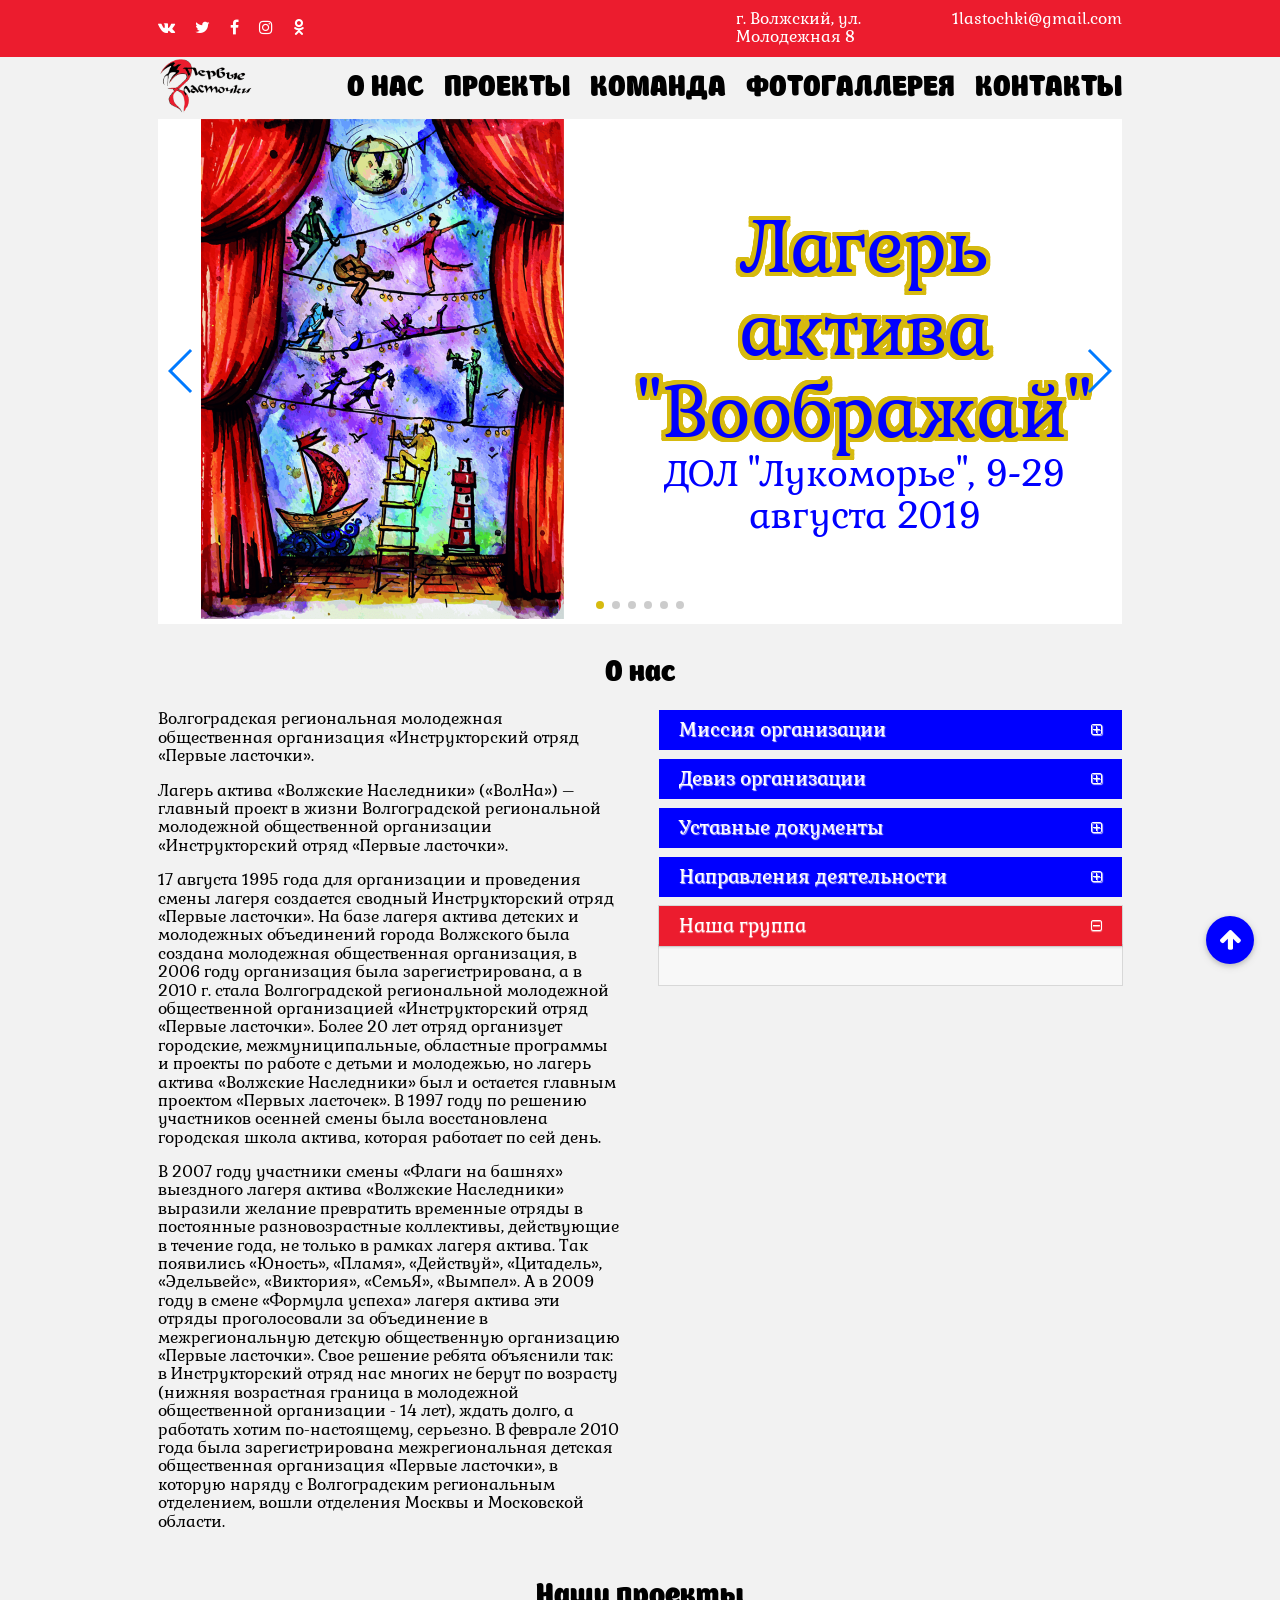
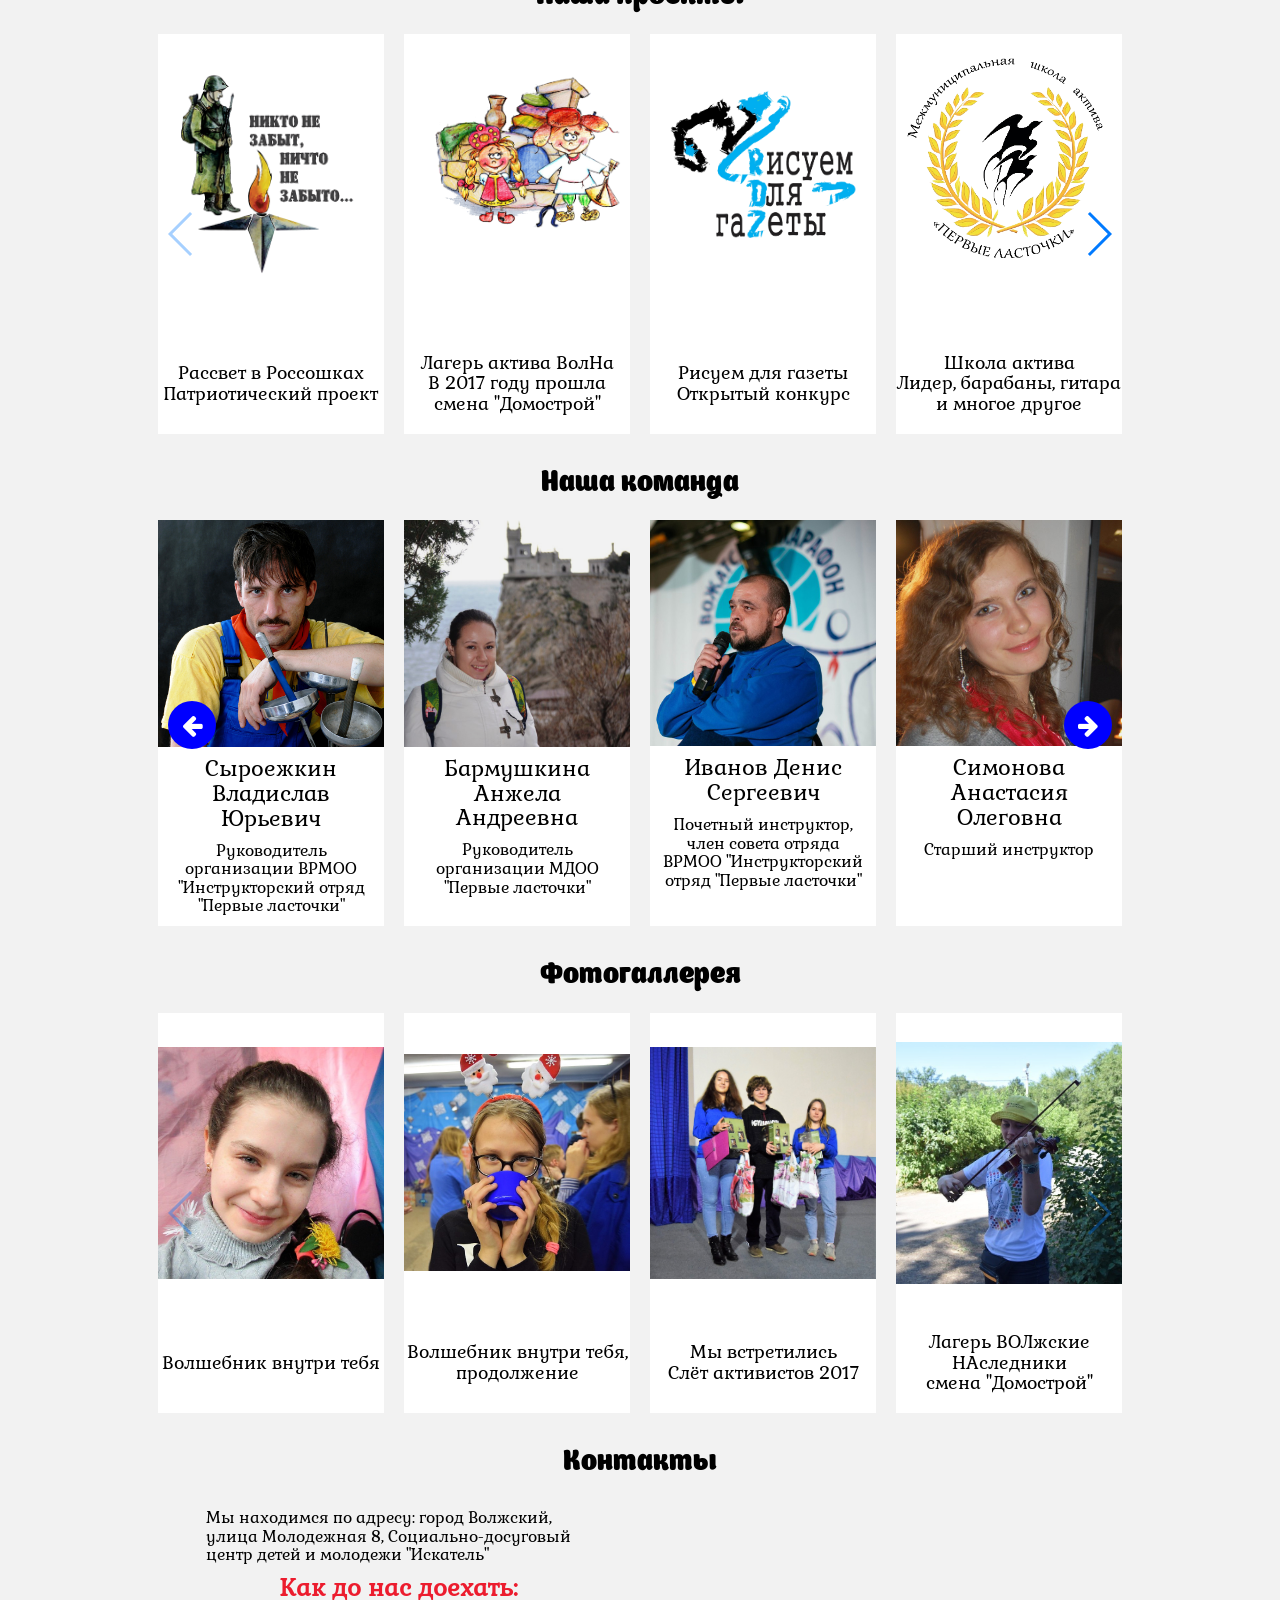
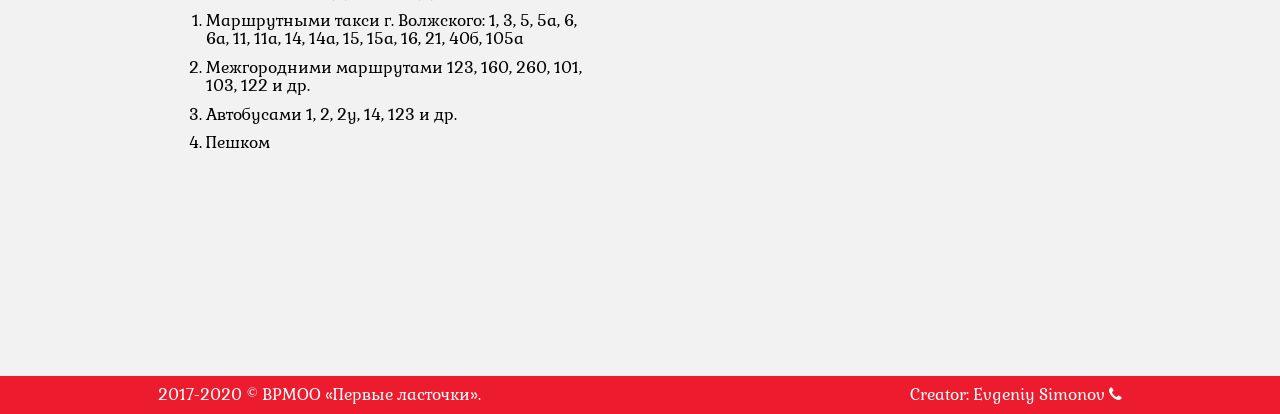
<file: vrmoo/index.html>
<!DOCTYPE html>
<html lang="ru">
<head>
    <meta http-equiv="Content-Type" content="text/html; charset=utf-8" />
    <meta http-equiv="X-UA-Compatible" content="IE=edge" />
    <meta name="yandex-verification" content="492266c8a0bf1864" />
    <title>Первые ласточки</title>
    
    <link rel="apple-touch-icon" sizes="180x180" href="img/icons/apple-touch-icon.png">
    <link rel="icon" type="image/png" sizes="32x32" href="img/icons/favicon-32x32.png">
    <link rel="icon" type="image/png" sizes="16x16" href="img/icons/favicon-16x16.png">
    <link rel="manifest" href="img/icons/site.webmanifest">
    <link rel="mask-icon" href="img/icons/safari-pinned-tab.svg" color="#5bbad5">
    <meta name="msapplication-TileColor" content="#2d89ef">
    <meta name="theme-color" content="#ffffff">
    
    <meta name="viewport" content="width=device-width, initial-scale=1.0, maximum-scale=1.0, user-scalable=no" />
    <meta name="robots" content="" />
    <meta name="keywords" content="первые, ласточки, летний отдых, Волжский, Волгоград" />
    <meta name="description" content='Некоммерческая организация, Инструкторский отряд "Первые ласточки"' />
    
    <!-- FB graph tags -->
    <meta property="og:url" content="1lastochki.ru" />
    <meta property="og:type" content="organization" />
    <meta property="og:title" content="Первые ласточки" />
    <meta property="og:description" content='Некоммерческая организация, Инструкторский отряд "Первые ласточки"' />
    <meta property="og:image" content="img/brands/logo_600.png" />
    
    <!-- Twitter Card -->
    <meta name="twitter:card" content="summary" />
    <meta name="twitter:site" content="#1lastochki" />
    <meta name="twitter:title" content="Первые ласточки" />
    <meta name="twitter:description" content='Некоммерческая организация, Инструкторский отряд "Первые ласточки"' />
    <meta name="twitter:image" content="img/brands/logo_600.png" />
    
    <link rel="stylesheet" href="css/main.css" />

    <script type="text/javascript" src="https://vk.com/js/api/openapi.js?162"></script>
</head>
<body>
    <div id="up-button">
            <a href="javascript:void(0)" title="Наверх">
                <i class="fa fa-arrow-up"></i>
            </a>
        </div>
    <div class="top_header">
        <div class="container flex">
            <ul class="th-col soc-block">
                <li>
                    <a target="_blank" rel="nofollow" href="https://vk.com/perviyelastochki">
                        <i class="fa fa-vk"></i>
                    </a>
                </li>
                <li>
                    <a target="_blank" rel="nofollow" href="https://twitter.com/1lastochki">
                        <i class="fa fa-twitter"></i>
                    </a>
                </li>
                <li>
                    <a target="_blank" rel="nofollow" href="https://www.facebook.com/groups/820686664621315">
                        <i class="fa fa-facebook"></i>
                    </a>
                </li>
                <li >
                    <a target="_blank" rel="nofollow" href="https://www.instagram.com/1lastochki/">
                        <i class="fa fa-instagram"></i>
                    </a>
                </li>
                <li >
                    <a target="_blank" rel="nofollow" href="https://ok.ru/group/54074529087671/">
                        <i class="fa fa-odnoklassniki"></i>
                    </a>
                </li>
            </ul>
            <ul class="th-col">
                <li>
                    <a href="#map">
                        г. Волжский, ул. Молодежная 8
                    </a>
                </li>
                <li>
                    <a target="_blank" href="mailto:1lastochki@gmail.com" title="Написать письмо">
                        1lastochki@gmail.com
                    </a>
                </li>
            </ul>
        </div>
    </div>
    <header>
        <div class="container flex">
            <div class="h-col">
                <span id="hamburger" class="hamburger">
                    <span class="bar"></span>
                </span>
            </div>
            <div class="h-col">
                <a href="/" class="logo img-block">
                    <img src="img/brands/logo_600.png" alt="Первые ласточки"/>
                </a>
            </div>
            <nav id="menu" class="h-col">
                <ul>
                    <li>
                        <a href="#about">О&nbsp;нас</a> 
                    </li>
                    <li>
                        <a href="#projects">Проекты</a>
                    </li>
                    <li>
                        <a href="#team">Команда</a>
                    </li>
                    <li>
                        <a href="#gallery">Фотогаллерея</a>
                    </li>
                    <li>
                        <a href="#contacts">Контакты</a>
                    </li>
                </ul>
            </nav>
        </div>
    </header>
    <div class="wrapper">
        <div class="container flex wrap">
            <div class="swiper-container swiper1">
                <div class="swiper-wrapper">
                    <a href="imagine.html" class="swiper-slide">
                        <div class="img-block">
                            <img src="img/brands/imagine.png" alt="Воображай"/>
                        </div>
                        <div class="description">
                            <h1>Лагерь актива "Воображай"</h1>
                            <div class="text1">ДОЛ "Лукоморье", 9-29 августа 2019</div>
                        </div>
                    </a>
                    <a href="heroes_time.html" class="swiper-slide">
                        <div class="img-block">
                            <img src="img/other/heroes_time.png" alt="Время героев"/>
                        </div>
                        <div class="description">
                            <h1>Наступает время героев!</h1>
                            <div class="text1">Ласточки приглашают в осеннюю смену "Время героев"</div>
                        </div>
                    </a>
                    <a href="dawn_in_rossoshki_2018.html" class="swiper-slide">
                        <div class="img-block">
                            <img src="img/brands/dawn_in_rossoshki.png" alt="Рассвет в Россошках"/>
                        </div>
                        <div class="description">
                            <h1>Ласточки встретили Рассвет в Россошках</h1>
                            <div class="text1">Первый этап проекта успешно стартовал!</div>
                        </div>
                    </a>
                    <a href="active_school.html" class="swiper-slide">
                        <div class="img-block">
                            <img src="img/brands/active_school.png" alt="Школа актива"/>
                        </div>
                        <div class="description">
                            <h1>Межмуниципальная школа актива</h1>
                            <div class="text1">Лидер, барабаны, гитара и многое другое</div>
                        </div>
                    </a>
                    <a class="swiper-slide">
                        <div class="img-block">
                            <img src="img/other/new_year_project.png" alt="Волшебник внутри тебя"/>
                        </div>
                        <div class="description">
                            <h1>Новогодний проект</h1>
                            <div class="text1">Волшебник внутри тебя</div>
                        </div>
                    </a>
                    <a href="domostroi.html" class="swiper-slide">
                        <div class="img-block">
                            <img src="img/brands/domostroi.png" alt="Домострой"/>
                        </div>
                        <div class="description">
                            <h1>Лагерь актива "Домострой"</h1>
                            <div class="text1">ДЗОЛ "Огонёк", 5-25 августа 2017</div>
                        </div>
                    </a>
                </div>
            
                <div class="swiper-pagination"></div>
            
                <div class="swiper-button-prev"></div>
                <div class="swiper-button-next"></div>
            </div>
            <div class="about-block" id="about">
                <h2 class="title">О нас</h2>
                <div class="ab-description flex">
                    <div class="ab-col">
                        <div class="text1">
                            <p>Волгоградская региональная молодежная общественная организация «Инструкторский отряд «Первые ласточки».</p>
                            <p>Лагерь актива «Волжские Наследники» («ВолНа») – главный проект в жизни Волгоградской региональной молодежной общественной организации «Инструкторский отряд «Первые ласточки».</p>
                            <p>17 августа 1995 года для организации и проведения смены лагеря создается сводный Инструкторский отряд «Первые ласточки». На базе лагеря актива детских и молодежных объединений города Волжского была создана молодежная общественная организация, в 2006 году организация была зарегистрирована, а в 2010 г. стала Волгоградской региональной молодежной общественной организацией «Инструкторский отряд «Первые ласточки». Более 20 лет отряд организует городские, межмуниципальные, областные программы и проекты по работе с детьми и молодежью, но лагерь актива «Волжские Наследники» был и остается главным проектом «Первых ласточек». В 1997 году по решению участников осенней смены была восстановлена городская школа актива, которая работает по сей день.</p>
                            <p>В 2007 году участники смены «Флаги на башнях» выездного лагеря актива «Волжские Наследники» выразили желание превратить временные отряды в постоянные разновозрастные коллективы, действующие в течение года, не только в рамках лагеря актива. Так появились «Юность», «Пламя», «Действуй», «Цитадель», «Эдельвейс», «Виктория», «СемьЯ», «Вымпел».  А в 2009 году в смене «Формула успеха» лагеря актива эти отряды проголосовали за объединение в межрегиональную детскую общественную организацию «Первые ласточки». Свое решение ребята объяснили так: в Инструкторский отряд нас многих не берут по возрасту (нижняя возрастная граница в молодежной общественной организации - 14 лет), ждать долго, а работать хотим по-настоящему, серьезно. В феврале 2010 года была зарегистрирована межрегиональная детская общественная организация «Первые ласточки», в которую наряду с Волгоградским региональным отделением, вошли отделения Москвы и Московской области.</p>
                        </div>
                    </div>
                    <div class="ab-col">
                        <div class="ab-col-container">
                            <input id="ab-ac-1" name="accordion-1" type="checkbox" />
                            <label for="ab-ac-1" class="label">Миссия организации</label>
                            <div class="article">
                                <div class="article-container">Забота о людях и деле.</div>
                            </div>
                        </div>
                        <div class="ab-col-container">
                            <input id="ab-ac-2" name="accordion-2" type="checkbox" />
                            <label for="ab-ac-2" class="label">Девиз организации</label>
                            <div class="article">
                                <div class="article-container">Заботясь о счастье других, мы становимся счастливыми сами!</div>
                            </div>
                        </div>
                        <div class="ab-col-container">
                            <input id="ab-ac-3" name="accordion-3" type="checkbox" />
                            <label for="ab-ac-3" class="label">Уставные документы</label>
                            <div class="article">
                                <div class="article-container flex">
                                    <a href="/docs/Ustav_VRMOO_Pervye_lastochki.pdf" target="_blank" class="doc flex">
                                        <i class="fa fa-file-pdf-o"></i>
                                        <span>Устав ВРМОО «Инструкторский отряд «Первые ласточки»</span>
                                    </a>
                                    <!--<a href="/docs/Plan_raboty_instrutkorskogo_otryada_na_2018.pdf" target="_blank" class="doc flex">
                                        <i class="fa fa-file-pdf-o"></i>
                                        <span>План работы организации</span>
                                    </a>-->
                                    <!--<a href="/docs/Spisok_instruktorskogo_otryada_2018.pdf" target="_blank" class="doc flex">
                                        <i class="fa fa-file-pdf-o"></i>
                                        <span>Список членов организации</span>
                                    </a>-->
                                    <!--<a href="/docs/Informatsionno-analiticheskiy_otchet_2017.pdf" target="_blank" class="doc flex">
                                        <i class="fa fa-file-pdf-o"></i>
                                        <span>Информационно-аналитический отчёт 2017</span>
                                    </a>-->
                                    <!--<a href="/docs/Ustav_MDOO_Pervye_lastochki.pdf" target="_blank" class="doc flex">
                                        <i class="fa fa-file-pdf-o"></i>
                                        <span>Устав МДОО «Первые ласточки»</span>
                                    </a>-->
                                </div>
                            </div>
                        </div>
                        <div class="ab-col-container">
                            <input id="ab-ac-4" name="accordion-4" type="checkbox"/>
                            <label for="ab-ac-4" class="label">Направления деятельности</label>
                            <div class="article">
                                <div class="article-container">
                                    <ol>
                                        <li>Жизненный путь</li>
                                        <li>Обучение</li>
                                        <li>Общество</li>
                                        <li>Карьера</li>
                                        <li>Досуг</li>
                                        <li>Творчество</li>
                                        <li>Библиотека</li>
                                    </ol> 
                                </div>
                            </div>
                        </div>
                        <div class="ab-col-container">
                            <input id="ab-ac-5" name="accordion-1" type="checkbox" checked/>
                            <label for="ab-ac-5" class="label">Наша группа</label>
                            <div class="article">
                                <div class="article-container">
                                    <div id="vk_groups"></div>
                                    <script type="text/javascript">
                                        VK.Widgets.Group("vk_groups", {mode: 4, wide: 1, width: "400", height: "400"}, 4285763);
                                    </script>
                                </div>
                            </div>
                        </div>
                    </div>
                </div>
            </div>
            <div class="projects-block" id="projects">
                <h2 class="title">Наши проекты</h2>
                <div class="swiper-container swiper2">
                    <div class="swiper-wrapper">
                        <div class="swiper-slide">
                            <a href="dawn_in_rossoshki.html" class="swiper-slide-container">
                                <div class="img-block">
                                    <img src="img/brands/dawn_in_rossoshki.png"/>
                                </div>
                                <div class="description">
                                    <h1>Рассвет в Россошках</h1>
                                    <div class="text1">Патриотический проект</div>
                                </div>
                            </a>
                        </div>
						<div class="swiper-slide">
							<a href="domostroi.html" class="swiper-slide-container">
								<div class="img-block">
									<img src="img/brands/domostroi.png"/>
								</div>
								<div class="description">
									<h1>Лагерь актива ВолНа</h1>
									<div class="text1">В 2017 году прошла смена "Домострой"</div>
								</div>
							</a>
						</div>
                        <div class="swiper-slide">
                            <a href="rdz.html" class="swiper-slide-container">
                                <div class="img-block">
                                    <img src="img/brands/rdz.png"/>
                                </div>
                                <div class="description">
                                    <h1>Рисуем для газеты</h1>
                                    <div class="text1">Открытый конкурс</div>
                                </div>
                            </a>
                        </div>
                        <div class="swiper-slide">
                            <a href="active_school.html" class="swiper-slide-container">
                                <div class="img-block">
                                    <img src="img/brands/active_school.png"/>
                                </div>
                                <div class="description">
                                    <h1>Школа актива</h1>
                                    <div class="text1">Лидер, барабаны, гитара и многое другое</div>
                                </div>
                            </a>
                        </div>
                        <div class="swiper-slide">
                            <a href="communal_charges.html" class="swiper-slide-container">
                                <div class="img-block">
                                    <img src="img/brands/communal_charges.png"/>
                                </div>
                                <div class="description">
                                    <h1>Коммунарские сборы</h1>
                                    <div class="text1"></div>
                                </div>
                            </a>
                        </div>
                    </div>
            
                    <div class="swiper-button-prev"></div>
                    <div class="swiper-button-next"></div>
                </div>
            </div>
            <div class="team-block" id="team">
                <h2 class="title">Наша команда</h2>
                <div class="swiper-container">
                    <div class="swiper-wrapper">
                        <div class="team swiper-slide">
                            <div class="img-block">
                                <img src="img/team/syroezhkin.jpg"/>
                                <div class="overlay">
                                    <ul class="flex">
                                        <li>
                                            <a href="https://vk.com/id282062542" target="_blank" rel="nofollow">
                                                <i class="fa fa-vk"></i>  
                                            </a>  
                                        </li>
                                    </ul>
                                </div>
                            </div>                    
                            <div class="description">
                                <h3>Сыроежкин Владислав Юрьевич</h3>
                                <div class="text">Руководитель организации ВРМОО "Инструкторский отряд "Первые ласточки"</div>
                            </div>
                        </div>
                        <div class="team swiper-slide">
                            <div class="img-block">
                                <img src="img/team/barmushkina.jpg" class="live-photo"/>
                                <a href="https://pp.userapi.com/c830509/v830509362/d9c5c/rJhIGFCMdvg.jpg" class="brand-photo" data-fancybox>
                                    <img src="img/team/barmushkina2.jpg"/>
                                </a>
                                <div class="overlay">
                                    <ul class="flex">
                                        <li>
                                            <a href="https://vk.com/id148191041" target="_blank" rel="nofollow">
                                                <i class="fa fa-vk"></i>  
                                            </a>  
                                        </li>
                                        <li>
                                            <a href="tel:+79610836502" target="_blank" rel="nofollow">
                                                <i class="fa fa-phone"></i>  
                                            </a>  
                                        </li>
                                    </ul>
                                </div>
                            </div>                    
                            <div class="description">
                                <h3>Бармушкина Анжела Андреевна</h3>
                                <div class="text">Руководитель организации МДОО "Первые ласточки"</div>
                            </div>
                        </div>
                        <div class="team swiper-slide">
                            <div class="img-block">
                                <img src="img/team/ivanov.jpg"/>
                                <div class="overlay">
                                    <ul class="flex">
                                        <li>
                                            <a href="https://vk.com/id67327651" target="_blank" rel="nofollow">
                                                <i class="fa fa-vk"></i>  
                                            </a>  
                                        </li>
                                        <li>
                                            <a href="tel:+79616614336" target="_blank" rel="nofollow">
                                                <i class="fa fa-phone"></i>  
                                            </a>  
                                        </li>
                                    </ul>
                                </div>
                            </div>                    
                            <div class="description">
                                <h3>Иванов Денис Сергеевич</h3>
                                <div class="text">Почетный инструктор, член совета отряда ВРМОО "Инструкторский отряд "Первые ласточки"</div>
                            </div>
                        </div>
						<div class="team swiper-slide">
							<div class="img-block">
								<img src="img/team/cimonova.jpg" class="live-photo"/>
								<a href="https://pp.userapi.com/c830509/v830509362/d9cc0/EYmdFAp_aNE.jpg" class="brand-photo" data-fancybox>
									<img src="img/team/cimonova2.jpg"/>
								</a>
								<div class="overlay">
									<ul class="flex">
										<li>
											<a href="https://vk.com/id135549129" target="_blank" rel="nofollow">
												<i class="fa fa-vk"></i>
											</a>
										</li>
										<li>
											<a href="https://t.me/cimonovaao" target="_blank" rel="nofollow">
												<i class="fa fa-telegram"></i>
											</a>
										</li>
										<li>
											<a href="tel:+79061655543" target="_blank" rel="nofollow">
												<i class="fa fa-phone"></i>
											</a>
										</li>
									</ul>
								</div>
							</div>
							<div class="description">
								<h3>Симонова Анастасия Олеговна</h3>
								<div class="text">Старший инструктор</div>
							</div>
						</div>
                        <!--<div class="team swiper-slide">
                            <div class="img-block">
                                <img src="img/team/boldarev.jpg" class="live-photo"/>
                                <a href="https://pp.userapi.com/c830509/v830509362/d9c66/-eY_zWeG7vM.jpg" class="brand-photo" data-fancybox>
                                    <img src="img/team/boldarev2.jpg"/>
                                </a>
                                <div class="overlay">
                                    <ul class="flex">
                                        <li>
                                            <a href="https://vk.com/id219664662" target="_blank" rel="nofollow">
                                                <i class="fa fa-vk"></i>
                                            </a>
                                        </li>
                                        <li>
                                            <a href="tel:+79053935824" target="_blank" rel="nofollow">
                                                <i class="fa fa-phone"></i>
                                            </a>
                                        </li>
                                    </ul>
                                </div>
                            </div>
                            <div class="description">
                                <h3>Болдарев Федор Евгеньевич</h3>
                                <div class="text">Старший инструктор</div>
                            </div>
                        </div>-->
                        <div class="team swiper-slide">
                            <div class="img-block">
                                <img src="img/brands/vrmoo.png" alt="Первые ласточки"/>
                                <div class="overlay">
                                    <ul class="flex">
                                        <li>
                                            <a href="https://vk.com/id76010547" target="_blank" rel="nofollow">
                                                <i class="fa fa-vk"></i>
                                            </a>
                                        </li>
                                        <li>
                                            <a href="tel:+79275228025" target="_blank" rel="nofollow">
                                                <i class="fa fa-phone"></i>
                                            </a>
                                        </li>
                                    </ul>
                                </div>
                            </div>
                            <div class="description">
                                <h3>Кирносов Михаил Сергеевич</h3>
                                <div class="text">Старший инструктор</div>
                            </div>
                        </div>
                        <div class="team swiper-slide">
                            <div class="img-block">
                                <img src="img/brands/vrmoo.png" alt="Первые ласточки"/>
                                <div class="overlay">
                                    <ul class="flex">
                                        <li>
                                            <a href="https://vk.com/mariya_glazurina" target="_blank" rel="nofollow">
                                                <i class="fa fa-vk"></i>
                                            </a>
                                        </li>
                                        <li>
                                            <a href="tel:+79026542660" target="_blank" rel="nofollow">
                                                <i class="fa fa-phone"></i>
                                            </a>
                                        </li>
                                    </ul>
                                </div>
                            </div>
                            <div class="description">
                                <h3>Глазырина Мария Алексеевна</h3>
                                <div class="text">Младший инструктор</div>
                            </div>
                        </div>
                        <!--<div class="team swiper-slide">
                            <div class="img-block">
                                <img src="img/brands/vrmoo.png"/>
                                <div class="overlay">
                                    <ul class="flex">
                                        <li>
                                            <a href="https://vk.com/wild_lilac" target="_blank" rel="nofollow">
                                                <i class="fa fa-vk"></i>
                                            </a>
                                        </li>
                                        <li>
                                            <a href="tel:+79667893289" target="_blank" rel="nofollow">
                                                <i class="fa fa-phone"></i>
                                            </a>
                                        </li>
                                    </ul>
                                </div>
                            </div>
                            <div class="description">
                                <h3>Булатова Екатерина Алексеевна</h3>
                                <div class="text">Младший инструктор</div>
                            </div>
                        </div>-->
                        <!--<div class="team swiper-slide">
                            <div class="img-block">
                                <img src="img/brands/vrmoo.png"/>
                                <div class="overlay">
                                    <ul class="flex">
                                        <li>
                                            <a href="https://vk.com/idsheeplonina" target="_blank" rel="nofollow">
                                                <i class="fa fa-vk"></i>
                                            </a>
                                        </li>
                                        <li>
                                            <a href="tel:+79889728655" target="_blank" rel="nofollow">
                                                <i class="fa fa-phone"></i>
                                            </a>
                                        </li>
                                    </ul>
                                </div>
                            </div>
                            <div class="description">
                                <h3>Нагорная Полина Владиславовна</h3>
                                <div class="text">Младший инструктор</div>
                            </div>
                        </div>-->
						<!--<div class="team swiper-slide">
							<div class="img-block">
								<img src="img/brands/vrmoo.png"/>
								<div class="overlay">
									<ul class="flex">
										<li>
											<a href="https://vk.com/id230325776" target="_blank" rel="nofollow">
												<i class="fa fa-vk"></i>
											</a>
										</li>
										<li>
											<a href="tel:+79370894426" target="_blank" rel="nofollow">
												<i class="fa fa-phone"></i>
											</a>
										</li>
									</ul>
								</div>
							</div>
							<div class="description">
								<h3>Меркулова Милена Николаевна</h3>
								<div class="text">Младший инструктор</div>
							</div>
						</div>-->
                        <!--<div class="team swiper-slide">
							<div class="img-block">
								<img src="img/team/kopalkina.jpg" class="live-photo"/>
								<a href="https://pp.userapi.com/c830509/v830509362/d9c84/cf_Zg6BkxIw.jpg" class="brand-photo" data-fancybox>
									<img src="img/team/kopalkina2.jpg"/>
								</a>
								<div class="overlay">
									<ul class="flex">
										<li>
											<a href="https://vk.com/kopalkina12" target="_blank" rel="nofollow">
												<i class="fa fa-vk"></i>
											</a>
										</li>
										<li>
											<a href="https://www.instagram.com/kopalkina/" target="_blank" rel="nofollow">
												<i class="fa fa-instagram"></i>
											</a>
										</li>
										<li>
											<a href="tel:+79876568285" target="_blank" rel="nofollow">
												<i class="fa fa-phone"></i>
											</a>
										</li>
									</ul>
								</div>
							</div>
							<div class="description">
								<h3>Копалкина Марина Владимировна</h3>
								<div class="text">Старший инструктор</div>
							</div>
						</div>-->
						<!--<div class="team swiper-slide">
							<div class="img-block">
								<img src="img/team/mozgunova.jpg" class="live-photo"/>
								<a href="https://pp.userapi.com/c830509/v830509362/d9c98/PScfog3VEwM.jpg" class="brand-photo" data-fancybox>
									<img src="img/team/mozgunova2.jpg"/>
								</a>
								<div class="overlay">
									<ul class="flex">
										<li>
											<a href="https://vk.com/id253109465" target="_blank" rel="nofollow">
												<i class="fa fa-vk"></i>
											</a>
										</li>
									</ul>
								</div>
							</div>
							<div class="description">
								<h3>Мозгунова Ольга Вадимовна</h3>
								<div class="text">Младший инструктор</div>
							</div>
						</div>-->
						<!--<div class="team swiper-slide">
							<div class="img-block">
								<img src="img/team/tskueva.jpg" class="live-photo"/>
								<a href="https://pp.userapi.com/c830509/v830509362/d9cca/UN3UV0LJP6Y.jpg" class="brand-photo" data-fancybox>
									<img src="img/team/tskueva2.jpg"/>
								</a>
								<div class="overlay">
									<ul class="flex">
										<li>
											<a href="https://vk.com/id30307099" target="_blank" rel="nofollow">
												<i class="fa fa-vk"></i>
											</a>
										</li>
										<li>
											<a href="https://www.instagram.com/tskukuvlz/" target="_blank" rel="nofollow">
												<i class="fa fa-instagram"></i>
											</a>
										</li>
										<li>
											<a href="tel:+79178345118" target="_blank" rel="nofollow">
												<i class="fa fa-phone"></i>
											</a>
										</li>
									</ul>
								</div>
							</div>
							<div class="description">
								<h3>Цкуева Наталья Владимировна</h3>
								<div class="text">Руководитель школы актива "Первые ласточки"</div>
							</div>
						</div>-->
                        <div class="team swiper-slide">
                            <div class="img-block">
                                <img src="img/team/lagutin.jpg" class="live-photo"/>
                                <a href="https://pp.userapi.com/c830509/v830509362/d9c8e/_OmhjFtfyC8.jpg" class="brand-photo" data-fancybox>
                                    <img src="img/team/lagutin2.jpg"/>
                                </a>
                                <div class="overlay">
                                    <ul class="flex">
                                        <li>
                                            <a href="https://vk.com/id78380985" target="_blank" rel="nofollow">
                                                <i class="fa fa-vk"></i>
                                            </a>  
                                        </li>
                                        <li>
                                            <a href="tel:+79275276361" target="_blank" rel="nofollow">
                                                <i class="fa fa-phone"></i>
                                            </a>  
                                        </li>
                                    </ul>
                                </div>
                            </div>                    
                            <div class="description">
                                <h3>Лагутин Павел Андреевич</h3>
                                <div class="text">Старший инструктор</div>
                            </div>
                        </div>
                        <div class="team swiper-slide">
                            <div class="img-block">
                                <img src="img/team/cimonov.jpg" class="live-photo"/>
                                <a href="https://pp.userapi.com/c830509/v830509362/d9cb6/fps96S0xqg0.jpg" class="brand-photo" data-fancybox>
                                    <img src="img/team/cimonov2.jpg"/>
                                </a>
                                <div class="overlay">
                                    <ul class="flex">
                                        <li>
                                            <a href="https://vk.com/cimonov" target="_blank" rel="nofollow">
                                                <i class="fa fa-vk"></i>  
                                            </a>  
                                        </li>
                                        <li>
                                            <a href="https://t.me/radishfm" target="_blank" rel="nofollow">
                                                <i class="fa fa-telegram"></i>
                                            </a>  
                                        </li>
                                        <li>
                                            <a href="tel:+79876424708" target="_blank" rel="nofollow">
                                                <i class="fa fa-phone"></i>  
                                            </a>  
                                        </li>
                                    </ul>
                                </div>
                            </div>                    
                            <div class="description">
                                <h3>Симонов Евгений Алексеевич</h3>
                                <div class="text">Старший инструктор</div>
                            </div>
                        </div>
                        <!--<div class="team swiper-slide">
                            <div class="img-block">
                                <img src="img/team/shtrykunova.jpg" class="live-photo"/>
                                <a href="https://pp.userapi.com/c830509/v830509362/d9cdd/5LA7GUaLGJY.jpg" class="brand-photo" data-fancybox>
                                    <img src="img/team/shtrykunova2.jpg"/>
                                </a>
                                <div class="overlay">
                                    <ul class="flex">
                                        <li>
                                            <a href="https://vk.com/got_seve_me" target="_blank" rel="nofollow">
                                                <i class="fa fa-vk"></i>  
                                            </a>  
                                        </li>
                                        <li>
                                            <a href="tel:+79889776366" target="_blank" rel="nofollow">
                                                <i class="fa fa-phone"></i>
                                            </a>
                                        </li>
                                        <li>
                                            <a href="https://www.instagram.com/julia_rak_228/" target="_blank" rel="nofollow">
                                                <i class="fa fa-instagram"></i>
                                            </a>
                                        </li>
                                    </ul>
                                </div>
                            </div>                    
                            <div class="description">
                                <h3>Штрыкунова Юлия Андреевна</h3>
                                <div class="text">Младший инструктор</div>
                            </div>
                        </div>-->
						<!--<div class="team swiper-slide">
                            <div class="img-block">
                                <img src="img/team/olkhovskaya.jpg"/>
                                <div class="overlay">
                                    <ul class="flex">
                                        <li>
                                            <a href="https://vk.com/id168346850" target="_blank" rel="nofollow">
                                                <i class="fa fa-vk"></i>  
                                            </a>  
                                        </li>
                                    </ul>
                                </div>
                            </div>                    
                            <div class="description">
                                <h3>Ольховская Валерия Анатольевна</h3>
                                <div class="text">Младший инструктор</div>
                            </div>
                        </div>-->
                        <div class="team swiper-slide">
                            <div class="img-block">
                                <img src="img/team/vetokhin.jpg" class="live-photo"/>
                                <a href="https://pp.userapi.com/c830509/v830509362/d9c70/XXahCViYovQ.jpg" class="brand-photo" data-fancybox>
                                    <img src="img/team/vetokhin2.jpg"/>
                                </a>
                                <div class="overlay">
                                    <ul class="flex">
                                        <li>
                                            <a href="https://vk.com/veto4cka" target="_blank" rel="nofollow">
                                                <i class="fa fa-vk"></i>  
                                            </a>  
                                        </li>
                                        <li>
                                            <a href="tel:+79608734398" target="_blank" rel="nofollow">
                                                <i class="fa fa-phone"></i>
                                            </a>
                                        </li>
                                        <li>
                                            <a href="https://www.instagram.com/vanekvetokhin/" target="_blank" rel="nofollow">
                                                <i class="fa fa-instagram"></i>
                                            </a>
                                        </li>
                                    </ul>
                                </div>
                            </div>                    
                            <div class="description">
                                <h3>Ветохин Иван Михайлович</h3>
                                <div class="text">Младший инструктор</div>
                            </div>
                        </div>
                        <div class="team swiper-slide">
                            <div class="img-block">
                                <img src="img/brands/vrmoo.png" alt="Первые ласточки"/>
                                <div class="overlay">
                                    <ul class="flex">
                                        <li>
                                            <a href="https://vk.com/id354977302" target="_blank" rel="nofollow">
                                                <i class="fa fa-vk"></i>
                                            </a>
                                        </li>
                                        <li>
                                            <a href="tel:+79616807936" target="_blank" rel="nofollow">
                                                <i class="fa fa-phone"></i>
                                            </a>
                                        </li>
                                    </ul>
                                </div>
                            </div>
                            <div class="description">
                                <h3>Силищева Виктория Андреевна</h3>
                                <div class="text">Младший инструктор</div>
                            </div>
                        </div>
                        <div class="team swiper-slide">
                            <div class="img-block">
                                <img src="img/brands/vrmoo.png" alt="Первые ласточки"/>
                                <div class="overlay">
                                    <ul class="flex">
                                        <li>
                                            <a href="https://vk.com/water_blue" target="_blank" rel="nofollow">
                                                <i class="fa fa-vk"></i>
                                            </a>
                                        </li>
                                        <li>
                                            <a href="tel:+79044257780" target="_blank" rel="nofollow">
                                                <i class="fa fa-phone"></i>
                                            </a>
                                        </li>
                                    </ul>
                                </div>
                            </div>
                            <div class="description">
                                <h3>Рамазанова Софья Борисовна</h3>
                                <div class="text">Младший инструктор</div>
                            </div>
                        </div>
                        <div class="team swiper-slide">
                            <div class="img-block">
                                <img src="img/brands/vrmoo.png" alt="Первые ласточки"/>
                                <div class="overlay">
                                    <ul class="flex">
                                        <li>
                                            <a href="https://vk.com/id227787861" target="_blank" rel="nofollow">
                                                <i class="fa fa-vk"></i>
                                            </a>
                                        </li>
                                        <li>
                                            <a href="tel:+79610697382" target="_blank" rel="nofollow">
                                                <i class="fa fa-phone"></i>
                                            </a>
                                        </li>
                                    </ul>
                                </div>
                            </div>
                            <div class="description">
                                <h3>Мусихин Андрей Владимирович</h3>
                                <div class="text">Младший инструктор</div>
                            </div>
                        </div>
                    </div>    
                    <div class="swiper-button-prev">
                        <i class="fa fa-arrow-left"></i>
                    </div>
                    <div class="swiper-button-next">
                        <i class="fa fa-arrow-right"></i>
                    </div>
                </div>
            </div>
            <div class="gallery-block" id="gallery">
                <h2 class="title">Фотогаллерея</h2>
                <div class="swiper-container swiper4">
                    <div class="swiper-wrapper">
                        <a href="img/gallery/gallery1/001.jpg" class="swiper-slide" data-fancybox="gallery1">
                            <div class="img-block">
                                <img src="img/gallery/gallery1/001.jpg"/>
                            </div>                    
                            <div class="description">
                                <h3>Волшебник внутри тебя</h3>
                                <div class="text1"></div>
                            </div>
                        </a>
                        <a href="img/gallery/gallery2/001.jpg" class="swiper-slide" data-fancybox="gallery2">
                            <div class="img-block">
                                <img src="img/gallery/gallery2/001.jpg"/>
                            </div>                    
                            <div class="description">
                                <h3>Волшебник внутри тебя, </h3>
                                <div class="text1">продолжение</div>
                            </div>
                        </a>
                        <a href="img/gallery/gallery3/001.jpg" class="swiper-slide" data-fancybox="gallery3">
                            <div class="img-block">
                                <img src="img/gallery/gallery3/001.jpg"/>
                            </div>                    
                            <div class="description">
                                <h3>Мы встретились</h3>
                                <div class="text1">Слёт активистов 2017</div>
                            </div>
                        </a>
                        <a href="img/gallery/gallery4/001.jpg" class="swiper-slide" data-fancybox="gallery4">
                            <div class="img-block">
                                <img src="img/gallery/gallery4/001.jpg"/>
                            </div>                    
                            <div class="description">
                                <h3>Лагерь ВОЛжские НАследники</h3>
                                <div class="text1">смена "Домострой"</div>
                            </div>
                        </a>
                    </div>    
                    <div class="swiper-button-prev"></div>
                    <div class="swiper-button-next"></div>
                </div>
                <div class="hide">
                    <a 
                        href="img/gallery/gallery1/002.jpg" 
                        data-fancybox="gallery1"
                        >
                    </a> 
                    <a 
                        href="img/gallery/gallery1/092.jpg" 
                        data-fancybox="gallery1"
                        >
                    </a>        
                    <a 
                        href="img/gallery/gallery1/100.jpg" 
                        data-fancybox="gallery1"
                        >
                    </a>
                    <a 
                        href="img/gallery/gallery1/123.jpg" 
                        data-fancybox="gallery1"
                        >
                    </a>
                    <a 
                        href="img/gallery/gallery1/126.jpg" 
                        data-fancybox="gallery1"
                    >
                    </a>
                    <a 
                        href="img/gallery/gallery1/171.jpg" 
                        data-fancybox="gallery1"
                    >
                    </a>
                    <a 
                        href="img/gallery/gallery2/046.jpg" 
                        data-fancybox="gallery2"
                        >
                    </a>        
                    <a 
                        href="img/gallery/gallery2/050.jpg" 
                        data-fancybox="gallery2"
                        >
                    </a>
                    <a 
                        href="img/gallery/gallery2/058.jpg" 
                        data-fancybox="gallery2"
                    >
                    </a>
                    <a 
                        href="img/gallery/gallery2/101.jpg" 
                        data-fancybox="gallery2"
                        >
                    </a>
                    <a 
                        href="img/gallery/gallery3/02.jpg" 
                        data-fancybox="gallery3"
                        >
                    </a>
                    <a 
                        href="img/gallery/gallery3/18.jpg" 
                        data-fancybox="gallery3"
                        >
                    </a>
                    <a 
                        href="img/gallery/gallery3/25.jpg" 
                        data-fancybox="gallery3"
                        >
                    </a>
                    <a 
                        href="img/gallery/gallery3/42.jpg" 
                        data-fancybox="gallery3"
                        >
                    </a>
                    <a 
                        href="img/gallery/gallery3/54.jpg" 
                        data-fancybox="gallery3"
                        >
                    </a>
                    <a 
                        href="img/gallery/gallery4/02.jpg" 
                        data-fancybox="gallery4"
                        >
                    </a>
                    <a 
                        href="img/gallery/gallery4/03.jpg" 
                        data-fancybox="gallery4"
                        >
                    </a>
                    <a 
                        href="img/gallery/gallery4/04.jpg" 
                        data-fancybox="gallery4"
                        >
                    </a>
                    <a 
                        href="img/gallery/gallery4/05.jpg" 
                        data-fancybox="gallery4"
                        >
                    </a>
                    <a 
                        href="img/gallery/gallery4/06.jpg" 
                        data-fancybox="gallery4"
                        >
                    </a>
                </div>
            </div>
            <div class="contacts-block" id="contacts">
                <h2 class="title">Контакты</h2>
                <div class="cb-description flex">
                    <div class="cb-col">
                        <p>Мы находимся по адресу: город Волжский, улица Молодежная 8, Социально-досуговый центр детей и молодежи "Искатель"</p>
                        <h3>Как до нас доехать:</h3>
                        <ol>
                            <li>Маршрутными такси г. Волжского: 1, 3, 5, 5а, 6, 6а, 11, 11а, 14, 14а, 15, 15а, 16, 21, 40б, 105а</li>
                            <li>Межгородними маршрутами 123, 160, 260, 101, 103, 122 и др.</li>
                            <li>Автобусами 1, 2, 2у, 14, 123 и др.</li>
                            <li>Пешком</li>
                        </ol>
                    </div>
                    <div class="cb-col" id="map">
                        <script type="text/javascript" charset="utf-8" async src="https://api-maps.yandex.ru/services/constructor/1.0/js/?um=constructor%3A3ceb320b9cbb879bfccf57034d9609f09ede2395abce12b2c88102894d4c73fd&amp;width=769&amp;height=446&amp;lang=ru_RU&amp;scroll=true"></script>
                    </div>
                </div>
            </div>
        </div>
    </div>
    <footer>
        <div class="container flex">
            <div class="f-col">
                2017-2020 &copy;&nbsp;<a target="_blank" href="https://1lastochki.ru/">ВРМОО «Первые ласточки»</a>.
            </div>  
            <div class="f-col">
                <a target="_blank" rel="nofollow" href="viber://chat?number=79876424708">
                    <span>Creator: Evgeniy Simonov</span>
                    <i class="fa fa-phone"></i>
                </a>
            </div>             
        </div>
        <div id="vk_community_messages"></div>
        <script type="text/javascript">
            VK.Widgets.CommunityMessages("vk_community_messages", 4285763, {expandTimeout: "15000",widgetPosition: "left",tooltipButtonText: "Есть вопрос? Задайте его нам."});
        </script>
    </footer>
    
    <noscript>
        Для корректного отображения сайта необходимо включить JavaScript.
    </noscript>
    
    <script src="js/main.js"></script>
</body>
</html>
</file>
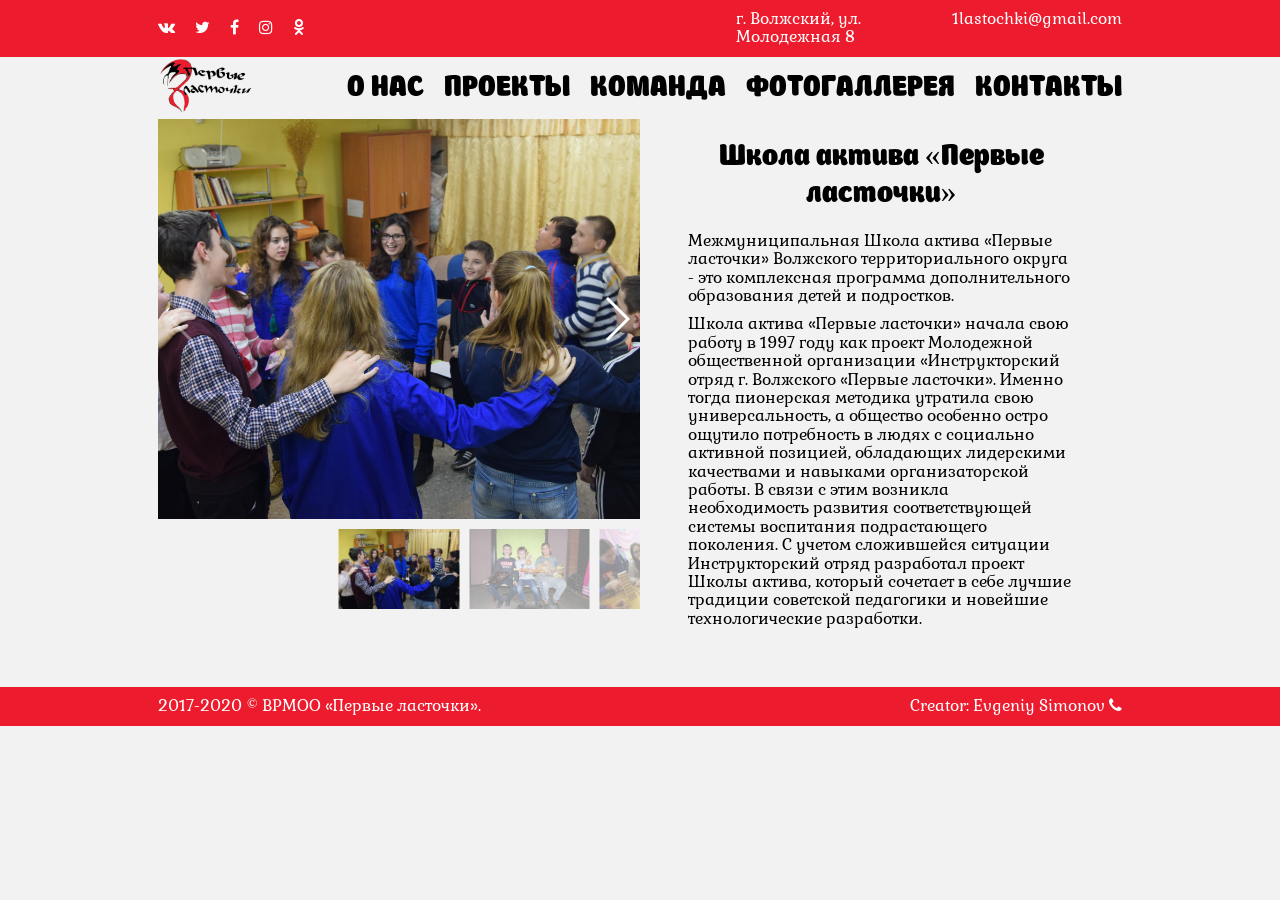
<file: vrmoo/active_school.html>
<!DOCTYPE html>
<html lang="ru">
<head>
    <meta http-equiv="Content-Type" content="text/html; charset=utf-8" />
    <meta http-equiv="X-UA-Compatible" content="IE=edge" />
    <title>Первые ласточки</title>
    
    <link rel="apple-touch-icon" sizes="180x180" href="img/icons/apple-touch-icon.png">
    <link rel="icon" type="image/png" sizes="32x32" href="img/icons/favicon-32x32.png">
    <link rel="icon" type="image/png" sizes="16x16" href="img/icons/favicon-16x16.png">
    <link rel="manifest" href="img/icons/site.webmanifest">
    <link rel="mask-icon" href="img/icons/safari-pinned-tab.svg" color="#5bbad5">
    <meta name="msapplication-TileColor" content="#2d89ef">
    <meta name="theme-color" content="#ffffff">
    
    <meta name="viewport" content="width=device-width, initial-scale=1.0, maximum-scale=1.0, user-scalable=no" />
    <meta name="robots" content="" />
    <meta name="keywords" content="первые, ласточки, летний отдых, Волжский, Волгоград" />
    <meta name="description" content='Некоммерческая организация, Инструкторский отряд "Первые ласточки"' />
    
    <!-- FB graph tags -->
    <meta property="og:url" content="1lastochki.ru" />
    <meta property="og:type" content="organization" />
    <meta property="og:title" content="Первые ласточки" />
    <meta property="og:description" content='Некоммерческая организация, Инструкторский отряд "Первые ласточки"' />
    <meta property="og:image" content="img/brands/logo_600.png" />
    
    <!-- Twitter Card -->
    <meta name="twitter:card" content="summary" />
    <meta name="twitter:site" content="#1lastochki" />
    <meta name="twitter:title" content="Первые ласточки" />
    <meta name="twitter:description" content='Некоммерческая организация, Инструкторский отряд "Первые ласточки"' />
    <meta name="twitter:image" content="img/brands/logo_600.png" />
    
    <link rel="stylesheet" href="css/main.css" />
</head>
<body>
    <div id="up-button">
            <a href="javascript:void(0)" title="Наверх">
                <i class="fa fa-arrow-up"></i>
            </a>
        </div>
    <div class="top_header">
        <div class="container flex">
            <ul class="th-col soc-block">
                <li>
                    <a target="_blank" rel="nofollow" href="https://vk.com/perviyelastochki">
                        <i class="fa fa-vk"></i>
                    </a>
                </li>
                <li>
                    <a target="_blank" rel="nofollow" href="https://twitter.com/1lastochki">
                        <i class="fa fa-twitter"></i>
                    </a>
                </li>
                <li>
                    <a target="_blank" rel="nofollow" href="https://www.facebook.com/groups/820686664621315">
                        <i class="fa fa-facebook"></i>
                    </a>
                </li>
                <li >
                    <a target="_blank" rel="nofollow" href="https://www.instagram.com/1lastochki/">
                        <i class="fa fa-instagram"></i>
                    </a>
                </li>
                <li >
                    <a target="_blank" rel="nofollow" href="https://ok.ru/group/54074529087671/">
                        <i class="fa fa-odnoklassniki"></i>
                    </a>
                </li>
            </ul>
            <ul class="th-col">
                <li>
                    <a href="#map">
                        г. Волжский, ул. Молодежная 8
                    </a>
                </li>
                <li>
                    <a target="_blank" href="mailto:1lastochki@gmail.com" title="Написать письмо">
                        1lastochki@gmail.com
                    </a>
                </li>
            </ul>
        </div>
    </div>
    <header>
        <div class="container flex">
            <div class="h-col">
                <span id="hamburger" class="hamburger">
                    <span class="bar"></span>
                </span>
            </div>
            <div class="h-col">
                <a href="/" class="logo img-block">
                    <img src="img/brands/logo_600.png" alt="Первые ласточки"/>
                </a>
            </div>
            <nav id="menu" class="h-col">
                <ul>
                    <li>
                        <a href="/#about">О&nbsp;нас</a> 
                    </li>
                    <li>
                        <a href="/#projects">Проекты</a>
                    </li>
                    <li>
                        <a href="/#team">Команда</a>
                    </li>
                    <li>
                        <a href="/#gallery">Фотогаллерея</a>
                    </li>
                    <li>
                        <a href="/#contacts">Контакты</a>
                    </li>
                </ul>
            </nav>
        </div>
    </header>
    <div class="wrapper p_card">
        <div class="container flex">
            <div class="p_card_col swiper3">
                <div class="swiper-container gallery-top">
                    <div class="swiper-wrapper">
                        <a href="img/projects/active_school_1.jpg" class="swiper-slide" style="background-image:url(img/projects/active_school_1.jpg)" data-fancybox="active_school"></a>
                        <a href="img/projects/active_school_2.jpg"  class="swiper-slide" style="background-image:url(img/projects/active_school_2.jpg)" data-fancybox="active_school"></a>
                        <a href="img/projects/active_school_3.jpg"  class="swiper-slide" style="background-image:url(img/projects/active_school_3.jpg)" data-fancybox="active_school"></a>
                    </div>
                    <!-- Add Arrows -->
                    <div class="swiper-button-next swiper-button-white"></div>
                    <div class="swiper-button-prev swiper-button-white"></div>
                </div>
                <div class="swiper-container gallery-thumbs">
                    <div class="swiper-wrapper">
                        <div class="swiper-slide" style="background-image:url(img/projects/active_school_1.jpg)"></div>
                        <div class="swiper-slide" style="background-image:url(img/projects/active_school_2.jpg)"></div>
                        <div class="swiper-slide" style="background-image:url(img/projects/active_school_3.jpg)"></div>
                    </div>
                </div>
            </div>
            <div class="p_card_col">
                <h2 class="title">Школа актива «Первые ласточки»</h2>
                <div class="description">
                    <p>Межмуниципальная Школа актива «Первые ласточки» Волжского территориального округа - это комплексная программа дополнительного образования детей и подростков.</p>
                    <p>Школа актива «Первые ласточки» начала свою работу в 1997 году как проект Молодежной общественной организации «Инструкторский отряд г. Волжского «Первые ласточки». Именно тогда пионерская методика утратила свою универсальность, а общество особенно остро ощутило потребность в людях с социально активной позицией, обладающих лидерскими качествами и навыками организаторской работы. В связи с этим возникла необходимость развития соответствующей системы воспитания подрастающего поколения. С учетом сложившейся ситуации Инструкторский отряд разработал проект Школы актива, который сочетает в себе лучшие традиции советской педагогики и новейшие технологические разработки.</p>
                </div>
            </div>
        </div>
    </div>
    <footer>
        <div class="container flex">
            <div class="f-col">
                2017-2020 &copy;&nbsp;<a target="_blank" href="https://1lastochki.ru/">ВРМОО «Первые ласточки»</a>.
            </div>
            <div class="f-col">
                <a target="_blank" rel="nofollow" href="viber://chat?number=79876424708">
                    <span>Creator: Evgeniy Simonov</span>
                    <i class="fa fa-phone"></i>
                </a>
            </div>
        </div>
    </footer>
    
    <noscript>
        Для корректного отображения сайта необходимо включить Java Script.
    </noscript>
    
    <script src="js/main.js"></script>
</body>
</html>
</file>
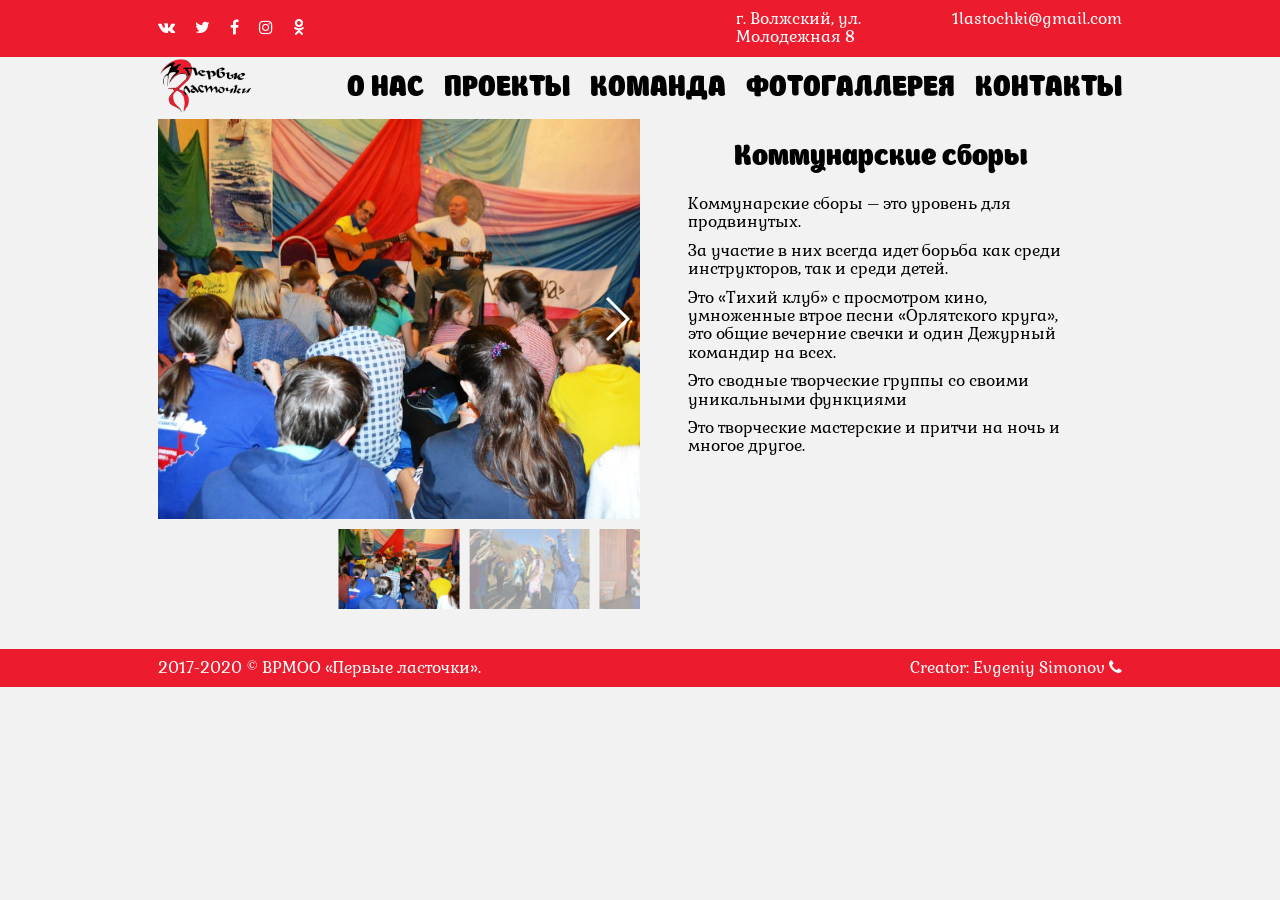
<file: vrmoo/communal_charges.html>
<!DOCTYPE html>
<html lang="ru">
<head>
    <meta http-equiv="Content-Type" content="text/html; charset=utf-8" />
    <meta http-equiv="X-UA-Compatible" content="IE=edge" />
    <title>Первые ласточки</title>
    
    <link rel="apple-touch-icon" sizes="180x180" href="img/icons/apple-touch-icon.png">
    <link rel="icon" type="image/png" sizes="32x32" href="img/icons/favicon-32x32.png">
    <link rel="icon" type="image/png" sizes="16x16" href="img/icons/favicon-16x16.png">
    <link rel="manifest" href="img/icons/site.webmanifest">
    <link rel="mask-icon" href="img/icons/safari-pinned-tab.svg" color="#5bbad5">
    <meta name="msapplication-TileColor" content="#2d89ef">
    <meta name="theme-color" content="#ffffff">
    
    <meta name="viewport" content="width=device-width, initial-scale=1.0, maximum-scale=1.0, user-scalable=no" />
    <meta name="robots" content="" />
    <meta name="keywords" content="первые, ласточки, летний отдых, Волжский, Волгоград" />
    <meta name="description" content='Некоммерческая организация, Инструкторский отряд "Первые ласточки"' />
    
    <!-- FB graph tags -->
    <meta property="og:url" content="1lastochki.ru" />
    <meta property="og:type" content="organization" />
    <meta property="og:title" content="Первые ласточки" />
    <meta property="og:description" content='Некоммерческая организация, Инструкторский отряд "Первые ласточки"' />
    <meta property="og:image" content="img/brands/logo_600.png" />
    
    <!-- Twitter Card -->
    <meta name="twitter:card" content="summary" />
    <meta name="twitter:site" content="#1lastochki" />
    <meta name="twitter:title" content="Первые ласточки" />
    <meta name="twitter:description" content='Некоммерческая организация, Инструкторский отряд "Первые ласточки"' />
    <meta name="twitter:image" content="img/brands/logo_600.png" />
    
    <link rel="stylesheet" href="css/main.css" />
</head>
<body>
    <div id="up-button">
            <a href="javascript:void(0)" title="Наверх">
                <i class="fa fa-arrow-up"></i>
            </a>
        </div>
    <div class="top_header">
        <div class="container flex">
            <ul class="th-col soc-block">
                <li>
                    <a target="_blank" rel="nofollow" href="https://vk.com/perviyelastochki">
                        <i class="fa fa-vk"></i>
                    </a>
                </li>
                <li>
                    <a target="_blank" rel="nofollow" href="https://twitter.com/1lastochki">
                        <i class="fa fa-twitter"></i>
                    </a>
                </li>
                <li>
                    <a target="_blank" rel="nofollow" href="https://www.facebook.com/groups/820686664621315">
                        <i class="fa fa-facebook"></i>
                    </a>
                </li>
                <li >
                    <a target="_blank" rel="nofollow" href="https://www.instagram.com/1lastochki/">
                        <i class="fa fa-instagram"></i>
                    </a>
                </li>
                <li >
                    <a target="_blank" rel="nofollow" href="https://ok.ru/group/54074529087671/">
                        <i class="fa fa-odnoklassniki"></i>
                    </a>
                </li>
            </ul>
            <ul class="th-col">
                <li>
                    <a href="#map">
                        г. Волжский, ул. Молодежная 8
                    </a>
                </li>
                <li>
                    <a target="_blank" href="mailto:1lastochki@gmail.com" title="Написать письмо">
                        1lastochki@gmail.com
                    </a>
                </li>
            </ul>
        </div>
    </div>
    <header>
        <div class="container flex">
            <div class="h-col">
                <span id="hamburger" class="hamburger">
                    <span class="bar"></span>
                </span>
            </div>
            <div class="h-col">
                <a href="/" class="logo img-block">
                    <img src="img/brands/logo_600.png" alt="Первые ласточки"/>
                </a>
            </div>
            <nav id="menu" class="h-col">
                <ul>
                    <li>
                        <a href="/#about">О&nbsp;нас</a> 
                    </li>
                    <li>
                        <a href="/#projects">Проекты</a>
                    </li>
                    <li>
                        <a href="/#team">Команда</a>
                    </li>
                    <li>
                        <a href="/#gallery">Фотогаллерея</a>
                    </li>
                    <li>
                        <a href="/#contacts">Контакты</a>
                    </li>
                </ul>
            </nav>
        </div>
    </header>
    <div class="wrapper p_card">
        <div class="container flex">
            <div class="p_card_col swiper3">
                <div class="swiper-container gallery-top">
                    <div class="swiper-wrapper">
                        <a href="img/projects/communal_charges_1.jpg" class="swiper-slide" style="background-image:url(img/projects/communal_charges_1.jpg)" data-fancybox="communal_charges"></a>
                        <a href="img/projects/communal_charges_2.jpg" class="swiper-slide" style="background-image:url(img/projects/communal_charges_2.jpg)" data-fancybox="communal_charges"></a>
                        <a href="img/projects/communal_charges_3.jpg" class="swiper-slide" style="background-image:url(img/projects/communal_charges_3.jpg)" data-fancybox="communal_charges"></a>
                        <a href="img/projects/communal_charges_4.jpg" class="swiper-slide" style="background-image:url(img/projects/communal_charges_4.jpg)" data-fancybox="communal_charges"></a>
                        <a href="img/projects/communal_charges_5.jpg" class="swiper-slide" style="background-image:url(img/projects/communal_charges_5.jpg)" data-fancybox="communal_charges"></a>
                        <a href="img/projects/communal_charges_6.jpg" class="swiper-slide" style="background-image:url(img/projects/communal_charges_6.jpg)" data-fancybox="communal_charges"></a>
                        <a href="img/projects/communal_charges_7.jpg" class="swiper-slide" style="background-image:url(img/projects/communal_charges_7.jpg)" data-fancybox="communal_charges"></a>
                        <a href="img/projects/communal_charges_8.jpg" class="swiper-slide" style="background-image:url(img/projects/communal_charges_8.jpg)" data-fancybox="communal_charges"></a>
                        <a href="img/projects/communal_charges_9.jpg" class="swiper-slide" style="background-image:url(img/projects/communal_charges_9.jpg)" data-fancybox="communal_charges"></a>
                    </div>
                    <!-- Add Arrows -->
                    <div class="swiper-button-next swiper-button-white"></div>
                    <div class="swiper-button-prev swiper-button-white"></div>
                </div>
                <div class="swiper-container gallery-thumbs">
                    <div class="swiper-wrapper">
                        <div class="swiper-slide" style="background-image:url(img/projects/communal_charges_1.jpg)"></div>
                        <div class="swiper-slide" style="background-image:url(img/projects/communal_charges_2.jpg)"></div>
                        <div class="swiper-slide" style="background-image:url(img/projects/communal_charges_3.jpg)"></div>
                        <div class="swiper-slide" style="background-image:url(img/projects/communal_charges_4.jpg)"></div>
                        <div class="swiper-slide" style="background-image:url(img/projects/communal_charges_5.jpg)"></div>
                        <div class="swiper-slide" style="background-image:url(img/projects/communal_charges_6.jpg)"></div>
                        <div class="swiper-slide" style="background-image:url(img/projects/communal_charges_7.jpg)"></div>
                        <div class="swiper-slide" style="background-image:url(img/projects/communal_charges_8.jpg)"></div>
                        <div class="swiper-slide" style="background-image:url(img/projects/communal_charges_9.jpg)"></div>
                    </div>
                </div>
            </div>
            <div class="p_card_col">
                <h2 class="title">Коммунарские сборы</h2>
                <div class="description">
                    <p>Коммунарские сборы – это уровень для продвинутых.</p>
                    <p>За участие в них всегда идет борьба как среди инструкторов, так и среди детей.</p>
                    <p>Это «Тихий клуб» с просмотром кино, умноженные втрое песни «Орлятского круга», это общие вечерние свечки и один Дежурный командир на всех.</p>
                    <p>Это сводные творческие группы со своими уникальными функциями</p>
                    <p>Это творческие мастерские и притчи на ночь и многое другое.</p>
                </div>
            </div>
        </div>
    </div>
    <footer>
        <div class="container flex">
            <div class="f-col">
                2017-2020 &copy;&nbsp;<a target="_blank" href="https://1lastochki.ru/">ВРМОО «Первые ласточки»</a>.
            </div>
            <div class="f-col">
                <a target="_blank" rel="nofollow" href="viber://chat?number=79876424708">
                    <span>Creator: Evgeniy Simonov</span>
                    <i class="fa fa-phone"></i>
                </a>
            </div>
        </div>
    </footer>
    
    <noscript>
        Для корректного отображения сайта необходимо включить Java Script.
    </noscript>
    
    <script src="js/main.js"></script>
</body>
</html>
</file>
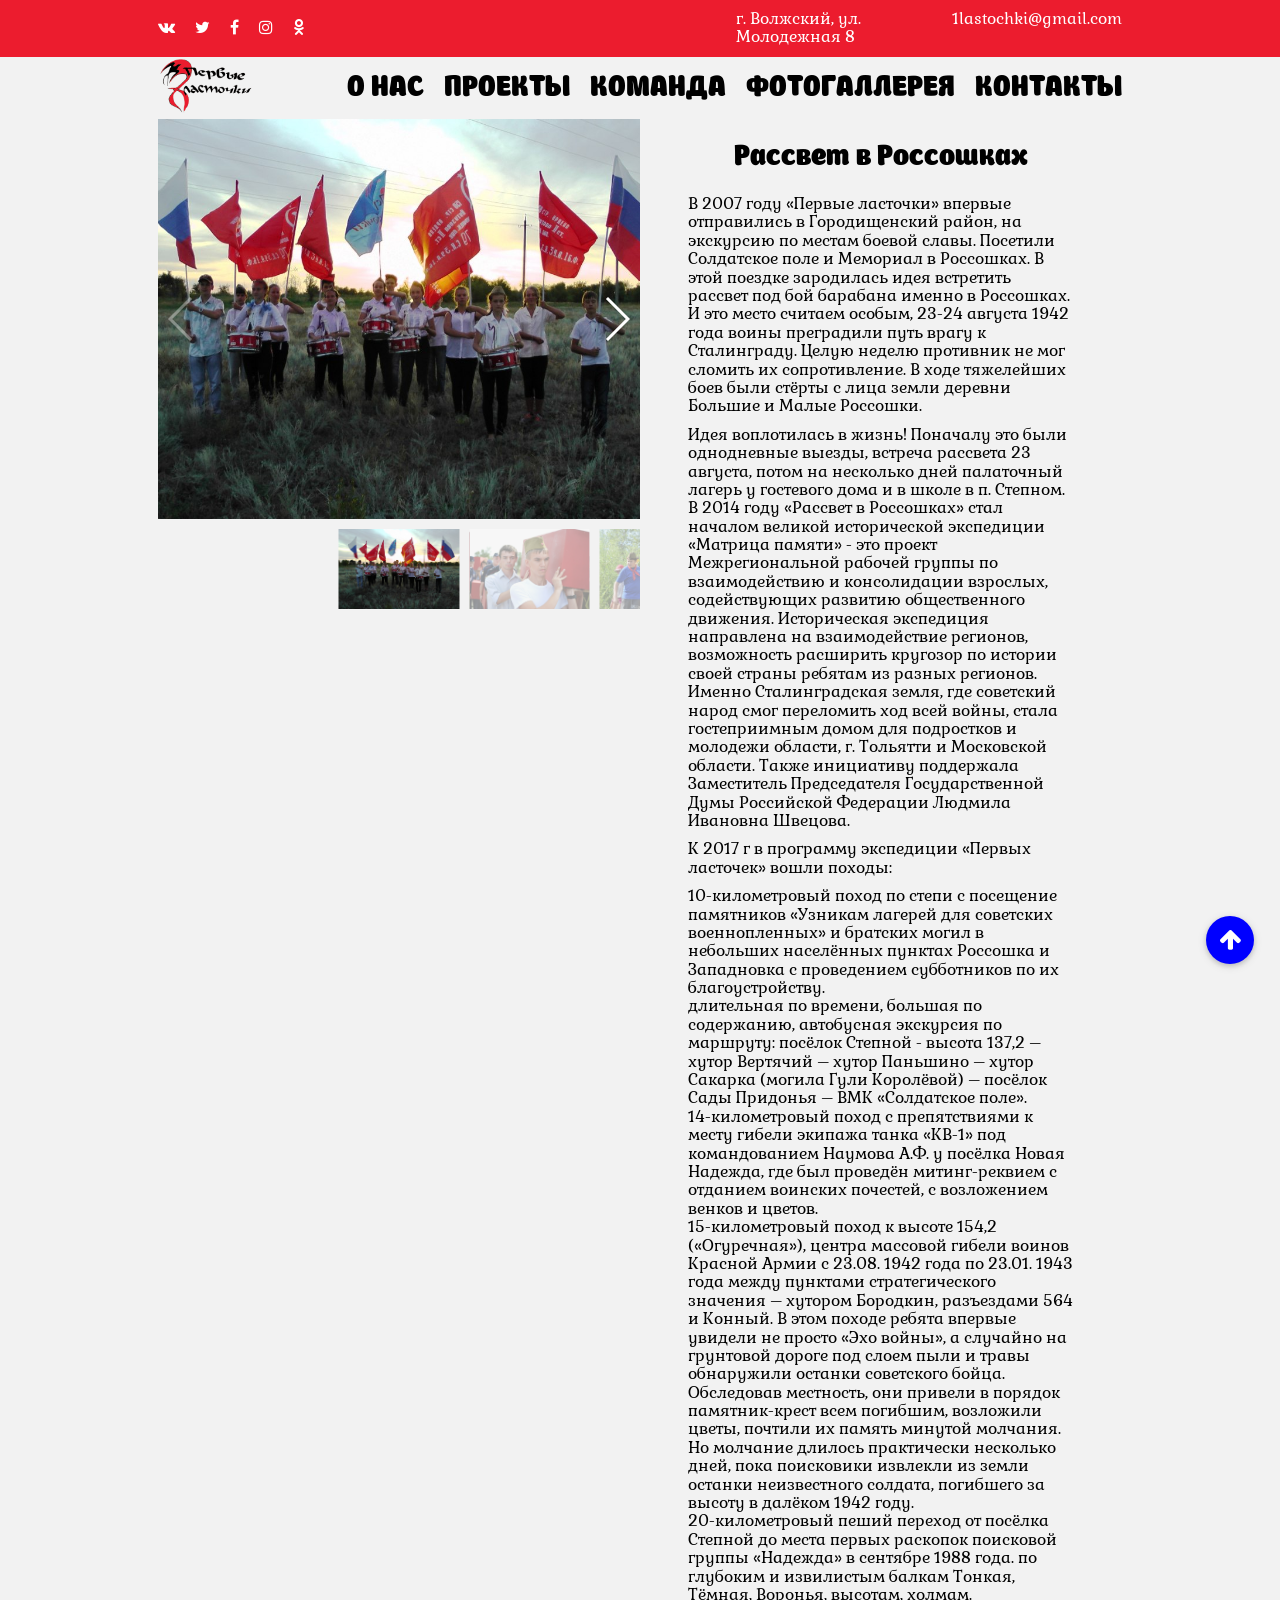
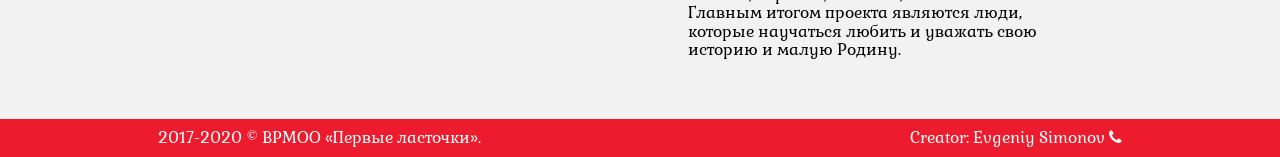
<file: vrmoo/dawn_in_rossoshki.html>
<!DOCTYPE html>
<html lang="ru">
<head>
    <meta http-equiv="Content-Type" content="text/html; charset=utf-8" />
    <meta http-equiv="X-UA-Compatible" content="IE=edge" />
    <title>Первые ласточки</title>
    
    <link rel="apple-touch-icon" sizes="180x180" href="img/icons/apple-touch-icon.png">
    <link rel="icon" type="image/png" sizes="32x32" href="img/icons/favicon-32x32.png">
    <link rel="icon" type="image/png" sizes="16x16" href="img/icons/favicon-16x16.png">
    <link rel="manifest" href="img/icons/site.webmanifest">
    <link rel="mask-icon" href="img/icons/safari-pinned-tab.svg" color="#5bbad5">
    <meta name="msapplication-TileColor" content="#2d89ef">
    <meta name="theme-color" content="#ffffff">
    
    <meta name="viewport" content="width=device-width, initial-scale=1.0, maximum-scale=1.0, user-scalable=no" />
    <meta name="robots" content="" />
    <meta name="keywords" content="первые, ласточки, летний отдых, Волжский, Волгоград" />
    <meta name="description" content='Некоммерческая организация, Инструкторский отряд "Первые ласточки"' />
    
    <!-- FB graph tags -->
    <meta property="og:url" content="1lastochki.ru" />
    <meta property="og:type" content="organization" />
    <meta property="og:title" content="Первые ласточки" />
    <meta property="og:description" content='Некоммерческая организация, Инструкторский отряд "Первые ласточки"' />
    <meta property="og:image" content="img/brands/logo_600.png" />
    
    <!-- Twitter Card -->
    <meta name="twitter:card" content="summary" />
    <meta name="twitter:site" content="#1lastochki" />
    <meta name="twitter:title" content="Первые ласточки" />
    <meta name="twitter:description" content='Некоммерческая организация, Инструкторский отряд "Первые ласточки"' />
    <meta name="twitter:image" content="img/brands/logo_600.png" />
    
    <link rel="stylesheet" href="css/main.css" />
</head>
<body>
    <div id="up-button">
            <a href="javascript:void(0)" title="Наверх">
                <i class="fa fa-arrow-up"></i>
            </a>
        </div>
    <div class="top_header">
        <div class="container flex">
            <ul class="th-col soc-block">
                <li>
                    <a target="_blank" rel="nofollow" href="https://vk.com/perviyelastochki">
                        <i class="fa fa-vk"></i>
                    </a>
                </li>
                <li>
                    <a target="_blank" rel="nofollow" href="https://twitter.com/1lastochki">
                        <i class="fa fa-twitter"></i>
                    </a>
                </li>
                <li>
                    <a target="_blank" rel="nofollow" href="https://www.facebook.com/groups/820686664621315">
                        <i class="fa fa-facebook"></i>
                    </a>
                </li>
                <li >
                    <a target="_blank" rel="nofollow" href="https://www.instagram.com/1lastochki/">
                        <i class="fa fa-instagram"></i>
                    </a>
                </li>
                <li >
                    <a target="_blank" rel="nofollow" href="https://ok.ru/group/54074529087671/">
                        <i class="fa fa-odnoklassniki"></i>
                    </a>
                </li>
            </ul>
            <ul class="th-col">
                <li>
                    <a href="#map">
                        г. Волжский, ул. Молодежная 8
                    </a>
                </li>
                <li>
                    <a target="_blank" href="mailto:1lastochki@gmail.com" title="Написать письмо">
                        1lastochki@gmail.com
                    </a>
                </li>
            </ul>
        </div>
    </div>
    <header>
        <div class="container flex">
            <div class="h-col">
                <span id="hamburger" class="hamburger">
                    <span class="bar"></span>
                </span>
            </div>
            <div class="h-col">
                <a href="/" class="logo img-block">
                    <img src="img/brands/logo_600.png" alt="Первые ласточки"/>
                </a>
            </div>
            <nav id="menu" class="h-col">
                <ul>
                    <li>
                        <a href="/#about">О&nbsp;нас</a> 
                    </li>
                    <li>
                        <a href="/#projects">Проекты</a>
                    </li>
                    <li>
                        <a href="/#team">Команда</a>
                    </li>
                    <li>
                        <a href="/#gallery">Фотогаллерея</a>
                    </li>
                    <li>
                        <a href="/#contacts">Контакты</a>
                    </li>
                </ul>
            </nav>
        </div>
    </header>
    <div class="wrapper p_card">
        <div class="container flex">
            <div class="p_card_col swiper3">
                <div class="swiper-container gallery-top">
                    <div class="swiper-wrapper">
                        <a href="img/projects/dawn_in_rossoshki_1.jpg" class="swiper-slide" style="background-image:url(img/projects/dawn_in_rossoshki_1.jpg)" data-fancybox="dawn_in_rossoshki"></a>
                        <a href="img/projects/dawn_in_rossoshki_2.jpg" class="swiper-slide" style="background-image:url(img/projects/dawn_in_rossoshki_2.jpg)" data-fancybox="dawn_in_rossoshki"></a>
                        <a href="img/projects/dawn_in_rossoshki_3.jpg" class="swiper-slide" style="background-image:url(img/projects/dawn_in_rossoshki_3.jpg)" data-fancybox="dawn_in_rossoshki"></a>
                        <a href="img/projects/dawn_in_rossoshki_4.jpg" class="swiper-slide" style="background-image:url(img/projects/dawn_in_rossoshki_4.jpg)" data-fancybox="dawn_in_rossoshki"></a>
                        <a href="img/projects/dawn_in_rossoshki_5.jpg" class="swiper-slide" style="background-image:url(img/projects/dawn_in_rossoshki_5.jpg)" data-fancybox="dawn_in_rossoshki"></a>
                        <a href="img/projects/dawn_in_rossoshki_6.jpg" class="swiper-slide" style="background-image:url(img/projects/dawn_in_rossoshki_6.jpg)" data-fancybox="dawn_in_rossoshki"></a>
                        <iframe 
                            width="560" 
                            height="315" 
                            src="https://www.youtube.com/embed/DeshJZEowuY" 
                            frameborder="0" 
                            allow="autoplay; encrypted-media" 
                            allowfullscreen
                            class="swiper-slide">
                        </iframe>
                        <iframe 
                            width="560" 
                            height="315" 
                            src="https://www.youtube.com/embed/PcAZcO_8pPM" 
                            frameborder="0" 
                            allow="autoplay; encrypted-media" 
                            allowfullscreen
                            class="swiper-slide">
                        </iframe>
                        <iframe 
                            width="560" 
                            height="315" 
                            src="https://www.youtube.com/embed/NAVOzqVeSxg" 
                            frameborder="0" 
                            allow="autoplay; encrypted-media" 
                            allowfullscreen
                            class="swiper-slide">
                        </iframe>
                    </div>
                    <!-- Add Arrows -->
                    <div class="swiper-button-next swiper-button-white"></div>
                    <div class="swiper-button-prev swiper-button-white"></div>
                </div>
                <div class="swiper-container gallery-thumbs">
                    <div class="swiper-wrapper">
                        <div class="swiper-slide" style="background-image:url(img/projects/dawn_in_rossoshki_1.jpg)"></div>
                        <div class="swiper-slide" style="background-image:url(img/projects/dawn_in_rossoshki_2.jpg)"></div>
                        <div class="swiper-slide" style="background-image:url(img/projects/dawn_in_rossoshki_3.jpg)"></div>
                        <div class="swiper-slide" style="background-image:url(img/projects/dawn_in_rossoshki_4.jpg)"></div>
                        <div class="swiper-slide" style="background-image:url(img/projects/dawn_in_rossoshki_5.jpg)"></div>
                        <div class="swiper-slide" style="background-image:url(img/projects/dawn_in_rossoshki_6.jpg)"></div>
                        <div class="swiper-slide" style="background-image:url(img/other/dawn_in_rossoshki_video_2016.jpg)"></div>
                        <div class="swiper-slide" style="background-image:url(img/other/dawn_in_rossoshki_video_2015.jpg)"></div>
                        <div class="swiper-slide" style="background-image:url(img/other/dawn_in_rossoshki_video_2014.jpg)"></div>
                    </div>
                </div>
            </div>
            <div class="p_card_col">
                <h2 class="title">Рассвет в Россошках</h2>
                <div class="description">
                    <p>В 2007 году «Первые ласточки» впервые отправились в Городищенский район, на экскурсию по местам боевой славы. Посетили Солдатское поле и Мемориал в Россошках. В этой поездке зародилась идея встретить рассвет под бой барабана именно в Россошках. И это место считаем особым, 23-24 августа 1942 года воины преградили путь врагу к Сталинграду. Целую неделю противник не мог сломить их сопротивление. В ходе тяжелейших боев были стёрты с лица земли деревни Большие и Малые Россошки.</p>

                    <p>Идея воплотилась в жизнь! Поначалу это были однодневные выезды, встреча рассвета 23 августа, потом на несколько дней палаточный лагерь у гостевого дома и в школе в п. Степном. В 2014 году «Рассвет в Россошках» стал началом великой исторической экспедиции «Матрица памяти» -  это проект Межрегиональной рабочей группы по взаимодействию и консолидации взрослых, содействующих развитию общественного движения. Историческая экспедиция направлена на взаимодействие регионов, возможность расширить кругозор по истории своей страны ребятам из разных регионов.  Именно Сталинградская земля, где советский народ смог переломить ход всей войны, стала гостеприимным домом для подростков и молодежи области, г. Тольятти и Московской области. Также инициативу поддержала Заместитель Председателя Государственной Думы Российской Федерации Людмила Ивановна Швецова.</p>

                    <p>К 2017 г в программу экспедиции «Первых ласточек» вошли походы:</p>
                    <ul>
                        <li>10-километровый поход по степи с посещение памятников «Узникам   лагерей для советских военнопленных» и братских могил в небольших населённых пунктах Россошка и Западновка с проведением субботников по их благоустройству.</li>
                        <li>длительная по времени, большая по содержанию, автобусная экскурсия по маршруту: посёлок Степной - высота 137,2 – хутор Вертячий – хутор Паньшино – хутор Сакарка (могила Гули Королёвой) – посёлок Сады Придонья – ВМК «Солдатское поле». </li>
                        <li>14-километровый поход с препятствиями к месту гибели экипажа танка «КВ-1» под командованием Наумова А.Ф. у посёлка Новая Надежда, где был проведён митинг-реквием с отданием воинских почестей, с возложением венков и цветов.</li>
                        <li>15-километровый поход к высоте 154,2 («Огуречная»), центра массовой гибели воинов Красной Армии с 23.08. 1942 года по 23.01. 1943 года между пунктами стратегического значения – хутором Бородкин, разъездами 564 и Конный.  В этом походе ребята впервые увидели не просто «Эхо войны», а случайно на грунтовой дороге под слоем пыли и травы обнаружили останки советского бойца.  Обследовав местность, они привели в порядок памятник-крест всем погибшим, возложили цветы, почтили их память минутой молчания. Но молчание длилось практически несколько дней, пока поисковики извлекли из земли останки неизвестного солдата, погибшего за высоту в далёком 1942 году.</li>
                        <li>20-километровый пеший переход от посёлка Степной до места первых раскопок поисковой группы «Надежда» в сентябре 1988 года.  по глубоким и извилистым балкам Тонкая, Тёмная, Воронья, высотам, холмам.</li>
                    </ul>
                    <p>Главным итогом проекта являются люди, которые научаться любить и уважать свою историю и малую Родину.</p>
                </div>
            </div>
        </div>
    </div>
    <footer>
        <div class="container flex">
            <div class="f-col">
                2017-2020 &copy;&nbsp;<a target="_blank" href="https://1lastochki.ru/">ВРМОО «Первые ласточки»</a>.
            </div>
            <div class="f-col">
                <a target="_blank" rel="nofollow" href="viber://chat?number=79876424708">
                    <span>Creator: Evgeniy Simonov</span>
                    <i class="fa fa-phone"></i>
                </a>
            </div>
        </div>
    </footer>
    
    <noscript>
        Для корректного отображения сайта необходимо включить Java Script.
    </noscript>
    
    <script src="js/main.js"></script>
</body>
</html>
</file>
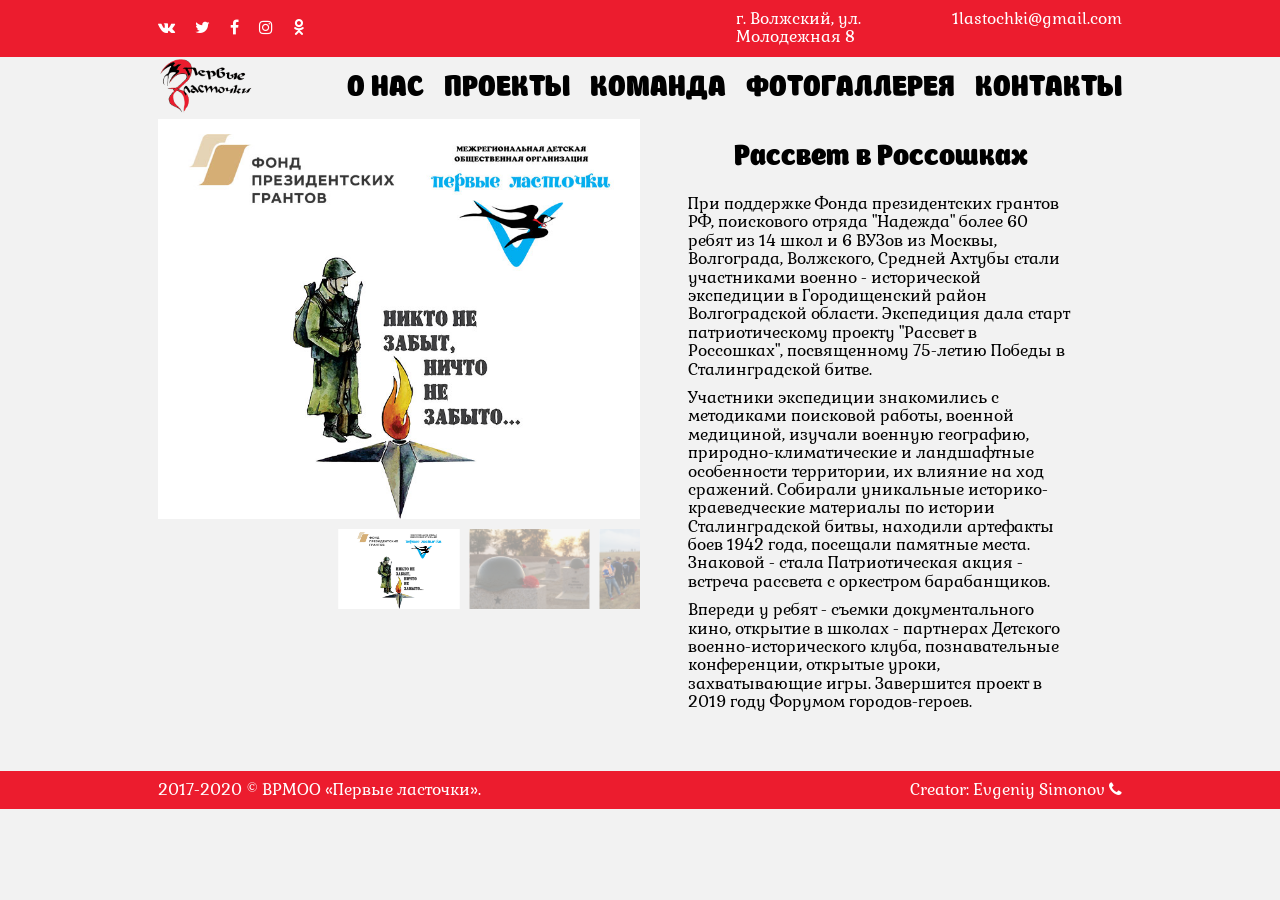
<file: vrmoo/dawn_in_rossoshki_2018.html>
<!DOCTYPE html>
<html lang="ru">
<head>
    <meta http-equiv="Content-Type" content="text/html; charset=utf-8" />
    <meta http-equiv="X-UA-Compatible" content="IE=edge" />
    <title>Первые ласточки</title>
    
    <link rel="apple-touch-icon" sizes="180x180" href="img/icons/apple-touch-icon.png">
    <link rel="icon" type="image/png" sizes="32x32" href="img/icons/favicon-32x32.png">
    <link rel="icon" type="image/png" sizes="16x16" href="img/icons/favicon-16x16.png">
    <link rel="manifest" href="img/icons/site.webmanifest">
    <link rel="mask-icon" href="img/icons/safari-pinned-tab.svg" color="#5bbad5">
    <meta name="msapplication-TileColor" content="#2d89ef">
    <meta name="theme-color" content="#ffffff">
    
    <meta name="viewport" content="width=device-width, initial-scale=1.0, maximum-scale=1.0, user-scalable=no" />
    <meta name="robots" content="" />
    <meta name="keywords" content="первые, ласточки, летний отдых, Волжский, Волгоград" />
    <meta name="description" content='Некоммерческая организация, Инструкторский отряд "Первые ласточки"' />
    
    <!-- FB graph tags -->
    <meta property="og:url" content="1lastochki.ru" />
    <meta property="og:type" content="organization" />
    <meta property="og:title" content="Первые ласточки" />
    <meta property="og:description" content='Некоммерческая организация, Инструкторский отряд "Первые ласточки"' />
    <meta property="og:image" content="img/brands/logo_600.png" />
    
    <!-- Twitter Card -->
    <meta name="twitter:card" content="summary" />
    <meta name="twitter:site" content="#1lastochki" />
    <meta name="twitter:title" content="Первые ласточки" />
    <meta name="twitter:description" content='Некоммерческая организация, Инструкторский отряд "Первые ласточки"' />
    <meta name="twitter:image" content="img/brands/logo_600.png" />
    
    <link rel="stylesheet" href="css/main.css" />
</head>
<body>
    <div id="up-button">
            <a href="javascript:void(0)" title="Наверх">
                <i class="fa fa-arrow-up"></i>
            </a>
        </div>
    <div class="top_header">
        <div class="container flex">
            <ul class="th-col soc-block">
                <li>
                    <a target="_blank" rel="nofollow" href="https://vk.com/perviyelastochki">
                        <i class="fa fa-vk"></i>
                    </a>
                </li>
                <li>
                    <a target="_blank" rel="nofollow" href="https://twitter.com/1lastochki">
                        <i class="fa fa-twitter"></i>
                    </a>
                </li>
                <li>
                    <a target="_blank" rel="nofollow" href="https://www.facebook.com/groups/820686664621315">
                        <i class="fa fa-facebook"></i>
                    </a>
                </li>
                <li >
                    <a target="_blank" rel="nofollow" href="https://www.instagram.com/1lastochki/">
                        <i class="fa fa-instagram"></i>
                    </a>
                </li>
                <li >
                    <a target="_blank" rel="nofollow" href="https://ok.ru/group/54074529087671/">
                        <i class="fa fa-odnoklassniki"></i>
                    </a>
                </li>
            </ul>
            <ul class="th-col">
                <li>
                    <a href="#map">
                        г. Волжский, ул. Молодежная 8
                    </a>
                </li>
                <li>
                    <a target="_blank" href="mailto:1lastochki@gmail.com" title="Написать письмо">
                        1lastochki@gmail.com
                    </a>
                </li>
            </ul>
        </div>
    </div>
    <header>
        <div class="container flex">
            <div class="h-col">
                <span id="hamburger" class="hamburger">
                    <span class="bar"></span>
                </span>
            </div>
            <div class="h-col">
                <a href="/" class="logo img-block">
                    <img src="img/brands/logo_600.png" alt="Первые ласточки"/>
                </a>
            </div>
            <nav id="menu" class="h-col">
                <ul>
                    <li>
                        <a href="/#about">О&nbsp;нас</a> 
                    </li>
                    <li>
                        <a href="/#projects">Проекты</a>
                    </li>
                    <li>
                        <a href="/#team">Команда</a>
                    </li>
                    <li>
                        <a href="/#gallery">Фотогаллерея</a>
                    </li>
                    <li>
                        <a href="/#contacts">Контакты</a>
                    </li>
                </ul>
            </nav>
        </div>
    </header>
    <div class="wrapper p_card">
        <div class="container flex">
            <div class="p_card_col swiper3">
                <div class="swiper-container gallery-top">
                    <div class="swiper-wrapper">
                        <a href="img/gallery/gallery5/01.jpg" class="swiper-slide" style="background-image:url(img/gallery/gallery5/01.jpg)" data-fancybox="dawn_in_rossoshki"></a>
                        <a href="img/gallery/gallery5/02.jpg" class="swiper-slide" style="background-image:url(img/gallery/gallery5/02.jpg)" data-fancybox="dawn_in_rossoshki"></a>
                        <a href="img/gallery/gallery5/03.jpg" class="swiper-slide" style="background-image:url(img/gallery/gallery5/03.jpg)" data-fancybox="dawn_in_rossoshki"></a>
                        <a href="img/gallery/gallery5/04.jpg" class="swiper-slide" style="background-image:url(img/gallery/gallery5/04.jpg)" data-fancybox="dawn_in_rossoshki"></a>
                        <a href="img/gallery/gallery5/05.jpg" class="swiper-slide" style="background-image:url(img/gallery/gallery5/05.jpg)" data-fancybox="dawn_in_rossoshki"></a>
                        <a href="img/gallery/gallery5/06.jpg" class="swiper-slide" style="background-image:url(img/gallery/gallery5/06.jpg)" data-fancybox="dawn_in_rossoshki"></a>
                        <a href="img/gallery/gallery5/07.jpg" class="swiper-slide" style="background-image:url(img/gallery/gallery5/07.jpg)" data-fancybox="dawn_in_rossoshki"></a>
                    </div>
                    <div class="swiper-button-next swiper-button-white"></div>
                    <div class="swiper-button-prev swiper-button-white"></div>
                </div>
                <div class="swiper-container gallery-thumbs">
                    <div class="swiper-wrapper">
                        <div class="swiper-slide" style="background-image:url(img/gallery/gallery5/01.jpg)"></div>
                        <div class="swiper-slide" style="background-image:url(img/gallery/gallery5/02.jpg)"></div>
                        <div class="swiper-slide" style="background-image:url(img/gallery/gallery5/03.jpg)"></div>
                        <div class="swiper-slide" style="background-image:url(img/gallery/gallery5/04.jpg)"></div>
                        <div class="swiper-slide" style="background-image:url(img/gallery/gallery5/05.jpg)"></div>
                        <div class="swiper-slide" style="background-image:url(img/gallery/gallery5/06.jpg)"></div>
                        <div class="swiper-slide" style="background-image:url(img/gallery/gallery5/07.jpg)"></div>
                    </div>
                </div>
            </div>
            <div class="p_card_col">
                <h2 class="title">Рассвет в Россошках</h2>
                <div class="description">
                    <p>При поддержке Фонда президентских грантов РФ, поискового отряда "Надежда" более 60 ребят из 14 школ и 6 ВУЗов из Москвы, Волгограда, Волжского, Средней Ахтубы стали участниками военно - исторической экспедиции в Городищенский район Волгоградской области. Экспедиция дала старт патриотическому проекту "Рассвет в Россошках", посвященному 75-летию Победы в Сталинградской битве. </p>
                    <p>Участники экспедиции знакомились с методиками поисковой работы, военной медициной, изучали военную географию, природно-климатические и ландшафтные особенности территории, их влияние на ход сражений. Собирали уникальные историко-краеведческие материалы по истории Сталинградской битвы, находили артефакты боев 1942 года, посещали памятные места. Знаковой - стала Патриотическая акция - встреча рассвета с оркестром барабанщиков.</p>
                    <p>Впереди у ребят - съемки документального кино, открытие в школах - партнерах Детского военно-исторического клуба, познавательные конференции, открытые уроки, захватывающие игры. Завершится проект в 2019 году Форумом городов-героев.</p>
                </div>
            </div>
        </div>
    </div>
    <footer>
        <div class="container flex">
            <div class="f-col">
                2017-2020 &copy;&nbsp;<a target="_blank" href="https://1lastochki.ru/">ВРМОО «Первые ласточки»</a>.
            </div>
            <div class="f-col">
                <a target="_blank" rel="nofollow" href="viber://chat?number=79876424708">
                    <span>Creator: Evgeniy Simonov</span>
                    <i class="fa fa-phone"></i>
                </a>
            </div>
        </div>
    </footer>
    
    <noscript>
        Для корректного отображения сайта необходимо включить Java Script.
    </noscript>
    
    <script src="js/main.js"></script>
</body>
</html>
</file>
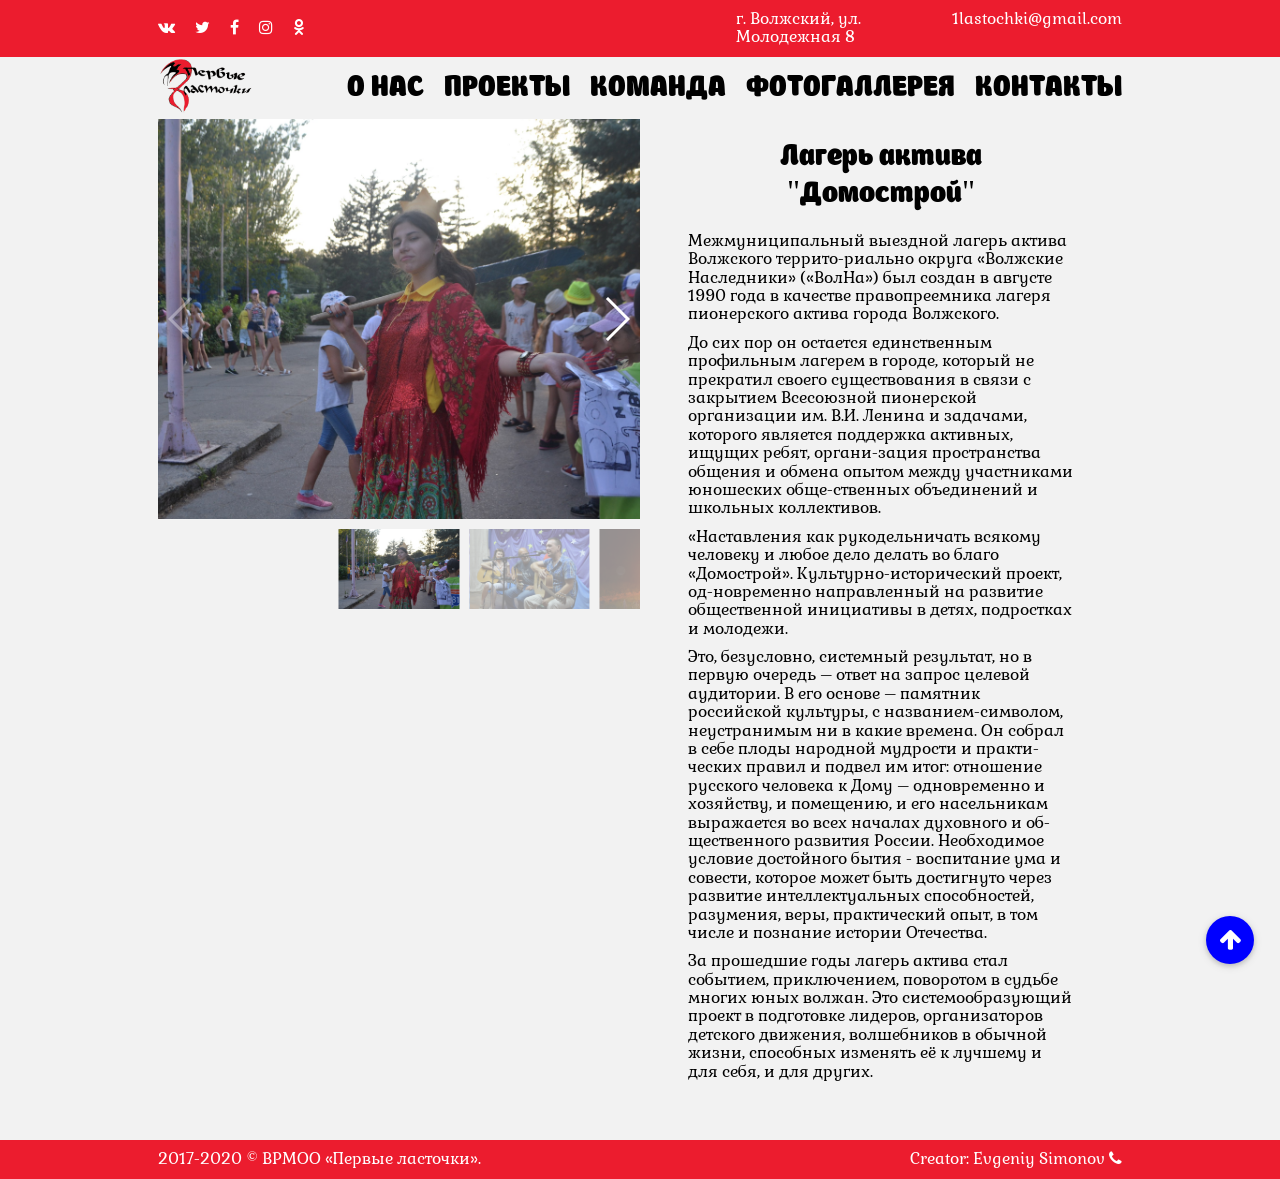
<file: vrmoo/domostroi.html>
<!DOCTYPE html>
<html lang="ru">
<head>
    <meta http-equiv="Content-Type" content="text/html; charset=utf-8" />
    <meta http-equiv="X-UA-Compatible" content="IE=edge" />
    <title>Лагерь актива Домострой</title>
    
    <link rel="apple-touch-icon" sizes="180x180" href="img/icons/apple-touch-icon.png">
    <link rel="icon" type="image/png" sizes="32x32" href="img/icons/favicon-32x32.png">
    <link rel="icon" type="image/png" sizes="16x16" href="img/icons/favicon-16x16.png">
    <link rel="manifest" href="img/icons/site.webmanifest">
    <link rel="mask-icon" href="img/icons/safari-pinned-tab.svg" color="#5bbad5">
    <meta name="msapplication-TileColor" content="#2d89ef">
    <meta name="theme-color" content="#ffffff">
    
    <meta name="viewport" content="width=device-width, initial-scale=1.0, maximum-scale=1.0, user-scalable=no" />
    <meta name="robots" content="" />
    <meta name="keywords" content="первые, ласточки, летний отдых, Волжский, Волгоград" />
    <meta name="description" content='Некоммерческая организация, Инструкторский отряд "Первые ласточки"' />
    
    <!-- FB graph tags -->
    <meta property="og:url" content="1lastochki.ru" />
    <meta property="og:type" content="organization" />
    <meta property="og:title" content="Первые ласточки" />
    <meta property="og:description" content='Некоммерческая организация, Инструкторский отряд "Первые ласточки"' />
    <meta property="og:image" content="img/brands/logo_600.png" />
    
    <!-- Twitter Card -->
    <meta name="twitter:card" content="summary" />
    <meta name="twitter:site" content="#1lastochki" />
    <meta name="twitter:title" content="Первые ласточки" />
    <meta name="twitter:description" content='Некоммерческая организация, Инструкторский отряд "Первые ласточки"' />
    <meta name="twitter:image" content="img/brands/logo_600.png" />
    
    <link rel="stylesheet" href="css/main.css" />
</head>
<body>
    <div id="up-button">
            <a href="javascript:void(0)" title="Наверх">
                <i class="fa fa-arrow-up"></i>
            </a>
        </div>
    <div class="top_header">
        <div class="container flex">
            <ul class="th-col soc-block">
                <li>
                    <a target="_blank" rel="nofollow" href="https://vk.com/perviyelastochki">
                        <i class="fa fa-vk"></i>
                    </a>
                </li>
                <li>
                    <a target="_blank" rel="nofollow" href="https://twitter.com/1lastochki">
                        <i class="fa fa-twitter"></i>
                    </a>
                </li>
                <li>
                    <a target="_blank" rel="nofollow" href="https://www.facebook.com/groups/820686664621315">
                        <i class="fa fa-facebook"></i>
                    </a>
                </li>
                <li >
                    <a target="_blank" rel="nofollow" href="https://www.instagram.com/1lastochki/">
                        <i class="fa fa-instagram"></i>
                    </a>
                </li>
                <li >
                    <a target="_blank" rel="nofollow" href="https://ok.ru/group/54074529087671/">
                        <i class="fa fa-odnoklassniki"></i>
                    </a>
                </li>
            </ul>
            <ul class="th-col">
                <li>
                    <a href="#map">
                        г. Волжский, ул. Молодежная 8
                    </a>
                </li>
                <li>
                    <a target="_blank" href="mailto:1lastochki@gmail.com" title="Написать письмо">
                        1lastochki@gmail.com
                    </a>
                </li>
            </ul>
        </div>
    </div>
    <header>
        <div class="container flex">
            <div class="h-col">
                <span id="hamburger" class="hamburger">
                    <span class="bar"></span>
                </span>
            </div>
            <div class="h-col">
                <a href="/" class="logo img-block">
                    <img src="img/brands/logo_600.png" alt="Первые ласточки"/>
                </a>
            </div>
            <nav id="menu" class="h-col">
                <ul>
                    <li>
                        <a href="/#about">О&nbsp;нас</a> 
                    </li>
                    <li>
                        <a href="/#projects">Проекты</a>
                    </li>
                    <li>
                        <a href="/#team">Команда</a>
                    </li>
                    <li>
                        <a href="/#gallery">Фотогаллерея</a>
                    </li>
                    <li>
                        <a href="/#contacts">Контакты</a>
                    </li>
                </ul>
            </nav>
        </div>
    </header>
    <div class="wrapper p_card">
        <div class="container flex">
            <div class="p_card_col swiper3">
                <div class="swiper-container gallery-top">
                    <div class="swiper-wrapper">
                        <a href="img/projects/domostroi_1.jpg" class="swiper-slide" style="background-image:url(img/projects/domostroi_1.jpg)" data-fancybox="domostroi"></a>
                        <a href="img/projects/domostroi_2.jpg" class="swiper-slide" style="background-image:url(img/projects/domostroi_2.jpg)" data-fancybox="domostroi"></a>
                        <a href="img/projects/domostroi_3.jpg" class="swiper-slide" style="background-image:url(img/projects/domostroi_3.jpg)" data-fancybox="domostroi"></a>
                        <a href="img/projects/domostroi_4.jpg" class="swiper-slide" style="background-image:url(img/projects/domostroi_4.jpg)" data-fancybox="domostroi"></a>
                    </div>
                    <!-- Add Arrows -->
                    <div class="swiper-button-next swiper-button-white"></div>
                    <div class="swiper-button-prev swiper-button-white"></div>
                </div>
                <div class="swiper-container gallery-thumbs">
                    <div class="swiper-wrapper">
                        <div class="swiper-slide" style="background-image:url(img/projects/domostroi_1.jpg)"></div>
                        <div class="swiper-slide" style="background-image:url(img/projects/domostroi_2.jpg)"></div>
                        <div class="swiper-slide" style="background-image:url(img/projects/domostroi_3.jpg)"></div>
                        <div class="swiper-slide" style="background-image:url(img/projects/domostroi_4.jpg)"></div>
                    </div>
                </div>
            </div>
            <div class="p_card_col">
                <h2 class="title">Лагерь актива "Домострой"</h2>
                <div class="description">
                    <p>
                        Межмуниципальный выездной лагерь актива Волжского террито-риально округа «Волжские Наследники» («ВолНа») был создан в августе 1990 года в качестве правопреемника лагеря пионерского актива города Волжского.
                    </p>
                    <p>
                        До сих пор он остается единственным профильным лагерем в городе, который не прекратил своего существования в связи с закрытием Всесоюзной пионерской организации им. В.И. Ленина и задачами, которого является поддержка активных, ищущих ребят, органи-зация пространства общения и обмена опытом между участниками юношеских обще-ственных объединений и школьных коллективов.
                    </p>
                    <p>
                        «Наставления как рукодельничать всякому человеку и любое дело делать во благо «Домострой». Культурно-исторический проект, од-новременно направленный на развитие общественной инициативы в детях, подростках и молодежи.
                    </p>
                    <p>
                        Это, безусловно, системный результат, но в первую очередь – ответ на запрос целевой аудитории. В его основе – памятник российской культуры, с названием-символом, неустранимым ни в какие времена. Он собрал в себе плоды народной мудрости и практи-ческих правил и подвел им итог: отношение русского человека к Дому – одновременно и хозяйству, и помещению, и его насельникам выражается во всех началах духовного и об-щественного развития России. Необходимое условие достойного бытия - воспитание ума и совести, которое может быть достигнуто через развитие интеллектуальных способностей, разумения, веры, практический опыт, в том числе и познание истории Отечества.
                    </p>
                    <p>
                        За прошедшие годы лагерь актива стал событием, приключением, поворотом в судьбе многих юных волжан. Это системообразующий проект в подготовке лидеров, организаторов детского движения, волшебников в обычной жизни, способных изменять её к лучшему и для себя, и для других.
                    </p>                    
                </div>
            </div>
        </div>
    </div>
    <footer>
        <div class="container flex">
            <div class="f-col">
                2017-2020 &copy;&nbsp;<a target="_blank" href="https://1lastochki.ru/">ВРМОО «Первые ласточки»</a>.
            </div>
            <div class="f-col">
                <a target="_blank" rel="nofollow" href="viber://chat?number=79876424708">
                    <span>Creator: Evgeniy Simonov</span>
                    <i class="fa fa-phone"></i>
                </a>
            </div>
        </div>
    </footer>
    
    <noscript>
        Для корректного отображения сайта необходимо включить JavaScript.
    </noscript>
    
    <script src="js/main.js"></script>
</body>
</html>
</file>
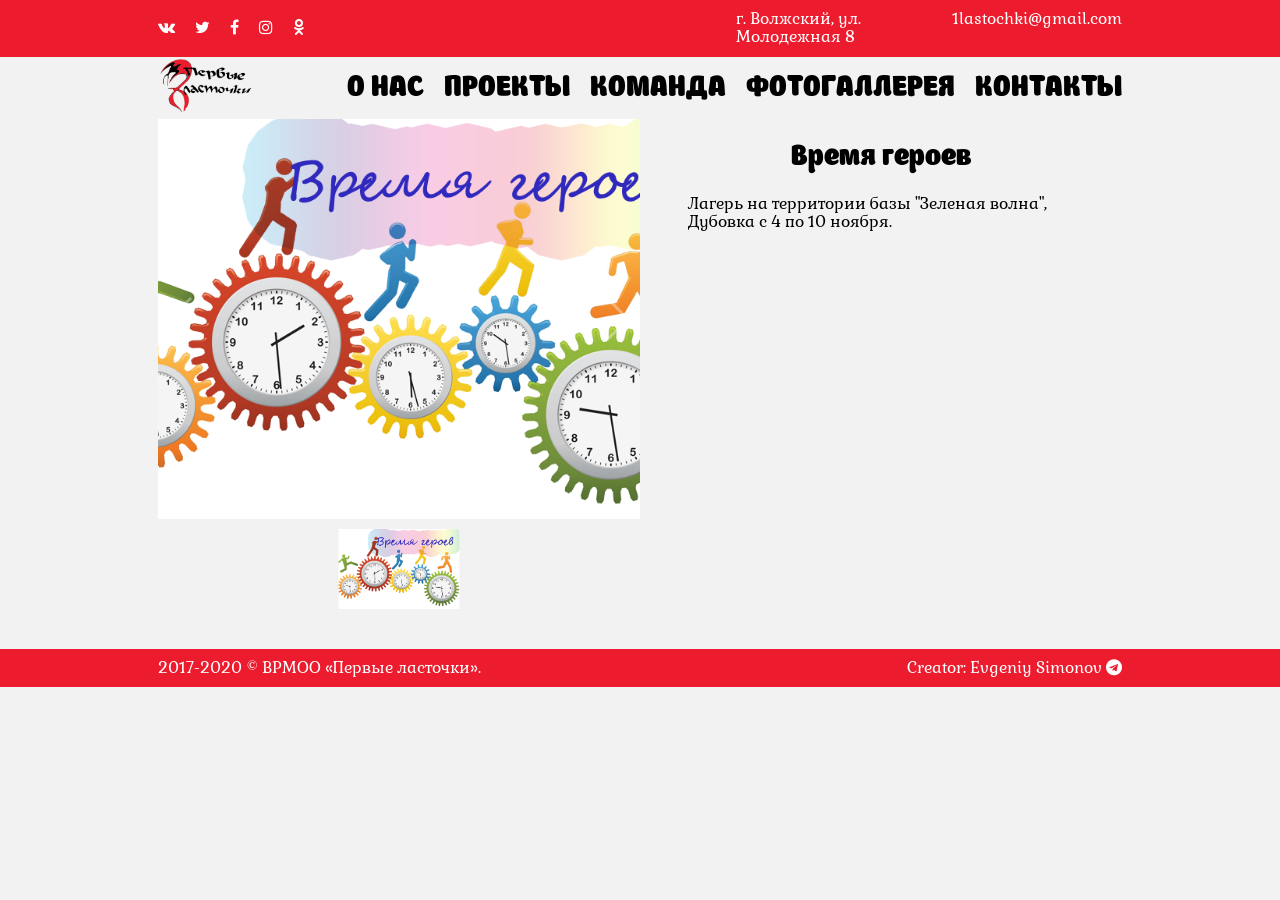
<file: vrmoo/heroes_time.html>
<!DOCTYPE html>
<html lang="ru">
<head>
	<meta http-equiv="Content-Type" content="text/html; charset=utf-8" />
	<meta http-equiv="X-UA-Compatible" content="IE=edge" />
	<title>Время героев</title>

	<link rel="apple-touch-icon" sizes="180x180" href="img/icons/apple-touch-icon.png">
	<link rel="icon" type="image/png" sizes="32x32" href="img/icons/favicon-32x32.png">
	<link rel="icon" type="image/png" sizes="16x16" href="img/icons/favicon-16x16.png">
	<link rel="manifest" href="img/icons/site.webmanifest">
	<link rel="mask-icon" href="img/icons/safari-pinned-tab.svg" color="#5bbad5">
	<meta name="msapplication-TileColor" content="#2d89ef">
	<meta name="theme-color" content="#ffffff">

	<meta name="viewport" content="width=device-width, initial-scale=1.0, maximum-scale=1.0, user-scalable=no" />
	<meta name="robots" content="" />
	<meta name="keywords" content="первые, ласточки, летний отдых, Волжский, Волгоград" />
	<meta name="description" content='Некоммерческая организация, Инструкторский отряд "Первые ласточки"' />

	<!-- FB graph tags -->
	<meta property="og:url" content="1lastochki.ru" />
	<meta property="og:type" content="organization" />
	<meta property="og:title" content="Рассвет в россошках" />
	<meta property="og:description" content='Некоммерческая организация, Инструкторский отряд "Первые ласточки"' />
	<meta property="og:image" content="img/gallery/gallery5/03.jpg" />

	<!-- Twitter Card -->
	<meta name="twitter:card" content="summary" />
	<meta name="twitter:site" content="#1lastochki" />
	<meta name="twitter:title" content="Рассвет в россошках" />
	<meta name="twitter:description" content='Некоммерческая организация, Инструкторский отряд "Первые ласточки"' />
	<meta name="twitter:image" content="img/gallery/gallery5/03.jpg" />

	<link rel="stylesheet" href="css/main.css" />
</head>
<body>
<div id="up-button">
	<a href="javascript:void(0)" title="Наверх">
		<i class="fa fa-arrow-up"></i>
	</a>
</div>
<div class="top_header">
	<div class="container flex">
		<ul class="th-col soc-block">
			<li>
				<a target="_blank" rel="nofollow" href="https://vk.com/perviyelastochki">
					<i class="fa fa-vk"></i>
				</a>
			</li>
			<li>
				<a target="_blank" rel="nofollow" href="https://twitter.com/1lastochki">
					<i class="fa fa-twitter"></i>
				</a>
			</li>
			<li>
				<a target="_blank" rel="nofollow" href="https://www.facebook.com/groups/820686664621315">
					<i class="fa fa-facebook"></i>
				</a>
			</li>
			<li >
				<a target="_blank" rel="nofollow" href="https://www.instagram.com/1lastochki/">
					<i class="fa fa-instagram"></i>
				</a>
			</li>
			<li >
				<a target="_blank" rel="nofollow" href="https://ok.ru/group/54074529087671/">
					<i class="fa fa-odnoklassniki"></i>
				</a>
			</li>
		</ul>
		<ul class="th-col">
			<li>
				<a href="#map">
					г. Волжский, ул. Молодежная 8
				</a>
			</li>
			<li>
				<a target="_blank" href="mailto:1lastochki@gmail.com" title="Написать письмо">
					1lastochki@gmail.com
				</a>
			</li>
		</ul>
	</div>
</div>
<header>
	<div class="container flex">
		<div class="h-col">
                <span id="hamburger" class="hamburger">
                    <span class="bar"></span>
                </span>
		</div>
		<div class="h-col">
			<a href="/" class="logo img-block">
				<img src="img/brands/logo_600.png" alt="Первые ласточки"/>
			</a>
		</div>
		<nav id="menu" class="h-col">
			<ul>
				<li>
					<a href="/#about">О&nbsp;нас</a>
				</li>
				<li>
					<a href="/#projects">Проекты</a>
				</li>
				<li>
					<a href="/#team">Команда</a>
				</li>
				<li>
					<a href="/#gallery">Фотогаллерея</a>
				</li>
				<li>
					<a href="/#contacts">Контакты</a>
				</li>
			</ul>
		</nav>
	</div>
</header>
<div class="wrapper p_card">
	<div class="container flex">
		<div class="p_card_col swiper3">
			<div class="swiper-container gallery-top">
				<div class="swiper-wrapper">
					<a href="img/other/heroes_time.png" class="swiper-slide" style="background-image:url(img/other/heroes_time.png)" data-fancybox="heroes_time"></a>
				</div>
				<div class="swiper-button-next swiper-button-white"></div>
				<div class="swiper-button-prev swiper-button-white"></div>
			</div>
			<div class="swiper-container gallery-thumbs">
				<div class="swiper-wrapper">
					<div class="swiper-slide" style="background-image:url(img/other/heroes_time.png)"></div>
				</div>
			</div>
		</div>
		<div class="p_card_col">
			<h2 class="title">Время героев</h2>
			<div class="description">
				<p> Лагерь на территории базы "Зеленая волна", Дубовка с 4 по 10 ноября.</p>
			</div>
		</div>
	</div>
</div>
<footer>
	<div class="container flex">
		<div class="f-col">
			2017-2020 &copy;&nbsp;<a target="_blank" href="https://1lastochki.ru/">ВРМОО «Первые ласточки»</a>.
		</div>
		<div class="f-col">
			<a target="_blank" rel="nofollow" href="https://t.me/radishfm">
				<span>Creator: Evgeniy Simonov</span>
				<i class="fa fa-telegram"></i>
			</a>
		</div>
	</div>
</footer>

<noscript>
	Для корректного отображения сайта необходимо включить Java Script.
</noscript>

<script src="js/main.js"></script>
</body>
</html>
</file>
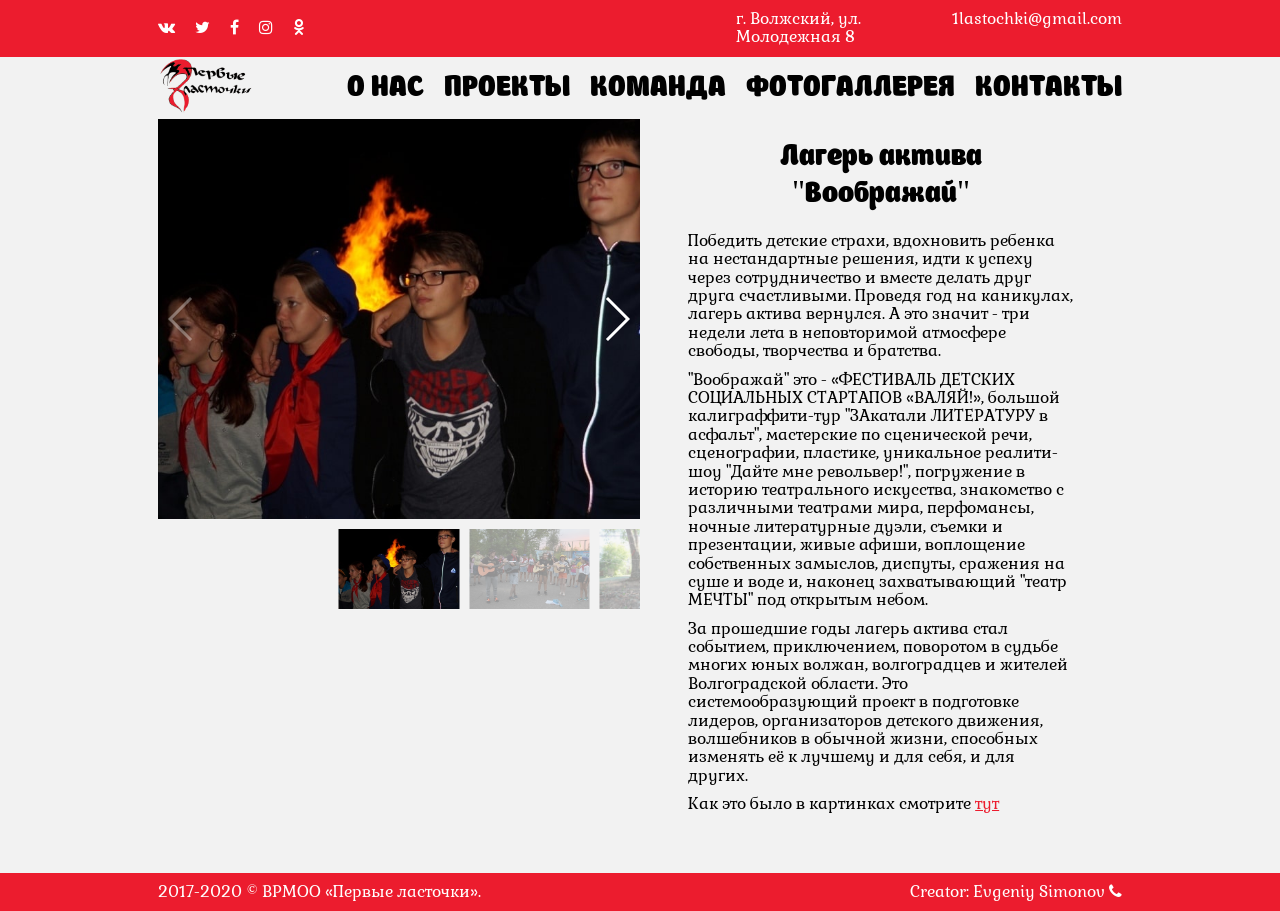
<file: vrmoo/imagine.html>
<!DOCTYPE html>
<html lang="ru">
<head>
	<meta http-equiv="Content-Type" content="text/html; charset=utf-8" />
	<meta http-equiv="X-UA-Compatible" content="IE=edge" />
	<title>Лагерь актива Воображай</title>

	<link rel="apple-touch-icon" sizes="180x180" href="img/icons/apple-touch-icon.png">
	<link rel="icon" type="image/png" sizes="32x32" href="img/icons/favicon-32x32.png">
	<link rel="icon" type="image/png" sizes="16x16" href="img/icons/favicon-16x16.png">
	<link rel="manifest" href="img/icons/site.webmanifest">
	<link rel="mask-icon" href="img/icons/safari-pinned-tab.svg" color="#5bbad5">
	<meta name="msapplication-TileColor" content="#2d89ef">
	<meta name="theme-color" content="#ffffff">

	<meta name="viewport" content="width=device-width, initial-scale=1.0, maximum-scale=1.0, user-scalable=no" />
	<meta name="robots" content="" />
	<meta name="keywords" content="первые, ласточки, летний отдых, Волжский, Волгоград" />
	<meta name="description" content='Некоммерческая организация, Инструкторский отряд "Первые ласточки"' />

	<!-- FB graph tags -->
	<meta property="og:url" content="1lastochki.ru" />
	<meta property="og:type" content="organization" />
	<meta property="og:title" content="Первые ласточки" />
	<meta property="og:description" content='Некоммерческая организация, Инструкторский отряд "Первые ласточки"' />
	<meta property="og:image" content="img/brands/logo_600.png" />

	<!-- Twitter Card -->
	<meta name="twitter:card" content="summary" />
	<meta name="twitter:site" content="#1lastochki" />
	<meta name="twitter:title" content="Первые ласточки" />
	<meta name="twitter:description" content='Некоммерческая организация, Инструкторский отряд "Первые ласточки"' />
	<meta name="twitter:image" content="img/brands/logo_600.png" />

	<link rel="stylesheet" href="css/main.css" />

	<script type="text/javascript" src="https://vk.com/js/api/openapi.js?162"></script>
</head>
<body>
<div id="up-button">
	<a href="javascript:void(0)" title="Наверх">
		<i class="fa fa-arrow-up"></i>
	</a>
</div>
<div class="top_header">
	<div class="container flex">
		<ul class="th-col soc-block">
			<li>
				<a target="_blank" rel="nofollow" href="https://vk.com/perviyelastochki">
					<i class="fa fa-vk"></i>
				</a>
			</li>
			<li>
				<a target="_blank" rel="nofollow" href="https://twitter.com/1lastochki">
					<i class="fa fa-twitter"></i>
				</a>
			</li>
			<li>
				<a target="_blank" rel="nofollow" href="https://www.facebook.com/groups/820686664621315">
					<i class="fa fa-facebook"></i>
				</a>
			</li>
			<li >
				<a target="_blank" rel="nofollow" href="https://www.instagram.com/1lastochki/">
					<i class="fa fa-instagram"></i>
				</a>
			</li>
			<li >
				<a target="_blank" rel="nofollow" href="https://ok.ru/group/54074529087671/">
					<i class="fa fa-odnoklassniki"></i>
				</a>
			</li>
		</ul>
		<ul class="th-col">
			<li>
				<a href="#map">
					г. Волжский, ул. Молодежная 8
				</a>
			</li>
			<li>
				<a target="_blank" href="mailto:1lastochki@gmail.com" title="Написать письмо">
					1lastochki@gmail.com
				</a>
			</li>
		</ul>
	</div>
</div>
<header>
	<div class="container flex">
		<div class="h-col">
			<span id="hamburger" class="hamburger">
				<span class="bar"></span>
			</span>
		</div>
		<div class="h-col">
			<a href="/" class="logo img-block">
				<img src="img/brands/logo_600.png" alt="Первые ласточки"/>
			</a>
		</div>
		<nav id="menu" class="h-col">
			<ul>
				<li>
					<a href="/#about">О&nbsp;нас</a>
				</li>
				<li>
					<a href="/#projects">Проекты</a>
				</li>
				<li>
					<a href="/#team">Команда</a>
				</li>
				<li>
					<a href="/#gallery">Фотогаллерея</a>
				</li>
				<li>
					<a href="/#contacts">Контакты</a>
				</li>
			</ul>
		</nav>
	</div>
</header>
<div class="wrapper p_card">
	<div class="container flex">
		<div class="p_card_col swiper3">
			<div class="swiper-container gallery-top">
				<div class="swiper-wrapper">
					<a href="img/projects/imagine_1.jpg" class="swiper-slide" style="background-image:url(img/projects/imagine_1.jpg)" data-fancybox="imagine"></a>
					<a href="img/projects/imagine_2.jpg" class="swiper-slide" style="background-image:url(img/projects/imagine_2.jpg)" data-fancybox="imagine"></a>
					<a href="img/projects/imagine_3.jpg" class="swiper-slide" style="background-image:url(img/projects/imagine_3.jpg)" data-fancybox="imagine"></a>
					<a href="img/projects/imagine_4.jpg" class="swiper-slide" style="background-image:url(img/projects/imagine_4.jpg)" data-fancybox="imagine"></a>
				</div>
				<!-- Add Arrows -->
				<div class="swiper-button-next swiper-button-white"></div>
				<div class="swiper-button-prev swiper-button-white"></div>
			</div>
			<div class="swiper-container gallery-thumbs">
				<div class="swiper-wrapper">
					<div class="swiper-slide" style="background-image:url(img/projects/imagine_1.jpg)"></div>
					<div class="swiper-slide" style="background-image:url(img/projects/imagine_2.jpg)"></div>
					<div class="swiper-slide" style="background-image:url(img/projects/imagine_3.jpg)"></div>
					<div class="swiper-slide" style="background-image:url(img/projects/imagine_4.jpg)"></div>
				</div>
			</div>
		</div>
		<div class="p_card_col">
			<h2 class="title">Лагерь актива "Воображай"</h2>
			<div class="description">
				<p>
					Победить детские страхи, вдохновить ребенка на нестандартные решения, идти к успеху через сотрудничество и вместе делать друг друга счастливыми. Проведя год на каникулах, лагерь актива вернулся. А это значит - три недели лета в неповторимой атмосфере свободы, творчества и братства.
				</p>
				<p>
					"Воображай" это - «ФЕСТИВАЛЬ ДЕТСКИХ СОЦИАЛЬНЫХ СТАРТАПОВ «ВАЛЯЙ!», большой калиграффити-тур "ЗАкатали ЛИТЕРАТУРУ в асфальт", мастерские по сценической речи, сценографии, пластике, уникальное реалити-шоу "Дайте мне револьвер!", погружение в историю театрального искусства, знакомство с различными театрами мира, перфомансы, ночные литературные дуэли, съемки и презентации, живые афиши, воплощение собственных замыслов, диспуты, сражения на суше и воде и, наконец захватывающий "театр МЕЧТЫ" под открытым небом.
				</p>
				<p>
					За прошедшие годы лагерь актива стал событием, приключением, поворотом в судьбе многих юных волжан, волгоградцев и жителей Волгоградской области. Это системообразующий проект в подготовке лидеров, организаторов детского движения, волшебников в обычной жизни, способных изменять её к лучшему и для себя, и для других.
				</p>
				<p>
					Как это было в картинках смотрите <a href="https://vk.com/album-4285763_267678407" style="color: #ec1c2e; text-decoration: underline">тут</a>
				</p>
			</div>
		</div>
	</div>
</div>
<footer>
	<div class="container flex">
		<div class="f-col">
			2017-2020 &copy;&nbsp;<a target="_blank" href="https://1lastochki.ru/">ВРМОО «Первые ласточки»</a>.
		</div>
		<div class="f-col">
			<a target="_blank" rel="nofollow" href="viber://chat?number=79876424708">
				<span>Creator: Evgeniy Simonov</span>
				<i class="fa fa-phone"></i>
			</a>
		</div>
	</div>
	<div id="vk_community_messages"></div>
	<script type="text/javascript">
		VK.Widgets.CommunityMessages("vk_community_messages", 4285763, {expandTimeout: "15000",widgetPosition: "left",tooltipButtonText: "Есть вопрос? Задайте его нам."});
	</script>
</footer>

<noscript>
	Для корректного отображения сайта необходимо включить JavaScript.
</noscript>

<script src="js/main.js"></script>
</body>
</html>
</file>
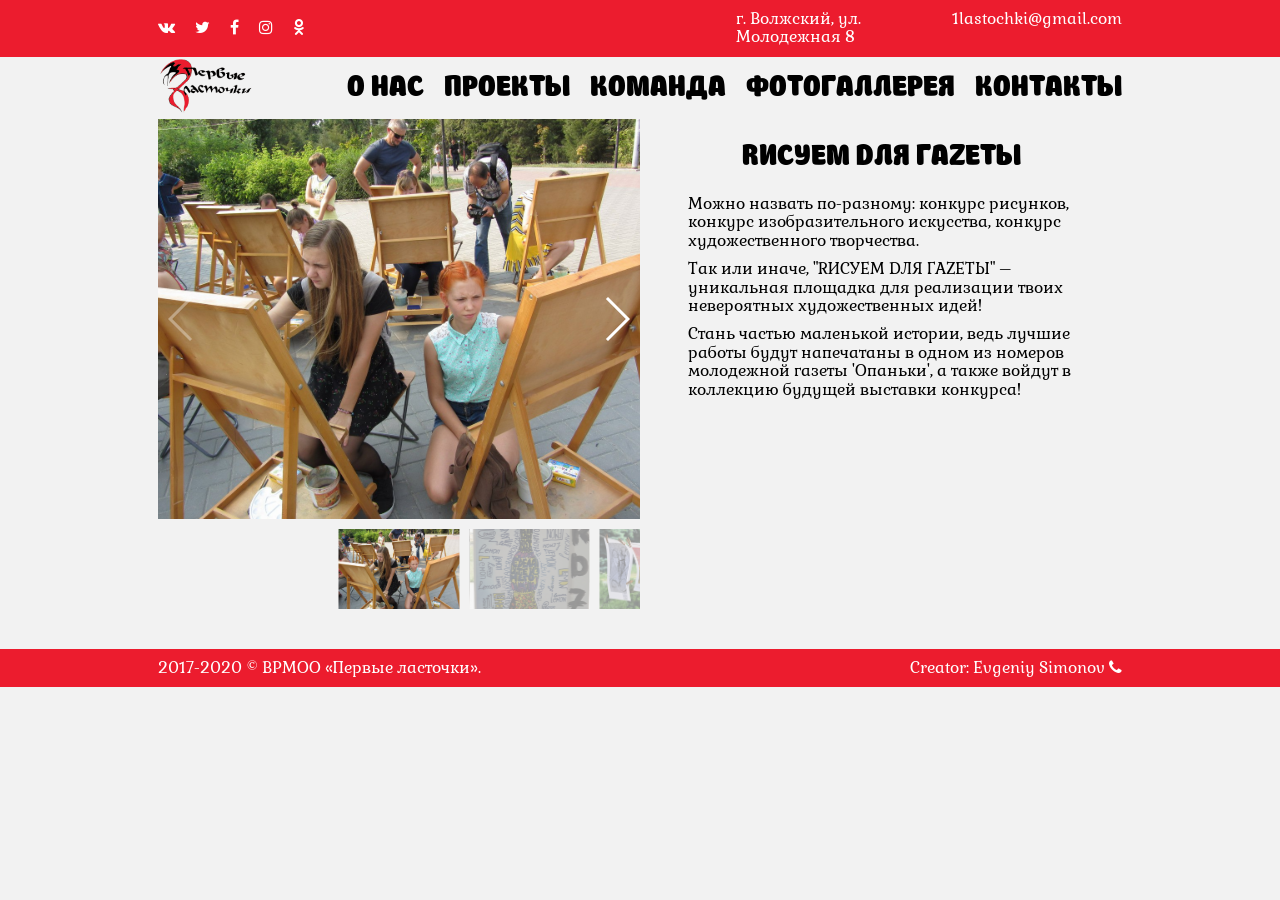
<file: vrmoo/rdz.html>
<!DOCTYPE html>
<html lang="ru">
<head>
    <meta http-equiv="Content-Type" content="text/html; charset=utf-8" />
    <meta http-equiv="X-UA-Compatible" content="IE=edge" />
    <title>Первые ласточки</title>
    
    <link rel="apple-touch-icon" sizes="180x180" href="img/icons/apple-touch-icon.png">
    <link rel="icon" type="image/png" sizes="32x32" href="img/icons/favicon-32x32.png">
    <link rel="icon" type="image/png" sizes="16x16" href="img/icons/favicon-16x16.png">
    <link rel="manifest" href="img/icons/site.webmanifest">
    <link rel="mask-icon" href="img/icons/safari-pinned-tab.svg" color="#5bbad5">
    <meta name="msapplication-TileColor" content="#2d89ef">
    <meta name="theme-color" content="#ffffff">
    
    <meta name="viewport" content="width=device-width, initial-scale=1.0, maximum-scale=1.0, user-scalable=no" />
    <meta name="robots" content="" />
    <meta name="keywords" content="первые, ласточки, летний отдых, Волжский, Волгоград" />
    <meta name="description" content='Некоммерческая организация, Инструкторский отряд "Первые ласточки"' />
    
    <!-- FB graph tags -->
    <meta property="og:url" content="1lastochki.ru" />
    <meta property="og:type" content="organization" />
    <meta property="og:title" content="Первые ласточки" />
    <meta property="og:description" content='Некоммерческая организация, Инструкторский отряд "Первые ласточки"' />
    <meta property="og:image" content="img/brands/logo_600.png" />
    
    <!-- Twitter Card -->
    <meta name="twitter:card" content="summary" />
    <meta name="twitter:site" content="#1lastochki" />
    <meta name="twitter:title" content="Первые ласточки" />
    <meta name="twitter:description" content='Некоммерческая организация, Инструкторский отряд "Первые ласточки"' />
    <meta name="twitter:image" content="img/brands/logo_600.png" />
    
    <link rel="stylesheet" href="css/main.css" />
</head>
<body>
    <div id="up-button">
            <a href="javascript:void(0)" title="Наверх">
                <i class="fa fa-arrow-up"></i>
            </a>
        </div>
    <div class="top_header">
        <div class="container flex">
            <ul class="th-col soc-block">
                <li>
                    <a target="_blank" rel="nofollow" href="https://vk.com/perviyelastochki">
                        <i class="fa fa-vk"></i>
                    </a>
                </li>
                <li>
                    <a target="_blank" rel="nofollow" href="https://twitter.com/1lastochki">
                        <i class="fa fa-twitter"></i>
                    </a>
                </li>
                <li>
                    <a target="_blank" rel="nofollow" href="https://www.facebook.com/groups/820686664621315">
                        <i class="fa fa-facebook"></i>
                    </a>
                </li>
                <li >
                    <a target="_blank" rel="nofollow" href="https://www.instagram.com/1lastochki/">
                        <i class="fa fa-instagram"></i>
                    </a>
                </li>
                <li >
                    <a target="_blank" rel="nofollow" href="https://ok.ru/group/54074529087671/">
                        <i class="fa fa-odnoklassniki"></i>
                    </a>
                </li>
            </ul>
            <ul class="th-col">
                <li>
                    <a href="#map">
                        г. Волжский, ул. Молодежная 8
                    </a>
                </li>
                <li>
                    <a target="_blank" href="mailto:1lastochki@gmail.com" title="Написать письмо">
                        1lastochki@gmail.com
                    </a>
                </li>
            </ul>
        </div>
    </div>
    <header>
        <div class="container flex">
            <div class="h-col">
                <span id="hamburger" class="hamburger">
                    <span class="bar"></span>
                </span>
            </div>
            <div class="h-col">
                <a href="/" class="logo img-block">
                    <img src="img/brands/logo_600.png" alt="Первые ласточки"/>
                </a>
            </div>
            <nav id="menu" class="h-col">
                <ul>
                    <li>
                        <a href="/#about">О&nbsp;нас</a> 
                    </li>
                    <li>
                        <a href="/#projects">Проекты</a>
                    </li>
                    <li>
                        <a href="/#team">Команда</a>
                    </li>
                    <li>
                        <a href="/#gallery">Фотогаллерея</a>
                    </li>
                    <li>
                        <a href="/#contacts">Контакты</a>
                    </li>
                </ul>
            </nav>
        </div>
    </header>
    <div class="wrapper p_card">
        <div class="container flex">
            <div class="p_card_col swiper3">
                <div class="swiper-container gallery-top">
                    <div class="swiper-wrapper">
                        <a href="img/projects/rdz_1.jpg" class="swiper-slide" style="background-image:url(img/projects/rdz_1.jpg)" data-fancybox="communal_charges"></a>
                        <a href="img/projects/rdz_2.jpg" class="swiper-slide" style="background-image:url(img/projects/rdz_2.jpg)" data-fancybox="communal_charges"></a>
                        <a href="img/projects/rdz_3.jpg" class="swiper-slide" style="background-image:url(img/projects/rdz_3.jpg)" data-fancybox="communal_charges"></a>
                        <a href="img/projects/rdz_4.jpg" class="swiper-slide" style="background-image:url(img/projects/rdz_4.jpg)" data-fancybox="communal_charges"></a>
                        <a href="img/projects/rdz_5.jpg" class="swiper-slide" style="background-image:url(img/projects/rdz_5.jpg)" data-fancybox="communal_charges"></a>
                        <a href="img/projects/rdz_6.jpg" class="swiper-slide" style="background-image:url(img/projects/rdz_6.jpg)" data-fancybox="communal_charges"></a>
                    </div>
                    <!-- Add Arrows -->
                    <div class="swiper-button-next swiper-button-white"></div>
                    <div class="swiper-button-prev swiper-button-white"></div>
                </div>
                <div class="swiper-container gallery-thumbs">
                    <div class="swiper-wrapper">
                        <div class="swiper-slide" style="background-image:url(img/projects/rdz_1.jpg)"></div>
                        <div class="swiper-slide" style="background-image:url(img/projects/rdz_2.jpg)"></div>
                        <div class="swiper-slide" style="background-image:url(img/projects/rdz_3.jpg)"></div>
                        <div class="swiper-slide" style="background-image:url(img/projects/rdz_4.jpg)"></div>
                        <div class="swiper-slide" style="background-image:url(img/projects/rdz_5.jpg)"></div>
                        <div class="swiper-slide" style="background-image:url(img/projects/rdz_6.jpg)"></div>
                    </div>
                </div>
            </div>
            <div class="p_card_col">
                <h2 class="title">RИСУЕМ DЛЯ ГАZЕТЫ</h2>
                <div class="description">
                    <p>Можно назвать по-разному: конкурс рисунков, конкурс изобразительного искусства, конкурс художественного творчества.</p>
                    <p>Так или иначе, "RИСУЕМ DЛЯ ГАZЕТЫ" – уникальная площадка для реализации твоих невероятных художественных идей!</p>
                    <p>Стань частью маленькой истории, ведь лучшие работы будут напечатаны в одном из номеров молодежной газеты 'Опаньки', а также войдут в коллекцию будущей выставки конкурса!
                    </p>
                </div>
            </div>
        </div>
    </div>
    <footer>
        <div class="container flex">
            <div class="f-col">
                2017-2020 &copy;&nbsp;<a target="_blank" href="https://1lastochki.ru/">ВРМОО «Первые ласточки»</a>.
            </div>
            <div class="f-col">
                <a target="_blank" rel="nofollow" href="viber://chat?number=79876424708">
                    <span>Creator: Evgeniy Simonov</span>
                    <i class="fa fa-phone"></i>
                </a>
            </div>
        </div>
    </footer>
    
    <noscript>
        Для корректного отображения сайта необходимо включить Java Script.
    </noscript>
    
    <script src="js/main.js"></script>
</body>
</html>
</file>
<file: vrmoo/css/main.css>
@charset "UTF-8";/*! normalize.css v8.0.0 | MIT License | github.com/necolas/normalize.css */html{line-height:1.15;-webkit-text-size-adjust:100%}body{margin:0}h1{font-size:2em;margin:.67em 0}hr{box-sizing:content-box;height:0;overflow:visible}pre{font-family:monospace,monospace;font-size:1em}a{background-color:transparent}abbr[title]{border-bottom:none;text-decoration:underline;text-decoration:underline dotted}b,strong{font-weight:bolder}code,kbd,samp{font-family:monospace,monospace;font-size:1em}small{font-size:80%}sub,sup{font-size:75%;line-height:0;position:relative;vertical-align:baseline}sub{bottom:-.25em}sup{top:-.5em}img{border-style:none}button,input,optgroup,select,textarea{font-family:inherit;font-size:100%;line-height:1.15;margin:0}button,input{overflow:visible}button,select{text-transform:none}[type=button],[type=reset],[type=submit],button{-webkit-appearance:button}[type=button]::-moz-focus-inner,[type=reset]::-moz-focus-inner,[type=submit]::-moz-focus-inner,button::-moz-focus-inner{border-style:none;padding:0}[type=button]:-moz-focusring,[type=reset]:-moz-focusring,[type=submit]:-moz-focusring,button:-moz-focusring{outline:1px dotted ButtonText}fieldset{padding:.35em .75em .625em}legend{box-sizing:border-box;color:inherit;display:table;max-width:100%;padding:0;white-space:normal}progress{vertical-align:baseline}textarea{overflow:auto}[type=checkbox],[type=radio]{box-sizing:border-box;padding:0}[type=number]::-webkit-inner-spin-button,[type=number]::-webkit-outer-spin-button{height:auto}[type=search]{-webkit-appearance:textfield;outline-offset:-2px}[type=search]::-webkit-search-decoration{-webkit-appearance:none}::-webkit-file-upload-button{-webkit-appearance:button;font:inherit}details{display:block}summary{display:list-item}template{display:none}[hidden]{display:none}body.fancybox-active{overflow:hidden}body.fancybox-iosfix{position:fixed;left:0;right:0}.fancybox-is-hidden{position:absolute;top:-9999px;left:-9999px;visibility:hidden}.fancybox-container{position:fixed;top:0;left:0;width:100%;height:100%;z-index:99992;-webkit-tap-highlight-color:transparent;-webkit-backface-visibility:hidden;backface-visibility:hidden;-webkit-transform:translateZ(0);transform:translateZ(0);font-family:-apple-system,BlinkMacSystemFont,Segoe UI,Roboto,Helvetica Neue,Arial,sans-serif}.fancybox-bg,.fancybox-inner,.fancybox-outer,.fancybox-stage{position:absolute;top:0;right:0;bottom:0;left:0}.fancybox-outer{overflow-y:auto;-webkit-overflow-scrolling:touch}.fancybox-bg{background:#1e1e1e;opacity:0;transition-duration:inherit;transition-property:opacity;transition-timing-function:cubic-bezier(.47,0,.74,.71)}.fancybox-is-open .fancybox-bg{opacity:.87;transition-timing-function:cubic-bezier(.22,.61,.36,1)}.fancybox-caption-wrap,.fancybox-infobar,.fancybox-toolbar{position:absolute;direction:ltr;z-index:99997;opacity:0;visibility:hidden;transition:opacity .25s,visibility 0s linear .25s;box-sizing:border-box}.fancybox-show-caption .fancybox-caption-wrap,.fancybox-show-infobar .fancybox-infobar,.fancybox-show-toolbar .fancybox-toolbar{opacity:1;visibility:visible;transition:opacity .25s,visibility 0s}.fancybox-infobar{top:0;left:0;font-size:13px;padding:0 10px;height:44px;min-width:44px;line-height:44px;color:#ccc;text-align:center;pointer-events:none;-webkit-user-select:none;-moz-user-select:none;-ms-user-select:none;user-select:none;-webkit-touch-callout:none;-webkit-tap-highlight-color:transparent;-webkit-font-smoothing:subpixel-antialiased;mix-blend-mode:exclusion}.fancybox-toolbar{top:0;right:0;margin:0;padding:0}.fancybox-stage{overflow:hidden;direction:ltr;z-index:99994;-webkit-transform:translateZ(0)}.fancybox-is-closing .fancybox-stage{overflow:visible}.fancybox-slide{position:absolute;top:0;left:0;width:100%;height:100%;margin:0;padding:0;overflow:auto;outline:0;white-space:normal;box-sizing:border-box;text-align:center;z-index:99994;-webkit-overflow-scrolling:touch;display:none;-webkit-backface-visibility:hidden;backface-visibility:hidden;transition-property:opacity,-webkit-transform;transition-property:transform,opacity;transition-property:transform,opacity,-webkit-transform}.fancybox-slide:before{content:"";display:inline-block;vertical-align:middle;height:100%;width:0}.fancybox-is-sliding .fancybox-slide,.fancybox-slide--current,.fancybox-slide--next,.fancybox-slide--previous{display:block}.fancybox-slide--image{overflow:visible}.fancybox-slide--image:before{display:none}.fancybox-slide--video .fancybox-content,.fancybox-slide--video iframe{background:#000}.fancybox-slide--map .fancybox-content,.fancybox-slide--map iframe{background:#e5e3df}.fancybox-slide--next{z-index:99995}.fancybox-slide>*{display:inline-block;position:relative;padding:24px;margin:44px 0;border-width:0;vertical-align:middle;text-align:left;background-color:#fff;overflow:auto;box-sizing:border-box}.fancybox-slide>base,.fancybox-slide>link,.fancybox-slide>meta,.fancybox-slide>script,.fancybox-slide>style,.fancybox-slide>title{display:none}.fancybox-slide .fancybox-image-wrap{position:absolute;top:0;left:0;margin:0;padding:0;border:0;z-index:99995;background:0 0;cursor:default;overflow:visible;-webkit-transform-origin:top left;transform-origin:top left;background-size:100% 100%;background-repeat:no-repeat;-webkit-backface-visibility:hidden;backface-visibility:hidden;-webkit-user-select:none;-moz-user-select:none;-ms-user-select:none;user-select:none;transition-property:opacity,-webkit-transform;transition-property:transform,opacity;transition-property:transform,opacity,-webkit-transform}.fancybox-can-zoomOut .fancybox-image-wrap{cursor:zoom-out}.fancybox-can-zoomIn .fancybox-image-wrap{cursor:zoom-in}.fancybox-can-drag .fancybox-image-wrap{cursor:-webkit-grab;cursor:grab}.fancybox-is-dragging .fancybox-image-wrap{cursor:-webkit-grabbing;cursor:grabbing}.fancybox-image,.fancybox-spaceball{position:absolute;top:0;left:0;width:100%;height:100%;margin:0;padding:0;border:0;max-width:none;max-height:none;-webkit-user-select:none;-moz-user-select:none;-ms-user-select:none;user-select:none}.fancybox-spaceball{z-index:1}.fancybox-slide--iframe .fancybox-content{padding:0;width:80%;height:80%;max-width:calc(100% - 100px);max-height:calc(100% - 88px);overflow:visible;background:#fff}.fancybox-iframe{display:block;padding:0;border:0;height:100%}.fancybox-error,.fancybox-iframe{margin:0;width:100%;background:#fff}.fancybox-error{padding:40px;max-width:380px;cursor:default}.fancybox-error p{margin:0;padding:0;color:#444;font-size:16px;line-height:20px}.fancybox-button{box-sizing:border-box;display:inline-block;vertical-align:top;width:44px;height:44px;margin:0;padding:10px;border:0;border-radius:0;background:rgba(30,30,30,.6);transition:color .3s ease;cursor:pointer;outline:0}.fancybox-button,.fancybox-button:link,.fancybox-button:visited{color:#ccc}.fancybox-button:focus,.fancybox-button:hover{color:#fff}.fancybox-button[disabled]{color:#ccc;cursor:default;opacity:.6}.fancybox-button svg{display:block;position:relative;overflow:visible;shape-rendering:geometricPrecision}.fancybox-button svg path{fill:currentColor;stroke:currentColor;stroke-linejoin:round;stroke-width:3}.fancybox-button--share svg path{stroke-width:1}.fancybox-button--pause svg path:nth-child(1),.fancybox-button--play svg path:nth-child(2){display:none}.fancybox-button--zoom svg path{fill:transparent}.fancybox-navigation{display:none}.fancybox-show-nav .fancybox-navigation{display:block}.fancybox-navigation button{position:absolute;top:50%;margin:-50px 0 0;z-index:99997;background:0 0;width:60px;height:100px;padding:17px}.fancybox-navigation button:before{content:"";position:absolute;top:30px;right:10px;width:40px;height:40px;background:rgba(30,30,30,.6)}.fancybox-navigation .fancybox-button--arrow_left{left:0}.fancybox-navigation .fancybox-button--arrow_right{right:0}.fancybox-close-small{position:absolute;top:0;right:0;width:44px;height:44px;padding:0;margin:0;border:0;border-radius:0;background:0 0;z-index:10;cursor:pointer}.fancybox-close-small:after{content:"×";position:absolute;top:5px;right:5px;width:30px;height:30px;font:20px/30px Arial,Helvetica Neue,Helvetica,sans-serif;color:#888;font-weight:300;text-align:center;border-radius:50%;border-width:0;background-color:transparent;transition:background-color .25s;box-sizing:border-box;z-index:2}.fancybox-close-small:focus{outline:0}.fancybox-close-small:focus:after{outline:1px dotted #888}.fancybox-close-small:hover:after{color:#555;background:#eee}.fancybox-slide--iframe .fancybox-close-small,.fancybox-slide--image .fancybox-close-small{top:0;right:-44px}.fancybox-slide--iframe .fancybox-close-small:after,.fancybox-slide--image .fancybox-close-small:after{font-size:35px;color:#aaa}.fancybox-slide--iframe .fancybox-close-small:hover:after,.fancybox-slide--image .fancybox-close-small:hover:after{color:#fff;background:0 0}.fancybox-is-scaling .fancybox-close-small,.fancybox-is-zoomable.fancybox-can-drag .fancybox-close-small{display:none}.fancybox-caption-wrap{bottom:0;left:0;right:0;padding:60px 2vw 0;background:linear-gradient(180deg,transparent 0,rgba(0,0,0,.1) 20%,rgba(0,0,0,.2) 40%,rgba(0,0,0,.6) 80%,rgba(0,0,0,.8));pointer-events:none}.fancybox-caption{padding:30px 0;border-top:1px solid hsla(0,0%,100%,.4);font-size:14px;color:#fff;line-height:20px;-webkit-text-size-adjust:none}.fancybox-caption a,.fancybox-caption button,.fancybox-caption select{pointer-events:all;position:relative}.fancybox-caption a{color:#fff;text-decoration:underline}.fancybox-slide>.fancybox-loading{border:6px solid hsla(0,0%,39%,.4);border-top:6px solid hsla(0,0%,100%,.6);border-radius:100%;height:50px;width:50px;-webkit-animation:a .8s infinite linear;animation:a .8s infinite linear;background:0 0;position:absolute;top:50%;left:50%;margin-top:-30px;margin-left:-30px;z-index:99999}@-webkit-keyframes a{0%{-webkit-transform:rotate(0);transform:rotate(0)}to{-webkit-transform:rotate(359deg);transform:rotate(359deg)}}@keyframes a{0%{-webkit-transform:rotate(0);transform:rotate(0)}to{-webkit-transform:rotate(359deg);transform:rotate(359deg)}}.fancybox-animated{transition-timing-function:cubic-bezier(0,0,.25,1)}.fancybox-fx-slide.fancybox-slide--previous{-webkit-transform:translate3d(-100%,0,0);transform:translate3d(-100%,0,0);opacity:0}.fancybox-fx-slide.fancybox-slide--next{-webkit-transform:translate3d(100%,0,0);transform:translate3d(100%,0,0);opacity:0}.fancybox-fx-slide.fancybox-slide--current{-webkit-transform:translateZ(0);transform:translateZ(0);opacity:1}.fancybox-fx-fade.fancybox-slide--next,.fancybox-fx-fade.fancybox-slide--previous{opacity:0;transition-timing-function:cubic-bezier(.19,1,.22,1)}.fancybox-fx-fade.fancybox-slide--current{opacity:1}.fancybox-fx-zoom-in-out.fancybox-slide--previous{-webkit-transform:scale3d(1.5,1.5,1.5);transform:scale3d(1.5,1.5,1.5);opacity:0}.fancybox-fx-zoom-in-out.fancybox-slide--next{-webkit-transform:scale3d(.5,.5,.5);transform:scale3d(.5,.5,.5);opacity:0}.fancybox-fx-zoom-in-out.fancybox-slide--current{-webkit-transform:scaleX(1);transform:scaleX(1);opacity:1}.fancybox-fx-rotate.fancybox-slide--previous{-webkit-transform:rotate(-1turn);transform:rotate(-1turn);opacity:0}.fancybox-fx-rotate.fancybox-slide--next{-webkit-transform:rotate(1turn);transform:rotate(1turn);opacity:0}.fancybox-fx-rotate.fancybox-slide--current{-webkit-transform:rotate(0);transform:rotate(0);opacity:1}.fancybox-fx-circular.fancybox-slide--previous{-webkit-transform:scale3d(0,0,0) translate3d(-100%,0,0);transform:scale3d(0,0,0) translate3d(-100%,0,0);opacity:0}.fancybox-fx-circular.fancybox-slide--next{-webkit-transform:scale3d(0,0,0) translate3d(100%,0,0);transform:scale3d(0,0,0) translate3d(100%,0,0);opacity:0}.fancybox-fx-circular.fancybox-slide--current{-webkit-transform:scaleX(1) translateZ(0);transform:scaleX(1) translateZ(0);opacity:1}.fancybox-fx-tube.fancybox-slide--previous{-webkit-transform:translate3d(-100%,0,0) scale(.1) skew(-10deg);transform:translate3d(-100%,0,0) scale(.1) skew(-10deg)}.fancybox-fx-tube.fancybox-slide--next{-webkit-transform:translate3d(100%,0,0) scale(.1) skew(10deg);transform:translate3d(100%,0,0) scale(.1) skew(10deg)}.fancybox-fx-tube.fancybox-slide--current{-webkit-transform:translateZ(0) scale(1);transform:translateZ(0) scale(1)}.fancybox-share{padding:30px;border-radius:3px;background:#f4f4f4;max-width:90%}.fancybox-share h1{color:#222;margin:0 0 20px;font-size:33px;font-weight:700;text-align:center}.fancybox-share p{margin:0;padding:0;text-align:center}.fancybox-share p:first-of-type{margin-right:-10px}.fancybox-share_button{display:inline-block;text-decoration:none;margin:0 10px 10px 0;padding:10px 20px;border:0;border-radius:3px;box-shadow:0 2px 2px 0 rgba(0,0,0,.16);background:#fff;white-space:nowrap;font-size:16px;line-height:23px;-webkit-user-select:none;-moz-user-select:none;-ms-user-select:none;user-select:none;min-width:140px;color:#707070;transition:all .2s}.fancybox-share_button:focus,.fancybox-share_button:hover{text-decoration:none;color:#333;box-shadow:0 2px 2px 0 rgba(0,0,0,.3)}.fancybox-share_button svg{margin-right:5px;width:20px;height:20px;vertical-align:text-bottom}.fancybox-share input{box-sizing:border-box;width:100%;margin:5px 0 0;padding:10px 15px;border:1px solid #d7d7d7;border-radius:3px;background:#ebebeb;color:#5d5b5b;font-size:14px;outline:0}.fancybox-thumbs{display:none;position:absolute;top:0;bottom:0;right:0;width:212px;margin:0;padding:2px 2px 4px;background:#fff;-webkit-tap-highlight-color:transparent;-webkit-overflow-scrolling:touch;-ms-overflow-style:-ms-autohiding-scrollbar;box-sizing:border-box;z-index:99995}.fancybox-thumbs-x{overflow-y:hidden;overflow-x:auto}.fancybox-show-thumbs .fancybox-thumbs{display:block}.fancybox-show-thumbs .fancybox-inner{right:212px}.fancybox-thumbs>ul{list-style:none;position:absolute;position:relative;width:100%;height:100%;margin:0;padding:0;overflow-x:hidden;overflow-y:auto;font-size:0;white-space:nowrap}.fancybox-thumbs-x>ul{overflow:hidden}.fancybox-thumbs-y>ul::-webkit-scrollbar{width:7px}.fancybox-thumbs-y>ul::-webkit-scrollbar-track{background:#fff;border-radius:10px;box-shadow:inset 0 0 6px rgba(0,0,0,.3)}.fancybox-thumbs-y>ul::-webkit-scrollbar-thumb{background:#2a2a2a;border-radius:10px}.fancybox-thumbs>ul>li{float:left;overflow:hidden;padding:0;margin:2px;width:100px;height:75px;max-width:calc(50% - 4px);max-height:calc(100% - 8px);position:relative;cursor:pointer;outline:0;-webkit-tap-highlight-color:transparent;-webkit-backface-visibility:hidden;backface-visibility:hidden;box-sizing:border-box}li.fancybox-thumbs-loading{background:rgba(0,0,0,.1)}.fancybox-thumbs>ul>li>img{position:absolute;top:0;left:0;max-width:none;max-height:none;-webkit-touch-callout:none;-webkit-user-select:none;-moz-user-select:none;-ms-user-select:none;user-select:none}.fancybox-thumbs>ul>li:before{content:"";position:absolute;top:0;right:0;bottom:0;left:0;border:4px solid #4ea7f9;z-index:99991;opacity:0;transition:all .2s cubic-bezier(.25,.46,.45,.94)}.fancybox-thumbs>ul>li.fancybox-thumbs-active:before{opacity:1}@media (max-width:800px){.fancybox-thumbs{width:110px}.fancybox-show-thumbs .fancybox-inner{right:110px}.fancybox-thumbs>ul>li{max-width:calc(100% - 10px)}}.swiper-container{margin:0 auto;position:relative;overflow:hidden;list-style:none;padding:0;z-index:1}.swiper-container-no-flexbox .swiper-slide{float:left}.swiper-container-vertical>.swiper-wrapper{-webkit-box-orient:vertical;-webkit-box-direction:normal;-webkit-flex-direction:column;-ms-flex-direction:column;flex-direction:column}.swiper-wrapper{position:relative;width:100%;height:100%;z-index:1;display:-webkit-box;display:-webkit-flex;display:-ms-flexbox;display:flex;-webkit-transition-property:-webkit-transform;transition-property:-webkit-transform;-o-transition-property:transform;transition-property:transform;transition-property:transform,-webkit-transform;-webkit-box-sizing:content-box;box-sizing:content-box}.swiper-container-android .swiper-slide,.swiper-wrapper{-webkit-transform:translate3d(0,0,0);transform:translate3d(0,0,0)}.swiper-container-multirow>.swiper-wrapper{-webkit-flex-wrap:wrap;-ms-flex-wrap:wrap;flex-wrap:wrap}.swiper-container-free-mode>.swiper-wrapper{-webkit-transition-timing-function:ease-out;-o-transition-timing-function:ease-out;transition-timing-function:ease-out;margin:0 auto}.swiper-slide{-webkit-flex-shrink:0;-ms-flex-negative:0;flex-shrink:0;width:100%;height:100%;position:relative;-webkit-transition-property:-webkit-transform;transition-property:-webkit-transform;-o-transition-property:transform;transition-property:transform;transition-property:transform,-webkit-transform}.swiper-invisible-blank-slide{visibility:hidden}.swiper-container-autoheight,.swiper-container-autoheight .swiper-slide{height:auto}.swiper-container-autoheight .swiper-wrapper{-webkit-box-align:start;-webkit-align-items:flex-start;-ms-flex-align:start;align-items:flex-start;-webkit-transition-property:height,-webkit-transform;transition-property:height,-webkit-transform;-o-transition-property:transform,height;transition-property:transform,height;transition-property:transform,height,-webkit-transform}.swiper-container-3d{-webkit-perspective:1200px;perspective:1200px}.swiper-container-3d .swiper-cube-shadow,.swiper-container-3d .swiper-slide,.swiper-container-3d .swiper-slide-shadow-bottom,.swiper-container-3d .swiper-slide-shadow-left,.swiper-container-3d .swiper-slide-shadow-right,.swiper-container-3d .swiper-slide-shadow-top,.swiper-container-3d .swiper-wrapper{-webkit-transform-style:preserve-3d;transform-style:preserve-3d}.swiper-container-3d .swiper-slide-shadow-bottom,.swiper-container-3d .swiper-slide-shadow-left,.swiper-container-3d .swiper-slide-shadow-right,.swiper-container-3d .swiper-slide-shadow-top{position:absolute;left:0;top:0;width:100%;height:100%;pointer-events:none;z-index:10}.swiper-container-3d .swiper-slide-shadow-left{background-image:-webkit-gradient(linear,right top,left top,from(rgba(0,0,0,.5)),to(rgba(0,0,0,0)));background-image:-webkit-linear-gradient(right,rgba(0,0,0,.5),rgba(0,0,0,0));background-image:-o-linear-gradient(right,rgba(0,0,0,.5),rgba(0,0,0,0));background-image:linear-gradient(to left,rgba(0,0,0,.5),rgba(0,0,0,0))}.swiper-container-3d .swiper-slide-shadow-right{background-image:-webkit-gradient(linear,left top,right top,from(rgba(0,0,0,.5)),to(rgba(0,0,0,0)));background-image:-webkit-linear-gradient(left,rgba(0,0,0,.5),rgba(0,0,0,0));background-image:-o-linear-gradient(left,rgba(0,0,0,.5),rgba(0,0,0,0));background-image:linear-gradient(to right,rgba(0,0,0,.5),rgba(0,0,0,0))}.swiper-container-3d .swiper-slide-shadow-top{background-image:-webkit-gradient(linear,left bottom,left top,from(rgba(0,0,0,.5)),to(rgba(0,0,0,0)));background-image:-webkit-linear-gradient(bottom,rgba(0,0,0,.5),rgba(0,0,0,0));background-image:-o-linear-gradient(bottom,rgba(0,0,0,.5),rgba(0,0,0,0));background-image:linear-gradient(to top,rgba(0,0,0,.5),rgba(0,0,0,0))}.swiper-container-3d .swiper-slide-shadow-bottom{background-image:-webkit-gradient(linear,left top,left bottom,from(rgba(0,0,0,.5)),to(rgba(0,0,0,0)));background-image:-webkit-linear-gradient(top,rgba(0,0,0,.5),rgba(0,0,0,0));background-image:-o-linear-gradient(top,rgba(0,0,0,.5),rgba(0,0,0,0));background-image:linear-gradient(to bottom,rgba(0,0,0,.5),rgba(0,0,0,0))}.swiper-container-wp8-horizontal,.swiper-container-wp8-horizontal>.swiper-wrapper{-ms-touch-action:pan-y;touch-action:pan-y}.swiper-container-wp8-vertical,.swiper-container-wp8-vertical>.swiper-wrapper{-ms-touch-action:pan-x;touch-action:pan-x}.swiper-button-next,.swiper-button-prev{position:absolute;top:50%;width:27px;height:44px;margin-top:-22px;z-index:10;cursor:pointer;background-size:27px 44px;background-position:center;background-repeat:no-repeat}.swiper-button-next.swiper-button-disabled,.swiper-button-prev.swiper-button-disabled{opacity:.35;cursor:auto;pointer-events:none}.swiper-button-prev,.swiper-container-rtl .swiper-button-next{background-image:url("data:image/svg+xml;charset=utf-8,%3Csvg%20xmlns%3D'http%3A%2F%2Fwww.w3.org%2F2000%2Fsvg'%20viewBox%3D'0%200%2027%2044'%3E%3Cpath%20d%3D'M0%2C22L22%2C0l2.1%2C2.1L4.2%2C22l19.9%2C19.9L22%2C44L0%2C22L0%2C22L0%2C22z'%20fill%3D'%23007aff'%2F%3E%3C%2Fsvg%3E");left:10px;right:auto}.swiper-button-next,.swiper-container-rtl .swiper-button-prev{background-image:url("data:image/svg+xml;charset=utf-8,%3Csvg%20xmlns%3D'http%3A%2F%2Fwww.w3.org%2F2000%2Fsvg'%20viewBox%3D'0%200%2027%2044'%3E%3Cpath%20d%3D'M27%2C22L27%2C22L5%2C44l-2.1-2.1L22.8%2C22L2.9%2C2.1L5%2C0L27%2C22L27%2C22z'%20fill%3D'%23007aff'%2F%3E%3C%2Fsvg%3E");right:10px;left:auto}.swiper-button-prev.swiper-button-white,.swiper-container-rtl .swiper-button-next.swiper-button-white{background-image:url("data:image/svg+xml;charset=utf-8,%3Csvg%20xmlns%3D'http%3A%2F%2Fwww.w3.org%2F2000%2Fsvg'%20viewBox%3D'0%200%2027%2044'%3E%3Cpath%20d%3D'M0%2C22L22%2C0l2.1%2C2.1L4.2%2C22l19.9%2C19.9L22%2C44L0%2C22L0%2C22L0%2C22z'%20fill%3D'%23ffffff'%2F%3E%3C%2Fsvg%3E")}.swiper-button-next.swiper-button-white,.swiper-container-rtl .swiper-button-prev.swiper-button-white{background-image:url("data:image/svg+xml;charset=utf-8,%3Csvg%20xmlns%3D'http%3A%2F%2Fwww.w3.org%2F2000%2Fsvg'%20viewBox%3D'0%200%2027%2044'%3E%3Cpath%20d%3D'M27%2C22L27%2C22L5%2C44l-2.1-2.1L22.8%2C22L2.9%2C2.1L5%2C0L27%2C22L27%2C22z'%20fill%3D'%23ffffff'%2F%3E%3C%2Fsvg%3E")}.swiper-button-prev.swiper-button-black,.swiper-container-rtl .swiper-button-next.swiper-button-black{background-image:url("data:image/svg+xml;charset=utf-8,%3Csvg%20xmlns%3D'http%3A%2F%2Fwww.w3.org%2F2000%2Fsvg'%20viewBox%3D'0%200%2027%2044'%3E%3Cpath%20d%3D'M0%2C22L22%2C0l2.1%2C2.1L4.2%2C22l19.9%2C19.9L22%2C44L0%2C22L0%2C22L0%2C22z'%20fill%3D'%23000000'%2F%3E%3C%2Fsvg%3E")}.swiper-button-next.swiper-button-black,.swiper-container-rtl .swiper-button-prev.swiper-button-black{background-image:url("data:image/svg+xml;charset=utf-8,%3Csvg%20xmlns%3D'http%3A%2F%2Fwww.w3.org%2F2000%2Fsvg'%20viewBox%3D'0%200%2027%2044'%3E%3Cpath%20d%3D'M27%2C22L27%2C22L5%2C44l-2.1-2.1L22.8%2C22L2.9%2C2.1L5%2C0L27%2C22L27%2C22z'%20fill%3D'%23000000'%2F%3E%3C%2Fsvg%3E")}.swiper-button-lock{display:none}.swiper-pagination{position:absolute;text-align:center;-webkit-transition:.3s opacity;-o-transition:.3s opacity;transition:.3s opacity;-webkit-transform:translate3d(0,0,0);transform:translate3d(0,0,0);z-index:10}.swiper-pagination.swiper-pagination-hidden{opacity:0}.swiper-container-horizontal>.swiper-pagination-bullets,.swiper-pagination-custom,.swiper-pagination-fraction{bottom:10px;left:0;width:100%}.swiper-pagination-bullets-dynamic{overflow:hidden;font-size:0}.swiper-pagination-bullets-dynamic .swiper-pagination-bullet{-webkit-transform:scale(.33);-ms-transform:scale(.33);transform:scale(.33);position:relative}.swiper-pagination-bullets-dynamic .swiper-pagination-bullet-active{-webkit-transform:scale(1);-ms-transform:scale(1);transform:scale(1)}.swiper-pagination-bullets-dynamic .swiper-pagination-bullet-active-main{-webkit-transform:scale(1);-ms-transform:scale(1);transform:scale(1)}.swiper-pagination-bullets-dynamic .swiper-pagination-bullet-active-prev{-webkit-transform:scale(.66);-ms-transform:scale(.66);transform:scale(.66)}.swiper-pagination-bullets-dynamic .swiper-pagination-bullet-active-prev-prev{-webkit-transform:scale(.33);-ms-transform:scale(.33);transform:scale(.33)}.swiper-pagination-bullets-dynamic .swiper-pagination-bullet-active-next{-webkit-transform:scale(.66);-ms-transform:scale(.66);transform:scale(.66)}.swiper-pagination-bullets-dynamic .swiper-pagination-bullet-active-next-next{-webkit-transform:scale(.33);-ms-transform:scale(.33);transform:scale(.33)}.swiper-pagination-bullet{width:8px;height:8px;display:inline-block;border-radius:100%;background:#000;opacity:.2}button.swiper-pagination-bullet{border:none;margin:0;padding:0;-webkit-box-shadow:none;box-shadow:none;-webkit-appearance:none;-moz-appearance:none;appearance:none}.swiper-pagination-clickable .swiper-pagination-bullet{cursor:pointer}.swiper-pagination-bullet-active{opacity:1;background:#007aff}.swiper-container-vertical>.swiper-pagination-bullets{right:10px;top:50%;-webkit-transform:translate3d(0,-50%,0);transform:translate3d(0,-50%,0)}.swiper-container-vertical>.swiper-pagination-bullets .swiper-pagination-bullet{margin:6px 0;display:block}.swiper-container-vertical>.swiper-pagination-bullets.swiper-pagination-bullets-dynamic{top:50%;-webkit-transform:translateY(-50%);-ms-transform:translateY(-50%);transform:translateY(-50%);width:8px}.swiper-container-vertical>.swiper-pagination-bullets.swiper-pagination-bullets-dynamic .swiper-pagination-bullet{display:inline-block;-webkit-transition:.2s top,.2s -webkit-transform;transition:.2s top,.2s -webkit-transform;-o-transition:.2s transform,.2s top;transition:.2s transform,.2s top;transition:.2s transform,.2s top,.2s -webkit-transform}.swiper-container-horizontal>.swiper-pagination-bullets .swiper-pagination-bullet{margin:0 4px}.swiper-container-horizontal>.swiper-pagination-bullets.swiper-pagination-bullets-dynamic{left:50%;-webkit-transform:translateX(-50%);-ms-transform:translateX(-50%);transform:translateX(-50%);white-space:nowrap}.swiper-container-horizontal>.swiper-pagination-bullets.swiper-pagination-bullets-dynamic .swiper-pagination-bullet{-webkit-transition:.2s left,.2s -webkit-transform;transition:.2s left,.2s -webkit-transform;-o-transition:.2s transform,.2s left;transition:.2s transform,.2s left;transition:.2s transform,.2s left,.2s -webkit-transform}.swiper-container-horizontal.swiper-container-rtl>.swiper-pagination-bullets-dynamic .swiper-pagination-bullet{-webkit-transition:.2s right,.2s -webkit-transform;transition:.2s right,.2s -webkit-transform;-o-transition:.2s transform,.2s right;transition:.2s transform,.2s right;transition:.2s transform,.2s right,.2s -webkit-transform}.swiper-pagination-progressbar{background:rgba(0,0,0,.25);position:absolute}.swiper-pagination-progressbar .swiper-pagination-progressbar-fill{background:#007aff;position:absolute;left:0;top:0;width:100%;height:100%;-webkit-transform:scale(0);-ms-transform:scale(0);transform:scale(0);-webkit-transform-origin:left top;-ms-transform-origin:left top;transform-origin:left top}.swiper-container-rtl .swiper-pagination-progressbar .swiper-pagination-progressbar-fill{-webkit-transform-origin:right top;-ms-transform-origin:right top;transform-origin:right top}.swiper-container-horizontal>.swiper-pagination-progressbar{width:100%;height:4px;left:0;top:0}.swiper-container-vertical>.swiper-pagination-progressbar{width:4px;height:100%;left:0;top:0}.swiper-pagination-white .swiper-pagination-bullet-active{background:#fff}.swiper-pagination-progressbar.swiper-pagination-white{background:rgba(255,255,255,.25)}.swiper-pagination-progressbar.swiper-pagination-white .swiper-pagination-progressbar-fill{background:#fff}.swiper-pagination-black .swiper-pagination-bullet-active{background:#000}.swiper-pagination-progressbar.swiper-pagination-black{background:rgba(0,0,0,.25)}.swiper-pagination-progressbar.swiper-pagination-black .swiper-pagination-progressbar-fill{background:#000}.swiper-pagination-lock{display:none}.swiper-scrollbar{border-radius:10px;position:relative;-ms-touch-action:none;background:rgba(0,0,0,.1)}.swiper-container-horizontal>.swiper-scrollbar{position:absolute;left:1%;bottom:3px;z-index:50;height:5px;width:98%}.swiper-container-vertical>.swiper-scrollbar{position:absolute;right:3px;top:1%;z-index:50;width:5px;height:98%}.swiper-scrollbar-drag{height:100%;width:100%;position:relative;background:rgba(0,0,0,.5);border-radius:10px;left:0;top:0}.swiper-scrollbar-cursor-drag{cursor:move}.swiper-scrollbar-lock{display:none}.swiper-zoom-container{width:100%;height:100%;display:-webkit-box;display:-webkit-flex;display:-ms-flexbox;display:flex;-webkit-box-pack:center;-webkit-justify-content:center;-ms-flex-pack:center;justify-content:center;-webkit-box-align:center;-webkit-align-items:center;-ms-flex-align:center;align-items:center;text-align:center}.swiper-zoom-container>canvas,.swiper-zoom-container>img,.swiper-zoom-container>svg{max-width:100%;max-height:100%;-o-object-fit:contain;object-fit:contain}.swiper-slide-zoomed{cursor:move}.swiper-lazy-preloader{width:42px;height:42px;position:absolute;left:50%;top:50%;margin-left:-21px;margin-top:-21px;z-index:10;-webkit-transform-origin:50%;-ms-transform-origin:50%;transform-origin:50%;-webkit-animation:swiper-preloader-spin 1s steps(12,end) infinite;animation:swiper-preloader-spin 1s steps(12,end) infinite}.swiper-lazy-preloader:after{display:block;content:'';width:100%;height:100%;background-image:url("data:image/svg+xml;charset=utf-8,%3Csvg%20viewBox%3D'0%200%20120%20120'%20xmlns%3D'http%3A%2F%2Fwww.w3.org%2F2000%2Fsvg'%20xmlns%3Axlink%3D'http%3A%2F%2Fwww.w3.org%2F1999%2Fxlink'%3E%3Cdefs%3E%3Cline%20id%3D'l'%20x1%3D'60'%20x2%3D'60'%20y1%3D'7'%20y2%3D'27'%20stroke%3D'%236c6c6c'%20stroke-width%3D'11'%20stroke-linecap%3D'round'%2F%3E%3C%2Fdefs%3E%3Cg%3E%3Cuse%20xlink%3Ahref%3D'%23l'%20opacity%3D'.27'%2F%3E%3Cuse%20xlink%3Ahref%3D'%23l'%20opacity%3D'.27'%20transform%3D'rotate(30%2060%2C60)'%2F%3E%3Cuse%20xlink%3Ahref%3D'%23l'%20opacity%3D'.27'%20transform%3D'rotate(60%2060%2C60)'%2F%3E%3Cuse%20xlink%3Ahref%3D'%23l'%20opacity%3D'.27'%20transform%3D'rotate(90%2060%2C60)'%2F%3E%3Cuse%20xlink%3Ahref%3D'%23l'%20opacity%3D'.27'%20transform%3D'rotate(120%2060%2C60)'%2F%3E%3Cuse%20xlink%3Ahref%3D'%23l'%20opacity%3D'.27'%20transform%3D'rotate(150%2060%2C60)'%2F%3E%3Cuse%20xlink%3Ahref%3D'%23l'%20opacity%3D'.37'%20transform%3D'rotate(180%2060%2C60)'%2F%3E%3Cuse%20xlink%3Ahref%3D'%23l'%20opacity%3D'.46'%20transform%3D'rotate(210%2060%2C60)'%2F%3E%3Cuse%20xlink%3Ahref%3D'%23l'%20opacity%3D'.56'%20transform%3D'rotate(240%2060%2C60)'%2F%3E%3Cuse%20xlink%3Ahref%3D'%23l'%20opacity%3D'.66'%20transform%3D'rotate(270%2060%2C60)'%2F%3E%3Cuse%20xlink%3Ahref%3D'%23l'%20opacity%3D'.75'%20transform%3D'rotate(300%2060%2C60)'%2F%3E%3Cuse%20xlink%3Ahref%3D'%23l'%20opacity%3D'.85'%20transform%3D'rotate(330%2060%2C60)'%2F%3E%3C%2Fg%3E%3C%2Fsvg%3E");background-position:50%;background-size:100%;background-repeat:no-repeat}.swiper-lazy-preloader-white:after{background-image:url("data:image/svg+xml;charset=utf-8,%3Csvg%20viewBox%3D'0%200%20120%20120'%20xmlns%3D'http%3A%2F%2Fwww.w3.org%2F2000%2Fsvg'%20xmlns%3Axlink%3D'http%3A%2F%2Fwww.w3.org%2F1999%2Fxlink'%3E%3Cdefs%3E%3Cline%20id%3D'l'%20x1%3D'60'%20x2%3D'60'%20y1%3D'7'%20y2%3D'27'%20stroke%3D'%23fff'%20stroke-width%3D'11'%20stroke-linecap%3D'round'%2F%3E%3C%2Fdefs%3E%3Cg%3E%3Cuse%20xlink%3Ahref%3D'%23l'%20opacity%3D'.27'%2F%3E%3Cuse%20xlink%3Ahref%3D'%23l'%20opacity%3D'.27'%20transform%3D'rotate(30%2060%2C60)'%2F%3E%3Cuse%20xlink%3Ahref%3D'%23l'%20opacity%3D'.27'%20transform%3D'rotate(60%2060%2C60)'%2F%3E%3Cuse%20xlink%3Ahref%3D'%23l'%20opacity%3D'.27'%20transform%3D'rotate(90%2060%2C60)'%2F%3E%3Cuse%20xlink%3Ahref%3D'%23l'%20opacity%3D'.27'%20transform%3D'rotate(120%2060%2C60)'%2F%3E%3Cuse%20xlink%3Ahref%3D'%23l'%20opacity%3D'.27'%20transform%3D'rotate(150%2060%2C60)'%2F%3E%3Cuse%20xlink%3Ahref%3D'%23l'%20opacity%3D'.37'%20transform%3D'rotate(180%2060%2C60)'%2F%3E%3Cuse%20xlink%3Ahref%3D'%23l'%20opacity%3D'.46'%20transform%3D'rotate(210%2060%2C60)'%2F%3E%3Cuse%20xlink%3Ahref%3D'%23l'%20opacity%3D'.56'%20transform%3D'rotate(240%2060%2C60)'%2F%3E%3Cuse%20xlink%3Ahref%3D'%23l'%20opacity%3D'.66'%20transform%3D'rotate(270%2060%2C60)'%2F%3E%3Cuse%20xlink%3Ahref%3D'%23l'%20opacity%3D'.75'%20transform%3D'rotate(300%2060%2C60)'%2F%3E%3Cuse%20xlink%3Ahref%3D'%23l'%20opacity%3D'.85'%20transform%3D'rotate(330%2060%2C60)'%2F%3E%3C%2Fg%3E%3C%2Fsvg%3E")}@-webkit-keyframes swiper-preloader-spin{100%{-webkit-transform:rotate(360deg);transform:rotate(360deg)}}@keyframes swiper-preloader-spin{100%{-webkit-transform:rotate(360deg);transform:rotate(360deg)}}.swiper-container .swiper-notification{position:absolute;left:0;top:0;pointer-events:none;opacity:0;z-index:-1000}.swiper-container-fade.swiper-container-free-mode .swiper-slide{-webkit-transition-timing-function:ease-out;-o-transition-timing-function:ease-out;transition-timing-function:ease-out}.swiper-container-fade .swiper-slide{pointer-events:none;-webkit-transition-property:opacity;-o-transition-property:opacity;transition-property:opacity}.swiper-container-fade .swiper-slide .swiper-slide{pointer-events:none}.swiper-container-fade .swiper-slide-active,.swiper-container-fade .swiper-slide-active .swiper-slide-active{pointer-events:auto}.swiper-container-cube{overflow:visible}.swiper-container-cube .swiper-slide{pointer-events:none;-webkit-backface-visibility:hidden;backface-visibility:hidden;z-index:1;visibility:hidden;-webkit-transform-origin:0 0;-ms-transform-origin:0 0;transform-origin:0 0;width:100%;height:100%}.swiper-container-cube .swiper-slide .swiper-slide{pointer-events:none}.swiper-container-cube.swiper-container-rtl .swiper-slide{-webkit-transform-origin:100% 0;-ms-transform-origin:100% 0;transform-origin:100% 0}.swiper-container-cube .swiper-slide-active,.swiper-container-cube .swiper-slide-active .swiper-slide-active{pointer-events:auto}.swiper-container-cube .swiper-slide-active,.swiper-container-cube .swiper-slide-next,.swiper-container-cube .swiper-slide-next+.swiper-slide,.swiper-container-cube .swiper-slide-prev{pointer-events:auto;visibility:visible}.swiper-container-cube .swiper-slide-shadow-bottom,.swiper-container-cube .swiper-slide-shadow-left,.swiper-container-cube .swiper-slide-shadow-right,.swiper-container-cube .swiper-slide-shadow-top{z-index:0;-webkit-backface-visibility:hidden;backface-visibility:hidden}.swiper-container-cube .swiper-cube-shadow{position:absolute;left:0;bottom:0;width:100%;height:100%;background:#000;opacity:.6;-webkit-filter:blur(50px);filter:blur(50px);z-index:0}.swiper-container-flip{overflow:visible}.swiper-container-flip .swiper-slide{pointer-events:none;-webkit-backface-visibility:hidden;backface-visibility:hidden;z-index:1}.swiper-container-flip .swiper-slide .swiper-slide{pointer-events:none}.swiper-container-flip .swiper-slide-active,.swiper-container-flip .swiper-slide-active .swiper-slide-active{pointer-events:auto}.swiper-container-flip .swiper-slide-shadow-bottom,.swiper-container-flip .swiper-slide-shadow-left,.swiper-container-flip .swiper-slide-shadow-right,.swiper-container-flip .swiper-slide-shadow-top{z-index:0;-webkit-backface-visibility:hidden;backface-visibility:hidden}.swiper-container-coverflow .swiper-wrapper{-ms-perspective:1200px}@font-face{font-family:Gabriela;src:url(../fonts/Gabriela/Gabriela-Regular.eot);src:url(../fonts/Gabriela/Gabriela-Regular.eot?#iefix) format("embedded-opentype"),url(../fonts/Gabriela/Gabriela-Regular.woff) format("woff"),url(../fonts/Gabriela/Gabriela-Regular.ttf) format("truetype");font-style:normal;font-weight:400}@font-face{font-family:BoomBoomRegular;src:url(../fonts/BoomBoomRegular/BoomBoomRegular.eot);src:url(../fonts/BoomBoomRegular/BoomBoomRegular.eot?#iefix) format("embedded-opentype"),url(../fonts/BoomBoomRegular/BoomBoomRegular.woff) format("woff"),url(../fonts/BoomBoomRegular/BoomBoomRegular.ttf) format("truetype");font-style:normal;font-weight:400}/*!
 *  Font Awesome 4.7.0 by @davegandy - http://fontawesome.io - @fontawesome
 *  License - http://fontawesome.io/license (Font: SIL OFL 1.1, CSS: MIT License)
 */@font-face{font-family:FontAwesome;src:url(../fonts/FontAwesome/fontawesome-webfont.eot?v=4.7.0);src:url(../fonts/FontAwesome/fontawesome-webfont.eot?#iefix&v=4.7.0) format("embedded-opentype"),url(../fonts/FontAwesome/fontawesome-webfont.woff2?v=4.7.0) format("woff2"),url(../fonts/FontAwesome/fontawesome-webfont.woff?v=4.7.0) format("woff"),url(../fonts/FontAwesome/fontawesome-webfont.ttf?v=4.7.0) format("truetype"),url(../fonts/FontAwesome/fontawesome-webfont.svg?v=4.7.0#fontawesomeregular) format("svg");font-weight:400;font-style:normal}.fa{display:inline-block;font:normal normal normal 14px/1 FontAwesome;font-size:inherit;text-rendering:auto;-webkit-font-smoothing:antialiased;-moz-osx-font-smoothing:grayscale}.fa-lg{font-size:1.33333333em;line-height:.75em;vertical-align:-15%}.fa-2x{font-size:2em}.fa-3x{font-size:3em}.fa-4x{font-size:4em}.fa-5x{font-size:5em}.fa-fw{width:1.28571429em;text-align:center}.fa-ul{padding-left:0;margin-left:2.14285714em;list-style-type:none}.fa-ul>li{position:relative}.fa-li{position:absolute;left:-2.14285714em;width:2.14285714em;top:.14285714em;text-align:center}.fa-li.fa-lg{left:-1.85714286em}.fa-border{padding:.2em .25em .15em;border:solid .08em #eee;border-radius:.1em}.fa-pull-left{float:left}.fa-pull-right{float:right}.fa.fa-pull-left{margin-right:.3em}.fa.fa-pull-right{margin-left:.3em}.pull-right{float:right}.pull-left{float:left}.fa.pull-left{margin-right:.3em}.fa.pull-right{margin-left:.3em}.fa-spin{-webkit-animation:fa-spin 2s infinite linear;animation:fa-spin 2s infinite linear}.fa-pulse{-webkit-animation:fa-spin 1s infinite steps(8);animation:fa-spin 1s infinite steps(8)}@-webkit-keyframes fa-spin{0%{-webkit-transform:rotate(0);transform:rotate(0)}100%{-webkit-transform:rotate(359deg);transform:rotate(359deg)}}@keyframes fa-spin{0%{-webkit-transform:rotate(0);transform:rotate(0)}100%{-webkit-transform:rotate(359deg);transform:rotate(359deg)}}.fa-rotate-90{-webkit-transform:rotate(90deg);transform:rotate(90deg)}.fa-rotate-180{-webkit-transform:rotate(180deg);transform:rotate(180deg)}.fa-rotate-270{-webkit-transform:rotate(270deg);transform:rotate(270deg)}.fa-flip-horizontal{-webkit-transform:scale(-1,1);transform:scale(-1,1)}.fa-flip-vertical{-webkit-transform:scale(1,-1);transform:scale(1,-1)}:root .fa-flip-horizontal,:root .fa-flip-vertical,:root .fa-rotate-180,:root .fa-rotate-270,:root .fa-rotate-90{-webkit-filter:none;filter:none}.fa-stack{position:relative;display:inline-block;width:2em;height:2em;line-height:2em;vertical-align:middle}.fa-stack-1x,.fa-stack-2x{position:absolute;left:0;width:100%;text-align:center}.fa-stack-1x{line-height:inherit}.fa-stack-2x{font-size:2em}.fa-inverse{color:#fff}.fa-glass:before{content:"\f000"}.fa-music:before{content:"\f001"}.fa-search:before{content:"\f002"}.fa-envelope-o:before{content:"\f003"}.fa-heart:before{content:"\f004"}.fa-star:before{content:"\f005"}.fa-star-o:before{content:"\f006"}.fa-user:before{content:"\f007"}.fa-film:before{content:"\f008"}.fa-th-large:before{content:"\f009"}.fa-th:before{content:"\f00a"}.fa-th-list:before{content:"\f00b"}.fa-check:before{content:"\f00c"}.fa-close:before,.fa-remove:before,.fa-times:before{content:"\f00d"}.fa-search-plus:before{content:"\f00e"}.fa-search-minus:before{content:"\f010"}.fa-power-off:before{content:"\f011"}.fa-signal:before{content:"\f012"}.fa-cog:before,.fa-gear:before{content:"\f013"}.fa-trash-o:before{content:"\f014"}.fa-home:before{content:"\f015"}.fa-file-o:before{content:"\f016"}.fa-clock-o:before{content:"\f017"}.fa-road:before{content:"\f018"}.fa-download:before{content:"\f019"}.fa-arrow-circle-o-down:before{content:"\f01a"}.fa-arrow-circle-o-up:before{content:"\f01b"}.fa-inbox:before{content:"\f01c"}.fa-play-circle-o:before{content:"\f01d"}.fa-repeat:before,.fa-rotate-right:before{content:"\f01e"}.fa-refresh:before{content:"\f021"}.fa-list-alt:before{content:"\f022"}.fa-lock:before{content:"\f023"}.fa-flag:before{content:"\f024"}.fa-headphones:before{content:"\f025"}.fa-volume-off:before{content:"\f026"}.fa-volume-down:before{content:"\f027"}.fa-volume-up:before{content:"\f028"}.fa-qrcode:before{content:"\f029"}.fa-barcode:before{content:"\f02a"}.fa-tag:before{content:"\f02b"}.fa-tags:before{content:"\f02c"}.fa-book:before{content:"\f02d"}.fa-bookmark:before{content:"\f02e"}.fa-print:before{content:"\f02f"}.fa-camera:before{content:"\f030"}.fa-font:before{content:"\f031"}.fa-bold:before{content:"\f032"}.fa-italic:before{content:"\f033"}.fa-text-height:before{content:"\f034"}.fa-text-width:before{content:"\f035"}.fa-align-left:before{content:"\f036"}.fa-align-center:before{content:"\f037"}.fa-align-right:before{content:"\f038"}.fa-align-justify:before{content:"\f039"}.fa-list:before{content:"\f03a"}.fa-dedent:before,.fa-outdent:before{content:"\f03b"}.fa-indent:before{content:"\f03c"}.fa-video-camera:before{content:"\f03d"}.fa-image:before,.fa-photo:before,.fa-picture-o:before{content:"\f03e"}.fa-pencil:before{content:"\f040"}.fa-map-marker:before{content:"\f041"}.fa-adjust:before{content:"\f042"}.fa-tint:before{content:"\f043"}.fa-edit:before,.fa-pencil-square-o:before{content:"\f044"}.fa-share-square-o:before{content:"\f045"}.fa-check-square-o:before{content:"\f046"}.fa-arrows:before{content:"\f047"}.fa-step-backward:before{content:"\f048"}.fa-fast-backward:before{content:"\f049"}.fa-backward:before{content:"\f04a"}.fa-play:before{content:"\f04b"}.fa-pause:before{content:"\f04c"}.fa-stop:before{content:"\f04d"}.fa-forward:before{content:"\f04e"}.fa-fast-forward:before{content:"\f050"}.fa-step-forward:before{content:"\f051"}.fa-eject:before{content:"\f052"}.fa-chevron-left:before{content:"\f053"}.fa-chevron-right:before{content:"\f054"}.fa-plus-circle:before{content:"\f055"}.fa-minus-circle:before{content:"\f056"}.fa-times-circle:before{content:"\f057"}.fa-check-circle:before{content:"\f058"}.fa-question-circle:before{content:"\f059"}.fa-info-circle:before{content:"\f05a"}.fa-crosshairs:before{content:"\f05b"}.fa-times-circle-o:before{content:"\f05c"}.fa-check-circle-o:before{content:"\f05d"}.fa-ban:before{content:"\f05e"}.fa-arrow-left:before{content:"\f060"}.fa-arrow-right:before{content:"\f061"}.fa-arrow-up:before{content:"\f062"}.fa-arrow-down:before{content:"\f063"}.fa-mail-forward:before,.fa-share:before{content:"\f064"}.fa-expand:before{content:"\f065"}.fa-compress:before{content:"\f066"}.fa-plus:before{content:"\f067"}.fa-minus:before{content:"\f068"}.fa-asterisk:before{content:"\f069"}.fa-exclamation-circle:before{content:"\f06a"}.fa-gift:before{content:"\f06b"}.fa-leaf:before{content:"\f06c"}.fa-fire:before{content:"\f06d"}.fa-eye:before{content:"\f06e"}.fa-eye-slash:before{content:"\f070"}.fa-exclamation-triangle:before,.fa-warning:before{content:"\f071"}.fa-plane:before{content:"\f072"}.fa-calendar:before{content:"\f073"}.fa-random:before{content:"\f074"}.fa-comment:before{content:"\f075"}.fa-magnet:before{content:"\f076"}.fa-chevron-up:before{content:"\f077"}.fa-chevron-down:before{content:"\f078"}.fa-retweet:before{content:"\f079"}.fa-shopping-cart:before{content:"\f07a"}.fa-folder:before{content:"\f07b"}.fa-folder-open:before{content:"\f07c"}.fa-arrows-v:before{content:"\f07d"}.fa-arrows-h:before{content:"\f07e"}.fa-bar-chart-o:before,.fa-bar-chart:before{content:"\f080"}.fa-twitter-square:before{content:"\f081"}.fa-facebook-square:before{content:"\f082"}.fa-camera-retro:before{content:"\f083"}.fa-key:before{content:"\f084"}.fa-cogs:before,.fa-gears:before{content:"\f085"}.fa-comments:before{content:"\f086"}.fa-thumbs-o-up:before{content:"\f087"}.fa-thumbs-o-down:before{content:"\f088"}.fa-star-half:before{content:"\f089"}.fa-heart-o:before{content:"\f08a"}.fa-sign-out:before{content:"\f08b"}.fa-linkedin-square:before{content:"\f08c"}.fa-thumb-tack:before{content:"\f08d"}.fa-external-link:before{content:"\f08e"}.fa-sign-in:before{content:"\f090"}.fa-trophy:before{content:"\f091"}.fa-github-square:before{content:"\f092"}.fa-upload:before{content:"\f093"}.fa-lemon-o:before{content:"\f094"}.fa-phone:before{content:"\f095"}.fa-square-o:before{content:"\f096"}.fa-bookmark-o:before{content:"\f097"}.fa-phone-square:before{content:"\f098"}.fa-twitter:before{content:"\f099"}.fa-facebook-f:before,.fa-facebook:before{content:"\f09a"}.fa-github:before{content:"\f09b"}.fa-unlock:before{content:"\f09c"}.fa-credit-card:before{content:"\f09d"}.fa-feed:before,.fa-rss:before{content:"\f09e"}.fa-hdd-o:before{content:"\f0a0"}.fa-bullhorn:before{content:"\f0a1"}.fa-bell:before{content:"\f0f3"}.fa-certificate:before{content:"\f0a3"}.fa-hand-o-right:before{content:"\f0a4"}.fa-hand-o-left:before{content:"\f0a5"}.fa-hand-o-up:before{content:"\f0a6"}.fa-hand-o-down:before{content:"\f0a7"}.fa-arrow-circle-left:before{content:"\f0a8"}.fa-arrow-circle-right:before{content:"\f0a9"}.fa-arrow-circle-up:before{content:"\f0aa"}.fa-arrow-circle-down:before{content:"\f0ab"}.fa-globe:before{content:"\f0ac"}.fa-wrench:before{content:"\f0ad"}.fa-tasks:before{content:"\f0ae"}.fa-filter:before{content:"\f0b0"}.fa-briefcase:before{content:"\f0b1"}.fa-arrows-alt:before{content:"\f0b2"}.fa-group:before,.fa-users:before{content:"\f0c0"}.fa-chain:before,.fa-link:before{content:"\f0c1"}.fa-cloud:before{content:"\f0c2"}.fa-flask:before{content:"\f0c3"}.fa-cut:before,.fa-scissors:before{content:"\f0c4"}.fa-copy:before,.fa-files-o:before{content:"\f0c5"}.fa-paperclip:before{content:"\f0c6"}.fa-floppy-o:before,.fa-save:before{content:"\f0c7"}.fa-square:before{content:"\f0c8"}.fa-bars:before,.fa-navicon:before,.fa-reorder:before{content:"\f0c9"}.fa-list-ul:before{content:"\f0ca"}.fa-list-ol:before{content:"\f0cb"}.fa-strikethrough:before{content:"\f0cc"}.fa-underline:before{content:"\f0cd"}.fa-table:before{content:"\f0ce"}.fa-magic:before{content:"\f0d0"}.fa-truck:before{content:"\f0d1"}.fa-pinterest:before{content:"\f0d2"}.fa-pinterest-square:before{content:"\f0d3"}.fa-google-plus-square:before{content:"\f0d4"}.fa-google-plus:before{content:"\f0d5"}.fa-money:before{content:"\f0d6"}.fa-caret-down:before{content:"\f0d7"}.fa-caret-up:before{content:"\f0d8"}.fa-caret-left:before{content:"\f0d9"}.fa-caret-right:before{content:"\f0da"}.fa-columns:before{content:"\f0db"}.fa-sort:before,.fa-unsorted:before{content:"\f0dc"}.fa-sort-desc:before,.fa-sort-down:before{content:"\f0dd"}.fa-sort-asc:before,.fa-sort-up:before{content:"\f0de"}.fa-envelope:before{content:"\f0e0"}.fa-linkedin:before{content:"\f0e1"}.fa-rotate-left:before,.fa-undo:before{content:"\f0e2"}.fa-gavel:before,.fa-legal:before{content:"\f0e3"}.fa-dashboard:before,.fa-tachometer:before{content:"\f0e4"}.fa-comment-o:before{content:"\f0e5"}.fa-comments-o:before{content:"\f0e6"}.fa-bolt:before,.fa-flash:before{content:"\f0e7"}.fa-sitemap:before{content:"\f0e8"}.fa-umbrella:before{content:"\f0e9"}.fa-clipboard:before,.fa-paste:before{content:"\f0ea"}.fa-lightbulb-o:before{content:"\f0eb"}.fa-exchange:before{content:"\f0ec"}.fa-cloud-download:before{content:"\f0ed"}.fa-cloud-upload:before{content:"\f0ee"}.fa-user-md:before{content:"\f0f0"}.fa-stethoscope:before{content:"\f0f1"}.fa-suitcase:before{content:"\f0f2"}.fa-bell-o:before{content:"\f0a2"}.fa-coffee:before{content:"\f0f4"}.fa-cutlery:before{content:"\f0f5"}.fa-file-text-o:before{content:"\f0f6"}.fa-building-o:before{content:"\f0f7"}.fa-hospital-o:before{content:"\f0f8"}.fa-ambulance:before{content:"\f0f9"}.fa-medkit:before{content:"\f0fa"}.fa-fighter-jet:before{content:"\f0fb"}.fa-beer:before{content:"\f0fc"}.fa-h-square:before{content:"\f0fd"}.fa-plus-square:before{content:"\f0fe"}.fa-angle-double-left:before{content:"\f100"}.fa-angle-double-right:before{content:"\f101"}.fa-angle-double-up:before{content:"\f102"}.fa-angle-double-down:before{content:"\f103"}.fa-angle-left:before{content:"\f104"}.fa-angle-right:before{content:"\f105"}.fa-angle-up:before{content:"\f106"}.fa-angle-down:before{content:"\f107"}.fa-desktop:before{content:"\f108"}.fa-laptop:before{content:"\f109"}.fa-tablet:before{content:"\f10a"}.fa-mobile-phone:before,.fa-mobile:before{content:"\f10b"}.fa-circle-o:before{content:"\f10c"}.fa-quote-left:before{content:"\f10d"}.fa-quote-right:before{content:"\f10e"}.fa-spinner:before{content:"\f110"}.fa-circle:before{content:"\f111"}.fa-mail-reply:before,.fa-reply:before{content:"\f112"}.fa-github-alt:before{content:"\f113"}.fa-folder-o:before{content:"\f114"}.fa-folder-open-o:before{content:"\f115"}.fa-smile-o:before{content:"\f118"}.fa-frown-o:before{content:"\f119"}.fa-meh-o:before{content:"\f11a"}.fa-gamepad:before{content:"\f11b"}.fa-keyboard-o:before{content:"\f11c"}.fa-flag-o:before{content:"\f11d"}.fa-flag-checkered:before{content:"\f11e"}.fa-terminal:before{content:"\f120"}.fa-code:before{content:"\f121"}.fa-mail-reply-all:before,.fa-reply-all:before{content:"\f122"}.fa-star-half-empty:before,.fa-star-half-full:before,.fa-star-half-o:before{content:"\f123"}.fa-location-arrow:before{content:"\f124"}.fa-crop:before{content:"\f125"}.fa-code-fork:before{content:"\f126"}.fa-chain-broken:before,.fa-unlink:before{content:"\f127"}.fa-question:before{content:"\f128"}.fa-info:before{content:"\f129"}.fa-exclamation:before{content:"\f12a"}.fa-superscript:before{content:"\f12b"}.fa-subscript:before{content:"\f12c"}.fa-eraser:before{content:"\f12d"}.fa-puzzle-piece:before{content:"\f12e"}.fa-microphone:before{content:"\f130"}.fa-microphone-slash:before{content:"\f131"}.fa-shield:before{content:"\f132"}.fa-calendar-o:before{content:"\f133"}.fa-fire-extinguisher:before{content:"\f134"}.fa-rocket:before{content:"\f135"}.fa-maxcdn:before{content:"\f136"}.fa-chevron-circle-left:before{content:"\f137"}.fa-chevron-circle-right:before{content:"\f138"}.fa-chevron-circle-up:before{content:"\f139"}.fa-chevron-circle-down:before{content:"\f13a"}.fa-html5:before{content:"\f13b"}.fa-css3:before{content:"\f13c"}.fa-anchor:before{content:"\f13d"}.fa-unlock-alt:before{content:"\f13e"}.fa-bullseye:before{content:"\f140"}.fa-ellipsis-h:before{content:"\f141"}.fa-ellipsis-v:before{content:"\f142"}.fa-rss-square:before{content:"\f143"}.fa-play-circle:before{content:"\f144"}.fa-ticket:before{content:"\f145"}.fa-minus-square:before{content:"\f146"}.fa-minus-square-o:before{content:"\f147"}.fa-level-up:before{content:"\f148"}.fa-level-down:before{content:"\f149"}.fa-check-square:before{content:"\f14a"}.fa-pencil-square:before{content:"\f14b"}.fa-external-link-square:before{content:"\f14c"}.fa-share-square:before{content:"\f14d"}.fa-compass:before{content:"\f14e"}.fa-caret-square-o-down:before,.fa-toggle-down:before{content:"\f150"}.fa-caret-square-o-up:before,.fa-toggle-up:before{content:"\f151"}.fa-caret-square-o-right:before,.fa-toggle-right:before{content:"\f152"}.fa-eur:before,.fa-euro:before{content:"\f153"}.fa-gbp:before{content:"\f154"}.fa-dollar:before,.fa-usd:before{content:"\f155"}.fa-inr:before,.fa-rupee:before{content:"\f156"}.fa-cny:before,.fa-jpy:before,.fa-rmb:before,.fa-yen:before{content:"\f157"}.fa-rouble:before,.fa-rub:before,.fa-ruble:before{content:"\f158"}.fa-krw:before,.fa-won:before{content:"\f159"}.fa-bitcoin:before,.fa-btc:before{content:"\f15a"}.fa-file:before{content:"\f15b"}.fa-file-text:before{content:"\f15c"}.fa-sort-alpha-asc:before{content:"\f15d"}.fa-sort-alpha-desc:before{content:"\f15e"}.fa-sort-amount-asc:before{content:"\f160"}.fa-sort-amount-desc:before{content:"\f161"}.fa-sort-numeric-asc:before{content:"\f162"}.fa-sort-numeric-desc:before{content:"\f163"}.fa-thumbs-up:before{content:"\f164"}.fa-thumbs-down:before{content:"\f165"}.fa-youtube-square:before{content:"\f166"}.fa-youtube:before{content:"\f167"}.fa-xing:before{content:"\f168"}.fa-xing-square:before{content:"\f169"}.fa-youtube-play:before{content:"\f16a"}.fa-dropbox:before{content:"\f16b"}.fa-stack-overflow:before{content:"\f16c"}.fa-instagram:before{content:"\f16d"}.fa-flickr:before{content:"\f16e"}.fa-adn:before{content:"\f170"}.fa-bitbucket:before{content:"\f171"}.fa-bitbucket-square:before{content:"\f172"}.fa-tumblr:before{content:"\f173"}.fa-tumblr-square:before{content:"\f174"}.fa-long-arrow-down:before{content:"\f175"}.fa-long-arrow-up:before{content:"\f176"}.fa-long-arrow-left:before{content:"\f177"}.fa-long-arrow-right:before{content:"\f178"}.fa-apple:before{content:"\f179"}.fa-windows:before{content:"\f17a"}.fa-android:before{content:"\f17b"}.fa-linux:before{content:"\f17c"}.fa-dribbble:before{content:"\f17d"}.fa-skype:before{content:"\f17e"}.fa-foursquare:before{content:"\f180"}.fa-trello:before{content:"\f181"}.fa-female:before{content:"\f182"}.fa-male:before{content:"\f183"}.fa-gittip:before,.fa-gratipay:before{content:"\f184"}.fa-sun-o:before{content:"\f185"}.fa-moon-o:before{content:"\f186"}.fa-archive:before{content:"\f187"}.fa-bug:before{content:"\f188"}.fa-vk:before{content:"\f189"}.fa-weibo:before{content:"\f18a"}.fa-renren:before{content:"\f18b"}.fa-pagelines:before{content:"\f18c"}.fa-stack-exchange:before{content:"\f18d"}.fa-arrow-circle-o-right:before{content:"\f18e"}.fa-arrow-circle-o-left:before{content:"\f190"}.fa-caret-square-o-left:before,.fa-toggle-left:before{content:"\f191"}.fa-dot-circle-o:before{content:"\f192"}.fa-wheelchair:before{content:"\f193"}.fa-vimeo-square:before{content:"\f194"}.fa-try:before,.fa-turkish-lira:before{content:"\f195"}.fa-plus-square-o:before{content:"\f196"}.fa-space-shuttle:before{content:"\f197"}.fa-slack:before{content:"\f198"}.fa-envelope-square:before{content:"\f199"}.fa-wordpress:before{content:"\f19a"}.fa-openid:before{content:"\f19b"}.fa-bank:before,.fa-institution:before,.fa-university:before{content:"\f19c"}.fa-graduation-cap:before,.fa-mortar-board:before{content:"\f19d"}.fa-yahoo:before{content:"\f19e"}.fa-google:before{content:"\f1a0"}.fa-reddit:before{content:"\f1a1"}.fa-reddit-square:before{content:"\f1a2"}.fa-stumbleupon-circle:before{content:"\f1a3"}.fa-stumbleupon:before{content:"\f1a4"}.fa-delicious:before{content:"\f1a5"}.fa-digg:before{content:"\f1a6"}.fa-pied-piper-pp:before{content:"\f1a7"}.fa-pied-piper-alt:before{content:"\f1a8"}.fa-drupal:before{content:"\f1a9"}.fa-joomla:before{content:"\f1aa"}.fa-language:before{content:"\f1ab"}.fa-fax:before{content:"\f1ac"}.fa-building:before{content:"\f1ad"}.fa-child:before{content:"\f1ae"}.fa-paw:before{content:"\f1b0"}.fa-spoon:before{content:"\f1b1"}.fa-cube:before{content:"\f1b2"}.fa-cubes:before{content:"\f1b3"}.fa-behance:before{content:"\f1b4"}.fa-behance-square:before{content:"\f1b5"}.fa-steam:before{content:"\f1b6"}.fa-steam-square:before{content:"\f1b7"}.fa-recycle:before{content:"\f1b8"}.fa-automobile:before,.fa-car:before{content:"\f1b9"}.fa-cab:before,.fa-taxi:before{content:"\f1ba"}.fa-tree:before{content:"\f1bb"}.fa-spotify:before{content:"\f1bc"}.fa-deviantart:before{content:"\f1bd"}.fa-soundcloud:before{content:"\f1be"}.fa-database:before{content:"\f1c0"}.fa-file-pdf-o:before{content:"\f1c1"}.fa-file-word-o:before{content:"\f1c2"}.fa-file-excel-o:before{content:"\f1c3"}.fa-file-powerpoint-o:before{content:"\f1c4"}.fa-file-image-o:before,.fa-file-photo-o:before,.fa-file-picture-o:before{content:"\f1c5"}.fa-file-archive-o:before,.fa-file-zip-o:before{content:"\f1c6"}.fa-file-audio-o:before,.fa-file-sound-o:before{content:"\f1c7"}.fa-file-movie-o:before,.fa-file-video-o:before{content:"\f1c8"}.fa-file-code-o:before{content:"\f1c9"}.fa-vine:before{content:"\f1ca"}.fa-codepen:before{content:"\f1cb"}.fa-jsfiddle:before{content:"\f1cc"}.fa-life-bouy:before,.fa-life-buoy:before,.fa-life-ring:before,.fa-life-saver:before,.fa-support:before{content:"\f1cd"}.fa-circle-o-notch:before{content:"\f1ce"}.fa-ra:before,.fa-rebel:before,.fa-resistance:before{content:"\f1d0"}.fa-empire:before,.fa-ge:before{content:"\f1d1"}.fa-git-square:before{content:"\f1d2"}.fa-git:before{content:"\f1d3"}.fa-hacker-news:before,.fa-y-combinator-square:before,.fa-yc-square:before{content:"\f1d4"}.fa-tencent-weibo:before{content:"\f1d5"}.fa-qq:before{content:"\f1d6"}.fa-wechat:before,.fa-weixin:before{content:"\f1d7"}.fa-paper-plane:before,.fa-send:before{content:"\f1d8"}.fa-paper-plane-o:before,.fa-send-o:before{content:"\f1d9"}.fa-history:before{content:"\f1da"}.fa-circle-thin:before{content:"\f1db"}.fa-header:before{content:"\f1dc"}.fa-paragraph:before{content:"\f1dd"}.fa-sliders:before{content:"\f1de"}.fa-share-alt:before{content:"\f1e0"}.fa-share-alt-square:before{content:"\f1e1"}.fa-bomb:before{content:"\f1e2"}.fa-futbol-o:before,.fa-soccer-ball-o:before{content:"\f1e3"}.fa-tty:before{content:"\f1e4"}.fa-binoculars:before{content:"\f1e5"}.fa-plug:before{content:"\f1e6"}.fa-slideshare:before{content:"\f1e7"}.fa-twitch:before{content:"\f1e8"}.fa-yelp:before{content:"\f1e9"}.fa-newspaper-o:before{content:"\f1ea"}.fa-wifi:before{content:"\f1eb"}.fa-calculator:before{content:"\f1ec"}.fa-paypal:before{content:"\f1ed"}.fa-google-wallet:before{content:"\f1ee"}.fa-cc-visa:before{content:"\f1f0"}.fa-cc-mastercard:before{content:"\f1f1"}.fa-cc-discover:before{content:"\f1f2"}.fa-cc-amex:before{content:"\f1f3"}.fa-cc-paypal:before{content:"\f1f4"}.fa-cc-stripe:before{content:"\f1f5"}.fa-bell-slash:before{content:"\f1f6"}.fa-bell-slash-o:before{content:"\f1f7"}.fa-trash:before{content:"\f1f8"}.fa-copyright:before{content:"\f1f9"}.fa-at:before{content:"\f1fa"}.fa-eyedropper:before{content:"\f1fb"}.fa-paint-brush:before{content:"\f1fc"}.fa-birthday-cake:before{content:"\f1fd"}.fa-area-chart:before{content:"\f1fe"}.fa-pie-chart:before{content:"\f200"}.fa-line-chart:before{content:"\f201"}.fa-lastfm:before{content:"\f202"}.fa-lastfm-square:before{content:"\f203"}.fa-toggle-off:before{content:"\f204"}.fa-toggle-on:before{content:"\f205"}.fa-bicycle:before{content:"\f206"}.fa-bus:before{content:"\f207"}.fa-ioxhost:before{content:"\f208"}.fa-angellist:before{content:"\f209"}.fa-cc:before{content:"\f20a"}.fa-ils:before,.fa-shekel:before,.fa-sheqel:before{content:"\f20b"}.fa-meanpath:before{content:"\f20c"}.fa-buysellads:before{content:"\f20d"}.fa-connectdevelop:before{content:"\f20e"}.fa-dashcube:before{content:"\f210"}.fa-forumbee:before{content:"\f211"}.fa-leanpub:before{content:"\f212"}.fa-sellsy:before{content:"\f213"}.fa-shirtsinbulk:before{content:"\f214"}.fa-simplybuilt:before{content:"\f215"}.fa-skyatlas:before{content:"\f216"}.fa-cart-plus:before{content:"\f217"}.fa-cart-arrow-down:before{content:"\f218"}.fa-diamond:before{content:"\f219"}.fa-ship:before{content:"\f21a"}.fa-user-secret:before{content:"\f21b"}.fa-motorcycle:before{content:"\f21c"}.fa-street-view:before{content:"\f21d"}.fa-heartbeat:before{content:"\f21e"}.fa-venus:before{content:"\f221"}.fa-mars:before{content:"\f222"}.fa-mercury:before{content:"\f223"}.fa-intersex:before,.fa-transgender:before{content:"\f224"}.fa-transgender-alt:before{content:"\f225"}.fa-venus-double:before{content:"\f226"}.fa-mars-double:before{content:"\f227"}.fa-venus-mars:before{content:"\f228"}.fa-mars-stroke:before{content:"\f229"}.fa-mars-stroke-v:before{content:"\f22a"}.fa-mars-stroke-h:before{content:"\f22b"}.fa-neuter:before{content:"\f22c"}.fa-genderless:before{content:"\f22d"}.fa-facebook-official:before{content:"\f230"}.fa-pinterest-p:before{content:"\f231"}.fa-whatsapp:before{content:"\f232"}.fa-server:before{content:"\f233"}.fa-user-plus:before{content:"\f234"}.fa-user-times:before{content:"\f235"}.fa-bed:before,.fa-hotel:before{content:"\f236"}.fa-viacoin:before{content:"\f237"}.fa-train:before{content:"\f238"}.fa-subway:before{content:"\f239"}.fa-medium:before{content:"\f23a"}.fa-y-combinator:before,.fa-yc:before{content:"\f23b"}.fa-optin-monster:before{content:"\f23c"}.fa-opencart:before{content:"\f23d"}.fa-expeditedssl:before{content:"\f23e"}.fa-battery-4:before,.fa-battery-full:before,.fa-battery:before{content:"\f240"}.fa-battery-3:before,.fa-battery-three-quarters:before{content:"\f241"}.fa-battery-2:before,.fa-battery-half:before{content:"\f242"}.fa-battery-1:before,.fa-battery-quarter:before{content:"\f243"}.fa-battery-0:before,.fa-battery-empty:before{content:"\f244"}.fa-mouse-pointer:before{content:"\f245"}.fa-i-cursor:before{content:"\f246"}.fa-object-group:before{content:"\f247"}.fa-object-ungroup:before{content:"\f248"}.fa-sticky-note:before{content:"\f249"}.fa-sticky-note-o:before{content:"\f24a"}.fa-cc-jcb:before{content:"\f24b"}.fa-cc-diners-club:before{content:"\f24c"}.fa-clone:before{content:"\f24d"}.fa-balance-scale:before{content:"\f24e"}.fa-hourglass-o:before{content:"\f250"}.fa-hourglass-1:before,.fa-hourglass-start:before{content:"\f251"}.fa-hourglass-2:before,.fa-hourglass-half:before{content:"\f252"}.fa-hourglass-3:before,.fa-hourglass-end:before{content:"\f253"}.fa-hourglass:before{content:"\f254"}.fa-hand-grab-o:before,.fa-hand-rock-o:before{content:"\f255"}.fa-hand-paper-o:before,.fa-hand-stop-o:before{content:"\f256"}.fa-hand-scissors-o:before{content:"\f257"}.fa-hand-lizard-o:before{content:"\f258"}.fa-hand-spock-o:before{content:"\f259"}.fa-hand-pointer-o:before{content:"\f25a"}.fa-hand-peace-o:before{content:"\f25b"}.fa-trademark:before{content:"\f25c"}.fa-registered:before{content:"\f25d"}.fa-creative-commons:before{content:"\f25e"}.fa-gg:before{content:"\f260"}.fa-gg-circle:before{content:"\f261"}.fa-tripadvisor:before{content:"\f262"}.fa-odnoklassniki:before{content:"\f263"}.fa-odnoklassniki-square:before{content:"\f264"}.fa-get-pocket:before{content:"\f265"}.fa-wikipedia-w:before{content:"\f266"}.fa-safari:before{content:"\f267"}.fa-chrome:before{content:"\f268"}.fa-firefox:before{content:"\f269"}.fa-opera:before{content:"\f26a"}.fa-internet-explorer:before{content:"\f26b"}.fa-television:before,.fa-tv:before{content:"\f26c"}.fa-contao:before{content:"\f26d"}.fa-500px:before{content:"\f26e"}.fa-amazon:before{content:"\f270"}.fa-calendar-plus-o:before{content:"\f271"}.fa-calendar-minus-o:before{content:"\f272"}.fa-calendar-times-o:before{content:"\f273"}.fa-calendar-check-o:before{content:"\f274"}.fa-industry:before{content:"\f275"}.fa-map-pin:before{content:"\f276"}.fa-map-signs:before{content:"\f277"}.fa-map-o:before{content:"\f278"}.fa-map:before{content:"\f279"}.fa-commenting:before{content:"\f27a"}.fa-commenting-o:before{content:"\f27b"}.fa-houzz:before{content:"\f27c"}.fa-vimeo:before{content:"\f27d"}.fa-black-tie:before{content:"\f27e"}.fa-fonticons:before{content:"\f280"}.fa-reddit-alien:before{content:"\f281"}.fa-edge:before{content:"\f282"}.fa-credit-card-alt:before{content:"\f283"}.fa-codiepie:before{content:"\f284"}.fa-modx:before{content:"\f285"}.fa-fort-awesome:before{content:"\f286"}.fa-usb:before{content:"\f287"}.fa-product-hunt:before{content:"\f288"}.fa-mixcloud:before{content:"\f289"}.fa-scribd:before{content:"\f28a"}.fa-pause-circle:before{content:"\f28b"}.fa-pause-circle-o:before{content:"\f28c"}.fa-stop-circle:before{content:"\f28d"}.fa-stop-circle-o:before{content:"\f28e"}.fa-shopping-bag:before{content:"\f290"}.fa-shopping-basket:before{content:"\f291"}.fa-hashtag:before{content:"\f292"}.fa-bluetooth:before{content:"\f293"}.fa-bluetooth-b:before{content:"\f294"}.fa-percent:before{content:"\f295"}.fa-gitlab:before{content:"\f296"}.fa-wpbeginner:before{content:"\f297"}.fa-wpforms:before{content:"\f298"}.fa-envira:before{content:"\f299"}.fa-universal-access:before{content:"\f29a"}.fa-wheelchair-alt:before{content:"\f29b"}.fa-question-circle-o:before{content:"\f29c"}.fa-blind:before{content:"\f29d"}.fa-audio-description:before{content:"\f29e"}.fa-volume-control-phone:before{content:"\f2a0"}.fa-braille:before{content:"\f2a1"}.fa-assistive-listening-systems:before{content:"\f2a2"}.fa-american-sign-language-interpreting:before,.fa-asl-interpreting:before{content:"\f2a3"}.fa-deaf:before,.fa-deafness:before,.fa-hard-of-hearing:before{content:"\f2a4"}.fa-glide:before{content:"\f2a5"}.fa-glide-g:before{content:"\f2a6"}.fa-sign-language:before,.fa-signing:before{content:"\f2a7"}.fa-low-vision:before{content:"\f2a8"}.fa-viadeo:before{content:"\f2a9"}.fa-viadeo-square:before{content:"\f2aa"}.fa-snapchat:before{content:"\f2ab"}.fa-snapchat-ghost:before{content:"\f2ac"}.fa-snapchat-square:before{content:"\f2ad"}.fa-pied-piper:before{content:"\f2ae"}.fa-first-order:before{content:"\f2b0"}.fa-yoast:before{content:"\f2b1"}.fa-themeisle:before{content:"\f2b2"}.fa-google-plus-circle:before,.fa-google-plus-official:before{content:"\f2b3"}.fa-fa:before,.fa-font-awesome:before{content:"\f2b4"}.fa-handshake-o:before{content:"\f2b5"}.fa-envelope-open:before{content:"\f2b6"}.fa-envelope-open-o:before{content:"\f2b7"}.fa-linode:before{content:"\f2b8"}.fa-address-book:before{content:"\f2b9"}.fa-address-book-o:before{content:"\f2ba"}.fa-address-card:before,.fa-vcard:before{content:"\f2bb"}.fa-address-card-o:before,.fa-vcard-o:before{content:"\f2bc"}.fa-user-circle:before{content:"\f2bd"}.fa-user-circle-o:before{content:"\f2be"}.fa-user-o:before{content:"\f2c0"}.fa-id-badge:before{content:"\f2c1"}.fa-drivers-license:before,.fa-id-card:before{content:"\f2c2"}.fa-drivers-license-o:before,.fa-id-card-o:before{content:"\f2c3"}.fa-quora:before{content:"\f2c4"}.fa-free-code-camp:before{content:"\f2c5"}.fa-telegram:before{content:"\f2c6"}.fa-thermometer-4:before,.fa-thermometer-full:before,.fa-thermometer:before{content:"\f2c7"}.fa-thermometer-3:before,.fa-thermometer-three-quarters:before{content:"\f2c8"}.fa-thermometer-2:before,.fa-thermometer-half:before{content:"\f2c9"}.fa-thermometer-1:before,.fa-thermometer-quarter:before{content:"\f2ca"}.fa-thermometer-0:before,.fa-thermometer-empty:before{content:"\f2cb"}.fa-shower:before{content:"\f2cc"}.fa-bath:before,.fa-bathtub:before,.fa-s15:before{content:"\f2cd"}.fa-podcast:before{content:"\f2ce"}.fa-window-maximize:before{content:"\f2d0"}.fa-window-minimize:before{content:"\f2d1"}.fa-window-restore:before{content:"\f2d2"}.fa-times-rectangle:before,.fa-window-close:before{content:"\f2d3"}.fa-times-rectangle-o:before,.fa-window-close-o:before{content:"\f2d4"}.fa-bandcamp:before{content:"\f2d5"}.fa-grav:before{content:"\f2d6"}.fa-etsy:before{content:"\f2d7"}.fa-imdb:before{content:"\f2d8"}.fa-ravelry:before{content:"\f2d9"}.fa-eercast:before{content:"\f2da"}.fa-microchip:before{content:"\f2db"}.fa-snowflake-o:before{content:"\f2dc"}.fa-superpowers:before{content:"\f2dd"}.fa-wpexplorer:before{content:"\f2de"}.fa-meetup:before{content:"\f2e0"}.sr-only{position:absolute;width:1px;height:1px;padding:0;margin:-1px;overflow:hidden;clip:rect(0,0,0,0);border:0}.sr-only-focusable:active,.sr-only-focusable:focus{position:static;width:auto;height:auto;margin:0;overflow:visible;clip:auto}*,:after,:before{-webkit-box-sizing:border-box;box-sizing:border-box}:after,:before{display:block}::-moz-selection{background:#50cdeb;color:#fff}::selection{background:#50cdeb;color:#fff}::-moz-selection{background:#50cdeb;color:#fff}body{font-family:Gabriela;font-size:16px;color:#000;background-color:#f2f2f2;margin:0}a{color:inherit;text-decoration:none}menu,ul{list-style:none;padding:0;margin:0}menu li,ul li{padding:0;margin:0}ol{padding:0;margin:0}ol li{padding:0;margin:0}input{outline:0;-webkit-user-select:text;-moz-user-select:text;-ms-user-select:text;user-select:text}h1,h2,h3,p{margin:0;padding:0;font-size:inherit;font-weight:inherit}.img-block img{max-height:100%;max-width:100%}.flex{display:-webkit-box;display:-ms-flexbox;display:flex}.container{max-width:1440px;margin:0 auto;padding-left:30px;padding-right:30px;overflow:hidden}.col-25{width:25%}.col-50{width:50%}.col-75{width:75%}.col-100{width:100%}h2{font-family:BoomBoomRegular;font-size:32px;font-size:2rem;margin-bottom:20px;text-align:center}#up-button{right:2%;z-index:10;bottom:-64px;position:fixed;text-align:center;-webkit-backface-visibility:hidden;backface-visibility:hidden;-webkit-transition:all .3s linear;transition:all .3s linear;display:-webkit-box;display:-ms-flexbox;display:flex;-webkit-box-pack:center;-ms-flex-pack:center;justify-content:center;-ms-flex-line-pack:center;align-content:center}#up-button.correct-position{bottom:32px}#up-button a{width:48px;height:48px;display:block;font-size:24px;overflow:hidden;line-height:48px;border-radius:50%;outline:0!important;color:#fff;background-color:#00f;-webkit-box-shadow:0 2px 5px rgba(0,0,0,.16),0 2px 10px rgba(0,0,0,.12);box-shadow:0 2px 5px rgba(0,0,0,.16),0 2px 10px rgba(0,0,0,.12)}#up-button a:hover{background-color:#d6ba10}.hide{display:none}.top_header{background-color:#ec1c2e;color:#fff}.top_header .container{padding-top:10px;padding-bottom:10px;-webkit-box-align:center;-ms-flex-align:center;align-items:center;-webkit-box-pack:justify;-ms-flex-pack:justify;justify-content:space-between}.th-col{-ms-flex-preferred-size:40%;flex-basis:40%;display:-webkit-box;display:-ms-flexbox;display:flex}.th-col li{padding:0 10px}.th-col li:first-of-type{padding-left:0}.th-col li:last-of-type{padding-right:0}.th-col li a:hover{color:#000}.th-col li a:hover .fa-vk{color:#4a76a8}.th-col li a:hover .fa-twitter{color:#1da1f2}.th-col li a:hover .fa-facebook{color:#4267b2}.th-col li a:hover .fa-instagram{color:#f09433}@media screen and (-webkit-min-device-pixel-ratio:0){.th-col li a:hover .fa-instagram{background:-webkit-linear-gradient(45deg,#f09433 0,#e6683c 25%,#dc2743 50%,#cc2366 75%,#bc1888 100%);-webkit-background-clip:text;-webkit-text-fill-color:transparent}}.th-col li a:hover .fa-odnoklassniki{color:#ee8208}.th-col:first-of-type{-webkit-box-pack:start;-ms-flex-pack:start;justify-content:flex-start}.th-col:last-of-type{-webkit-box-pack:end;-ms-flex-pack:end;justify-content:flex-end}.side-menu{display:none}div.h-col:nth-of-type(1){display:none}div.h-col:nth-of-type(1) .hamburger{width:60px;position:relative;display:-webkit-box;display:-ms-flexbox;display:flex;-webkit-box-pack:center;-ms-flex-pack:center;justify-content:center;-webkit-box-align:center;-ms-flex-align:center;align-items:center}div.h-col:nth-of-type(1) .hamburger .bar,div.h-col:nth-of-type(1) .hamburger .bar::after,div.h-col:nth-of-type(1) .hamburger .bar::before{background-color:#000;width:60px;height:10px;border-radius:100px;position:absolute;-webkit-transition:.3s ease-in;transition:.3s ease-in;-webkit-box-shadow:0 2px 5px rgba(0,0,0,.2);box-shadow:0 2px 5px rgba(0,0,0,.2)}div.h-col:nth-of-type(1) .hamburger .bar::after,div.h-col:nth-of-type(1) .hamburger .bar::before{content:''}div.h-col:nth-of-type(1) .hamburger .bar::before{top:-20px}div.h-col:nth-of-type(1) .hamburger .bar::after{top:20px}div.h-col:nth-of-type(2){-ms-flex-preferred-size:10%;flex-basis:10%}nav.h-col{-ms-flex-preferred-size:90%;flex-basis:90%;display:-webkit-box;display:-ms-flexbox;display:flex;-webkit-box-pack:end;-ms-flex-pack:end;justify-content:flex-end;-webkit-box-align:center;-ms-flex-align:center;align-items:center;font-family:BoomBoomRegular}nav.h-col ul{display:-webkit-box;display:-ms-flexbox;display:flex}nav.h-col ul li{padding:0 10px;text-transform:uppercase;font-size:2em}nav.h-col ul li:hover{color:#ec1c2e}nav.h-col ul li:first-of-type{padding-left:0}nav.h-col ul li:last-of-type{padding-right:0}.wrapper{margin-bottom:30px}.wrapper .container.flex.wrap{-webkit-box-orient:horizontal;-webkit-box-direction:normal;-ms-flex-direction:row;flex-direction:row;-ms-flex-wrap:wrap;flex-wrap:wrap}.wrapper .nowrap{-ms-flex-wrap:nowrap;flex-wrap:nowrap}footer{padding:10px 20px;background-color:#ec1c2e;color:#fff}footer .container .f-col{-ms-flex-preferred-size:50%;flex-basis:50%;overflow:hidden}footer .container .f-col:nth-of-type(2){text-align:right}footer .container .f-col a:hover{color:#000}footer .container .f-col a:hover .fa-telegram{color:#32afed}.about-block{margin-bottom:30px;width:100%}.about-block h2{font-size:2em;text-align:center}.about-block .ab-description{-webkit-box-pack:justify;-ms-flex-pack:justify;justify-content:space-between}.about-block .ab-col{-ms-flex-preferred-size:48%;flex-basis:48%;min-width:48%}.about-block .ab-col .ab-col-container{margin-bottom:10px}.about-block .ab-col .ab-col-container:last-of-type{margin-bottom:0}.about-block .ab-col p{margin-bottom:1em}.about-block .ab-col .label{display:-webkit-box;display:-ms-flexbox;display:flex;-webkit-box-pack:justify;-ms-flex-pack:justify;justify-content:space-between;position:relative;z-index:20;line-height:40px;padding:0 20px;cursor:pointer;color:#fff;background:#00f;text-shadow:1px 1px 1px rgba(255,255,255,.8);font-size:19px}.about-block .ab-col .label:hover{background:#d6ba10}.about-block .ab-col .label:after{font-family:FontAwesome;font-size:14px;content:"\f196"}.about-block .ab-col input:checked+.label,.about-block .ab-col input:checked+.label:hover{background:#ec1c2e;text-shadow:0 1px 1px rgba(255,255,255,.6);-webkit-box-shadow:0 0 0 1px rgba(155,155,155,.3),0 2px 2px rgba(0,0,0,.1);box-shadow:0 0 0 1px rgba(155,155,155,.3),0 2px 2px rgba(0,0,0,.1)}.about-block .ab-col input:checked+.label:after{content:"\f147"}.about-block .ab-col input{display:none}.about-block .ab-col .article{background:rgba(255,255,255,.5);margin-top:-1px;overflow:hidden;height:0;position:relative;z-index:10;-webkit-transition:height .3s ease-in-out, -webkit-box-shadow .6s linear;transition:height .3s ease-in-out, -webkit-box-shadow .6s linear;transition:height .3s ease-in-out, box-shadow .6s linear;transition:height .3s ease-in-out, box-shadow .6s linear, -webkit-box-shadow .6s linear}.about-block .ab-col .article .article-container{font-style:italic;color:#777;line-height:23px;font-size:14px;padding:20px 10px;text-shadow:1px 1px 1px rgba(255,255,255,.8);-ms-flex-wrap:wrap;flex-wrap:wrap}.about-block .ab-col .article .article-container ol{padding-left:20px}.about-block .ab-col .article .article-container .doc{-webkit-box-orient:vertical;-webkit-box-direction:normal;-ms-flex-direction:column;flex-direction:column;-ms-flex-line-pack:center;align-content:center;padding:0 3px;-ms-flex-preferred-size:25%;flex-basis:25%;margin-bottom:15px}.about-block .ab-col .article .article-container .doc i{font-size:3em;text-align:center;margin-bottom:10px}.about-block .ab-col .article .article-container .doc span{font-size:1em}.about-block .ab-col .article .article-container .doc:hover{color:#ec1c2e}.about-block .ab-col input:checked~.article{-webkit-transition:height .5s ease-in-out, -webkit-box-shadow .1s linear;transition:height .5s ease-in-out, -webkit-box-shadow .1s linear;transition:height .5s ease-in-out, box-shadow .1s linear;transition:height .5s ease-in-out, box-shadow .1s linear, -webkit-box-shadow .1s linear;-webkit-box-shadow:0 0 0 1px rgba(155,155,155,.3);box-shadow:0 0 0 1px rgba(155,155,155,.3);width:100%;height:auto}.projects-block{width:100%;height:100%;margin-bottom:30px}.projects-block .swiper2 .swiper-slide{min-height:400px}.projects-block .swiper2 .swiper-slide .swiper-slide-container{display:block;width:100%}.projects-block .swiper2 .swiper-slide .img-block{height:300px;position:relative;overflow:hidden}.projects-block .swiper2 .swiper-slide .img-block::before{content:'';position:absolute;top:0;left:-45%;z-index:2;display:block;width:25%;height:100%;opacity:0;background:-webkit-gradient(linear,left top,right top,from(rgba(255,255,255,0)),to(rgba(255,255,255,.3)));background:linear-gradient(to right,rgba(255,255,255,0) 0,rgba(255,255,255,.3) 100%);-webkit-transform:skewX(-25deg);transform:skewX(-25deg)}.projects-block .swiper2 .swiper-slide .img-block:hover::before{-webkit-animation:shine 1s;animation:shine 1s;opacity:1}@-webkit-keyframes shine{100%{left:125%}}@keyframes shine{100%{left:125%}}.team-block{width:100%;height:100%;margin-bottom:30px}.team-block .swiper-slide{-webkit-box-orient:vertical;-webkit-box-direction:normal;-ms-flex-direction:column;flex-direction:column;-webkit-box-pack:start;-ms-flex-pack:start;justify-content:flex-start}.team-block .swiper-slide .description,.team-block .swiper-slide .img-block{display:-webkit-box;display:-ms-flexbox;display:flex;-webkit-box-align:center;-ms-flex-align:center;align-items:center}.team-block .swiper-slide .img-block{-webkit-box-orient:vertical;-webkit-box-direction:normal;-ms-flex-direction:column;flex-direction:column;position:relative;max-width:100%;overflow:hidden}@media screen and (-ms-high-contrast:active),(-ms-high-contrast:none){.team-block .swiper-slide .img-block{-ms-flex-preferred-size:300px;flex-basis:300px;height:300px}}.team-block .swiper-slide .img-block .live-photo{width:100%;height:100%}@supports ((-webkit-filter:contrast(90%)) or (filter:contrast(90%))){.team-block .swiper-slide .img-block .live-photo{-webkit-filter:contrast(90%);filter:contrast(90%)}}.team-block .swiper-slide .img-block .brand-photo{position:absolute;top:100%;right:0;bottom:0;left:0;width:100%;height:100%}.team-block .swiper-slide .img-block .overlay{position:absolute;top:200%;right:0;bottom:0;left:0;width:100%;height:50%;background-color:rgba(241,241,241,.7);-webkit-transition:top linear .5s;transition:top linear .5s}.team-block .swiper-slide .img-block .overlay ul{opacity:0;height:100%;-ms-flex-pack:distribute;justify-content:space-around;-webkit-box-align:center;-ms-flex-align:center;align-items:center;-webkit-transition:opacity linear .5s;transition:opacity linear .5s}.team-block .swiper-slide .img-block .overlay ul li a{display:-webkit-box;display:-ms-flexbox;display:flex;-webkit-box-pack:center;-ms-flex-pack:center;justify-content:center;-ms-flex-line-pack:center;align-content:center;background-color:#ec1c2e;display:block;width:40px;height:40px;margin:2px}.team-block .swiper-slide .img-block .overlay ul li a i{font-size:24px;color:#fff;line-height:40px}.team-block .swiper-slide .img-block .overlay ul li a:hover{background-color:#fff}.team-block .swiper-slide .img-block .overlay ul li a:hover i.fa-vk{color:#4a76a8}.team-block .swiper-slide .img-block .overlay ul li a:hover i.fa-facebook{color:#4267b2}.team-block .swiper-slide .img-block .overlay ul li a:hover i.fa-telegram{color:#32afed}.team-block .swiper-slide .img-block .overlay ul li a:hover i.fa-instagram{color:#f09433}@media screen and (-webkit-min-device-pixel-ratio:0){.team-block .swiper-slide .img-block .overlay ul li a:hover i.fa-instagram{background:-webkit-linear-gradient(45deg,#f09433 0,#e6683c 25%,#dc2743 50%,#cc2366 75%,#bc1888 100%);-webkit-background-clip:text;-webkit-text-fill-color:transparent}}.team-block .swiper-slide .img-block .overlay ul li a:hover i.fa-phone{color:#630031}.team-block .swiper-slide .img-block:hover .brand-photo,.team-block .swiper-slide .img-block:hover .live-photo{-webkit-animation:translate 2s linear forwards;animation:translate 2s linear forwards}.team-block .swiper-slide .img-block:hover .overlay{-webkit-animation:translate2 2s linear forwards;animation:translate2 2s linear forwards}.team-block .swiper-slide .img-block:hover .overlay ul{opacity:1}.team-block .swiper-slide .description{-webkit-box-orient:vertical;-webkit-box-direction:normal;-ms-flex-direction:column;flex-direction:column;-webkit-box-pack:center;-ms-flex-pack:center;justify-content:center;padding:10px;width:100%}@media screen and (-ms-high-contrast:active),(-ms-high-contrast:none){.team-block .swiper-slide .description{-ms-flex-preferred-size:100px;flex-basis:100px;height:100px}}.team-block .swiper-slide .description h3{font-size:1.2em;margin-bottom:10px;width:100%}.team-block .swiper-slide .description .text{font-size:.9em;width:100%}.team-block .swiper-slide:hover img{-webkit-filter:contrast(100%);filter:contrast(100%)}.team-block .swiper-button-next,.team-block .swiper-button-prev{background-image:none;width:48px;height:48px;font-size:24px;display:-webkit-box;display:-ms-flexbox;display:flex;-webkit-box-pack:center;-ms-flex-pack:center;justify-content:center;-webkit-box-align:center;-ms-flex-align:center;align-items:center;border-radius:50%;color:#fff;background-color:#00f}.team-block .swiper-button-next:hover,.team-block .swiper-button-prev:hover{background-color:#d6ba10}.team-block .swiper-button-next:active,.team-block .swiper-button-prev:active{background-color:#ec1c2e}@-webkit-keyframes translate{0%{-webkit-transform:translateY(0);transform:translateY(0)}25%{-webkit-transform:translateY(-25%);transform:translateY(-25%)}50%{-webkit-transform:translateY(-50%);transform:translateY(-50%)}75%{-webkit-transform:translateY(-75%);transform:translateY(-75%)}100%{-webkit-transform:translateY(-100%);transform:translateY(-100%)}}@keyframes translate{0%{-webkit-transform:translateY(0);transform:translateY(0)}25%{-webkit-transform:translateY(-25%);transform:translateY(-25%)}50%{-webkit-transform:translateY(-50%);transform:translateY(-50%)}75%{-webkit-transform:translateY(-75%);transform:translateY(-75%)}100%{-webkit-transform:translateY(-100%);transform:translateY(-100%)}}@-webkit-keyframes translate2{0%{-webkit-transform:translateY(-200%);transform:translateY(-200%)}50%{-webkit-transform:translateY(-250%);transform:translateY(-250%)}100%{-webkit-transform:translateY(-300%);transform:translateY(-300%)}}@keyframes translate2{0%{-webkit-transform:translateY(-200%);transform:translateY(-200%)}50%{-webkit-transform:translateY(-250%);transform:translateY(-250%)}100%{-webkit-transform:translateY(-300%);transform:translateY(-300%)}}.gallery-block{width:100%;height:100%;margin-bottom:30px}.gallery-block .swiper-slide{-webkit-box-orient:vertical;-webkit-box-direction:normal;-ms-flex-direction:column;flex-direction:column;-webkit-box-pack:justify;-ms-flex-pack:justify;justify-content:space-between}.gallery-block .swiper-slide .description,.gallery-block .swiper-slide .img-block{display:-webkit-box;display:-ms-flexbox;display:flex;-webkit-box-align:center;-ms-flex-align:center;align-items:center}.gallery-block .swiper-slide .img-block{-ms-flex-preferred-size:300px;flex-basis:300px;height:300px}.gallery-block .swiper-slide .description{-ms-flex-preferred-size:100px;flex-basis:100px;height:100px;-webkit-box-orient:vertical;-webkit-box-direction:normal;-ms-flex-direction:column;flex-direction:column;-webkit-box-pack:center;-ms-flex-pack:center;justify-content:center}.gallery-block .swiper-slide:hover img{-webkit-filter:contrast(125%);filter:contrast(125%)}.contacts-block{width:100%;height:100%}.contacts-block .cb-description{height:446px}.contacts-block .cb-description .cb-col{-ms-flex-preferred-size:50%;flex-basis:50%;overflow:hidden}.contacts-block .cb-description .cb-col:first-of-type{padding:1% 5%}.contacts-block .cb-description .cb-col h3{text-align:center;font-weight:700;font-size:1.5em;margin-top:10px;margin-bottom:10px;color:#ec1c2e}.contacts-block .cb-description .cb-col ol li{margin-bottom:10px}.p_card_col{-ms-flex-preferred-size:50%;flex-basis:50%;width:50%;overflow:hidden}.p_card_col:nth-of-type(2){padding:2% 5%}.p_card_col .title{text-align:center}.p_card_col .description p{margin-bottom:10px}.swiper3{height:500px}.swiper3 .swiper-container{width:100%}.swiper3 .swiper-slide{background-size:cover;background-position:center}.swiper3 .gallery-top{height:80%}.swiper3 .gallery-thumbs{height:20%;-webkit-box-sizing:border-box;box-sizing:border-box;padding:10px 0}.swiper3 .gallery-thumbs .swiper-slide{width:25%;height:100%;opacity:.4}.swiper3 .gallery-thumbs .swiper-slide-active{opacity:1}.swiper-container{width:100%;height:100%}.swiper-slide{text-align:center;font-size:18px;background:#fff;display:-webkit-box;display:-ms-flexbox;display:flex;-webkit-box-pack:center;-ms-flex-pack:center;justify-content:center;-webkit-box-align:center;-ms-flex-align:center;align-items:center;height:auto}.swiper1{margin-bottom:30px}.swiper1 .swiper-slide{background-color:#fff;background-position:center;background-repeat:no-repeat}.swiper1 .swiper-slide .description,.swiper1 .swiper-slide .img-block{-ms-flex-preferred-size:50%;flex-basis:50%}.swiper1 .swiper-slide .description{padding:30px;color:#00f}.swiper1 .swiper-slide .description h1{font-size:4em;margin:0;text-shadow:0 -4px 0 #d6ba10,0 -4px 0 #d6ba10,0 4px 0 #d6ba10,0 4px 0 #d6ba10,-4px 0 0 #d6ba10,4px 0 0 #d6ba10,-4px 0 0 #d6ba10,4px 0 0 #d6ba10,-1px -4px 0 #d6ba10,1px -4px 0 #d6ba10,-1px 4px 0 #d6ba10,1px 4px 0 #d6ba10,-4px -1px 0 #d6ba10,4px -1px 0 #d6ba10,-4px 1px 0 #d6ba10,4px 1px 0 #d6ba10,-2px -4px 0 #d6ba10,2px -4px 0 #d6ba10,-2px 4px 0 #d6ba10,2px 4px 0 #d6ba10,-4px -2px 0 #d6ba10,4px -2px 0 #d6ba10,-4px 2px 0 #d6ba10,4px 2px 0 #d6ba10,-3px -4px 0 #d6ba10,3px -4px 0 #d6ba10,-3px 4px 0 #d6ba10,3px 4px 0 #d6ba10,-4px -3px 0 #d6ba10,4px -3px 0 #d6ba10,-4px 3px 0 #d6ba10,4px 3px 0 #d6ba10,-4px -4px 0 #d6ba10,4px -4px 0 #d6ba10,-4px 4px 0 #d6ba10,4px 4px 0 #d6ba10,-4px -4px 0 #d6ba10,4px -4px 0 #d6ba10,-4px 4px 0 #d6ba10,4px 4px 0 #d6ba10}.swiper1 .swiper-slide .description .text1{font-size:2em}.swiper1 .swiper-pagination-bullet-active{background:#d6ba10}@media (max-width:768px){.top_header{display:none}div.h-col:nth-of-type(1){display:-webkit-box;display:-ms-flexbox;display:flex;-webkit-box-pack:center;-ms-flex-pack:center;justify-content:center;-ms-flex-line-pack:center;align-content:center}.container{padding-left:10px;padding-right:10px}header .container{-webkit-box-pack:justify;-ms-flex-pack:justify;justify-content:space-between;-ms-flex-wrap:wrap;flex-wrap:wrap}header .container div.h-col{-ms-flex-preferred-size:50%;flex-basis:50%}header .container nav.h-col{display:none;-ms-flex-preferred-size:100%;flex-basis:100%;-webkit-box-pack:center;-ms-flex-pack:center;justify-content:center}header .container nav.h-col ul{-webkit-box-orient:vertical;-webkit-box-direction:normal;-ms-flex-direction:column;flex-direction:column;-ms-flex-preferred-size:100%;flex-basis:100%}header .container nav.h-col ul li{border-bottom:2px solid #00f}header .container nav.h-col ul li:first-of-type,header .container nav.h-col ul li:last-of-type{padding-left:10px;padding-right:10px}.swiper1 .swiper-slide{font-size:18px;-ms-flex-wrap:wrap;flex-wrap:wrap}.swiper1 .swiper-slide .description,.swiper1 .swiper-slide .img-block{-ms-flex-preferred-size:100%;flex-basis:100%}.swiper1 .swiper-slide .description h1{font-size:2em}.swiper1 .swiper-slide .description .text1{font-size:1em}.about-block .ab-description{-ms-flex-wrap:wrap;flex-wrap:wrap}.about-block .ab-description .ab-col{-ms-flex-preferred-size:100%;flex-basis:100%}.about-block .ab-col .ab-col-container .label{line-height:34px;font-size:17px}.projects-block .swiper2 .swiper-slide{min-height:auto}.projects-block .swiper2 .swiper-slide .img-block{height:200px}.team-block .swiper-slide .img-block{-webkit-box-orient:vertical;-webkit-box-direction:normal;-ms-flex-direction:column;flex-direction:column}.team-block .swiper-slide .img-block img{height:300px}.team-block .swiper-slide .img-block .overlay{position:relative;top:auto;right:auto;bottom:auto;left:auto;width:100%;height:80px;background-color:transparent}.team-block .swiper-slide .img-block .overlay ul{opacity:1}.contacts-block .cb-description{-ms-flex-wrap:wrap;flex-wrap:wrap}.contacts-block .cb-description .cb-col{-ms-flex-preferred-size:100%;flex-basis:100%}footer .container{-ms-flex-wrap:wrap;flex-wrap:wrap}footer .container .f-col{-ms-flex-preferred-size:100%;flex-basis:100%;margin-bottom:10px;text-align:center}footer .container .f-col:nth-of-type(2){margin-bottom:0;text-align:center}.p_card .container{-webkit-box-orient:vertical;-webkit-box-direction:normal;-ms-flex-direction:column;flex-direction:column}.p_card .container .p_card_col{-ms-flex-preferred-size:100%;flex-basis:100%;width:100%}}@media (max-width:480px){.container{padding-left:5px;padding-right:5px}.swiper1 .swiper-slide{font-size:14px}}@media (max-width:1440px){.container{max-width:1280px}}@media (max-width:1280px){.container{max-width:1024px}}
/*# sourceMappingURL=[data-uri] */
</file>
